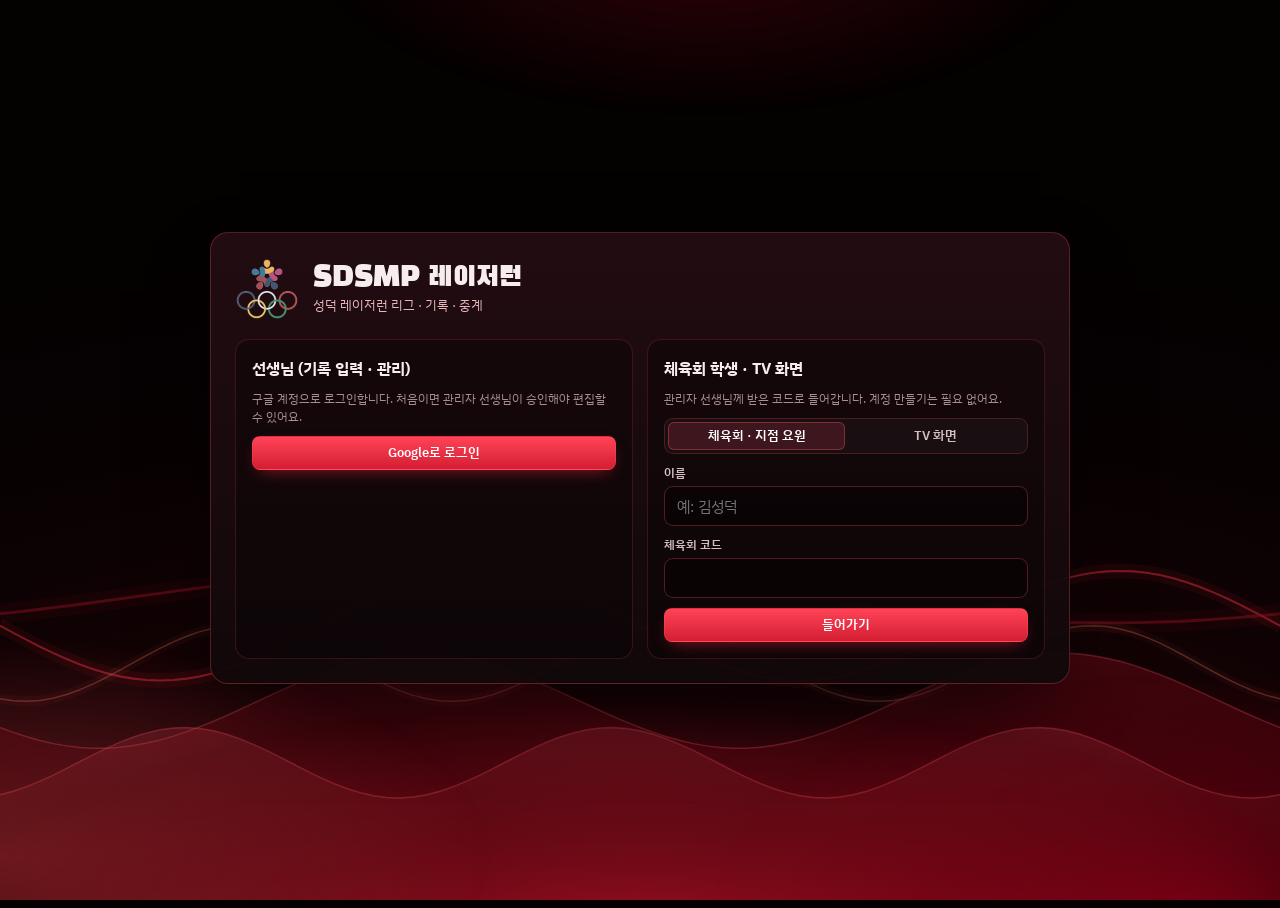
<file: sdsmp-laser-site/index.html>
<!doctype html>
<html lang="ko" class="lr-red">
<head>
<meta charset="utf-8">
<meta name="viewport" content="width=device-width,initial-scale=1,viewport-fit=cover">
<meta name="theme-color" content="#0a0305">
<title>SDSMP 레이저런</title>
<link rel="icon" href="logos/brand.webp">
<link rel="preconnect" href="https://fonts.googleapis.com">
<link rel="preconnect" href="https://fonts.gstatic.com" crossorigin>
<link rel="stylesheet" href="https://fonts.googleapis.com/css2?family=Big+Shoulders+Display:wght@600;800;900&family=Black+Han+Sans&family=IBM+Plex+Sans+KR:wght@400;500;600;700&family=Kanit:ital,wght@0,500;0,600;0,700;0,800;1,800;1,900&display=swap">
<style>
/* Layout: control-room shell. A fixed navy command rail on the left, a light working canvas on the right.
   TV mode is a full-bleed LED scoreboard that always runs dark. Men = gold, women = blue (from the draw sheets). */
:root {
  --bg: #EEF1F7; --surface: #FFFFFF; --surface-2: #F5F7FC; --line: #D8DEEA; --line-2: #E7EBF3;
  --ink: #0E1834; --ink-2: #4A5574; --ink-3: #7B85A1;
  --rail: #0C1634; --rail-2: #13204A; --rail-ink: #DCE3F5; --rail-dim: #8590B3; --rail-line: #1F2B55;
  --men: #C98F00; --men-fill: #F2B705; --men-soft: #FFF4D1; --women: #3F5BE0; --women-fill: #6E8BFF; --women-soft: #E5EAFF;
  --live: #0E9F57; --on-live: #FFFFFF; --fin: #D12F3C; --win: #17975A; --draw: #7B85A1; --loss: #C2414D;
  --card-y: #F5C400; --card-r: #D92B3A; --ban: #8E1D2B;
  --focus: #3F5BE0; --shadow: 0 1px 2px rgba(14,24,52,.06), 0 8px 24px -12px rgba(14,24,52,.18);
  --f-display: 'Big Shoulders Display', 'Arial Narrow', Impact, sans-serif;
  --f-kr: 'Black Han Sans', 'IBM Plex Sans KR', 'Malgun Gothic', sans-serif;
  --f-body: 'IBM Plex Sans KR', 'Apple SD Gothic Neo', 'Malgun Gothic', system-ui, sans-serif;
  --r-sm: 6px; --r-md: 10px; --rail-w: 252px;
}
@media (prefers-color-scheme: dark) { :root:not([data-theme="light"]) {
  --bg: #0A1128; --surface: #111A35; --surface-2: #152043; --line: #26325A; --line-2: #1D2850;
  --ink: #E7ECF8; --ink-2: #A9B3CF; --ink-3: #7884A6;
  --rail: #060C1F; --rail-2: #0F1A3D; --rail-line: #18234A;
  --men: #FFC629; --men-fill: #F2B705; --men-soft: #352B0B; --women: #93A6FF; --women-fill: #6E8BFF; --women-soft: #1B2453;
  --live: #34D17F; --on-live: #04220F; --fin: #E5484D; --win: #3CCB82; --draw: #8E99BA; --loss: #FF6B77; --ban: #FF7A86;
  --focus: #93A6FF; --shadow: 0 1px 2px rgba(0,0,0,.3), 0 10px 30px -14px rgba(0,0,0,.6);
  color-scheme: dark;
} }
:root[data-theme="dark"] {
  --bg: #0A1128; --surface: #111A35; --surface-2: #152043; --line: #26325A; --line-2: #1D2850;
  --ink: #E7ECF8; --ink-2: #A9B3CF; --ink-3: #7884A6;
  --rail: #060C1F; --rail-2: #0F1A3D; --rail-line: #18234A;
  --men: #FFC629; --men-fill: #F2B705; --men-soft: #352B0B; --women: #93A6FF; --women-fill: #6E8BFF; --women-soft: #1B2453;
  --live: #34D17F; --on-live: #04220F; --fin: #E5484D; --win: #3CCB82; --draw: #8E99BA; --loss: #FF6B77; --ban: #FF7A86;
  --focus: #93A6FF; --shadow: 0 1px 2px rgba(0,0,0,.3), 0 10px 30px -14px rgba(0,0,0,.6);
  color-scheme: dark;
}
html, body { height: 100%; }
body { background: var(--bg); color: var(--ink); font-family: var(--f-body); font-size: 14px; line-height: 1.5; -webkit-font-smoothing: antialiased; }
*, *::before, *::after { box-sizing: border-box; }
button, input, select, textarea { font: inherit; color: inherit; }
button { cursor: pointer; }
:focus-visible { outline: 2px solid var(--focus); outline-offset: 2px; }
h1, h2, h3, h4 { margin: 0; text-wrap: balance; }
p { margin: 0; }
.num, .tbl td, .tbl th { font-variant-numeric: tabular-nums; }
.sr { position: absolute; width: 1px; height: 1px; overflow: hidden; clip: rect(0 0 0 0); white-space: nowrap; }

/* ---------- shell ---------- */
.shell { display: grid; grid-template-columns: var(--rail-w) minmax(0, 1fr); min-height: 100%; }
.rail { position: sticky; top: env(safe-area-inset-top, 0px); height: 100vh; height: 100dvh; background: var(--rail); color: var(--rail-ink);
  display: flex; flex-direction: column; border-right: 1px solid var(--rail-line); overflow-y: auto; }
.rail-head { padding: 20px 18px 16px; display: flex; gap: 12px; align-items: center; }
.brand-word { font-family: var(--f-display); font-weight: 900; font-size: 30px; letter-spacing: .06em; line-height: .9; color: #fff; }
.brand-sub { font-size: 9.5px; letter-spacing: .16em; color: var(--rail-dim); text-transform: uppercase; margin-top: 4px; line-height: 1.3; }
.rail-sport { margin: 2px 14px 10px; display: flex; align-items: center; gap: 10px; padding: 10px 12px; border-radius: var(--r-md);
  background: var(--rail-2); border: 1px solid var(--rail-line); }
.rail-sport select { flex: 1; min-width: 0; background: transparent; border: 0; color: #fff; font-weight: 600; font-size: 15px; appearance: none; cursor: pointer; }
.rail-sport select option { color: #0E1834; }
.rail-sport .lbl { font-size: 10px; letter-spacing: .14em; color: var(--rail-dim); text-transform: uppercase; }
.nav { display: flex; flex-direction: column; gap: 2px; padding: 6px 10px; }
.nav-sec { font-size: 10px; letter-spacing: .16em; text-transform: uppercase; color: var(--rail-dim); padding: 14px 10px 6px; }
.nav-sec { padding: 14px 10px 4px; font-size: 11px; font-weight: 700; letter-spacing: .08em; color: var(--rail-dim); text-transform: uppercase; }
.nav-sec.line { padding: 0; margin: 8px 10px; height: 1px; background: rgba(255,255,255,.08); }
html.lr-red .nav-sec { color: rgba(255,170,178,.55); }
.nav a { display: flex; align-items: center; gap: 12px; padding: 9px 10px; border-radius: 8px; color: var(--rail-ink); text-decoration: none; font-weight: 500; font-size: 14px; position: relative; }
.nav a svg { width: 18px; height: 18px; flex: none; opacity: .75; }
.nav a:hover { background: var(--rail-2); }
.nav a[aria-current="page"] { background: var(--rail-2); color: #fff; }
.nav a[aria-current="page"]::before { content: ""; position: absolute; left: -10px; top: 8px; bottom: 8px; width: 3px; border-radius: 0 3px 3px 0; background: var(--men-fill); }
.nav a[aria-current="page"] svg { opacity: 1; color: var(--men-fill); }
.nav .count { margin-left: auto; font-size: 11px; font-weight: 700; padding: 1px 7px; border-radius: 99px; background: var(--live); color: var(--on-live); }
.nav .tvdot { margin-left: auto; font-size: 10px; letter-spacing: .1em; color: #7CF0B0; }
.rail-foot { margin-top: auto; padding: 14px 16px 18px; border-top: 1px solid var(--rail-line); display: grid; gap: 10px; font-size: 12px; color: var(--rail-dim); }
.rail-foot .who { display: flex; align-items: center; gap: 8px; color: var(--rail-ink); }
.rail-foot .who img { width: 22px; height: 22px; border-radius: 50%; }
.peers { display: flex; flex-wrap: wrap; gap: 4px; }
.peer { display: inline-flex; align-items: center; gap: 5px; padding: 2px 8px 2px 3px; border-radius: 99px; background: var(--rail-2); color: var(--rail-ink); font-size: 11px; }
.peer img { width: 16px; height: 16px; border-radius: 50%; }
.conn { display: inline-flex; align-items: center; gap: 6px; }
.conn i { width: 7px; height: 7px; border-radius: 50%; background: #3CCB82; display: inline-block; }
.conn.off i { background: #FF6B77; }
.conn.ro i { background: #F5C400; }
.main { min-width: 0; padding-inline: clamp(16px, 3vw, 36px); padding-block: 24px 64px; }
.topbar { display: none; }
.scrim { display: none; }

@media (max-width: 960px) {
  .shell { grid-template-columns: minmax(0, 1fr); }
  .rail { position: fixed; z-index: 60; left: 0; top: 0; bottom: 0; width: min(290px, 86vw); height: auto; transform: translateX(-105%); transition: transform .22s ease; padding-top: env(safe-area-inset-top, 0px); }
  .rail.open { transform: none; }
  .scrim.open { display: block; position: fixed; inset: 0; z-index: 55; background: rgba(6,12,31,.5); }
  .topbar { display: flex; position: sticky; top: env(safe-area-inset-top, 0px); z-index: 40; align-items: center; gap: 12px; padding: 10px 16px; background: var(--rail); color: #fff; }
  .topbar .brand-word { font-size: 22px; }
  .topbar .icon-btn { color: #fff; border-color: var(--rail-line); background: var(--rail-2); }
  .main { padding-block: 18px 56px; }
}

/* ---------- page furniture ---------- */
.page-head { display: flex; flex-wrap: wrap; align-items: flex-end; justify-content: space-between; gap: 12px 20px; margin-bottom: 20px; }
.eyebrow { font-family: var(--f-display); font-weight: 800; font-size: 13px; letter-spacing: .18em; text-transform: uppercase; color: var(--ink-3); }
.page-title { font-family: var(--f-kr); font-weight: 400; font-size: clamp(24px, 3vw, 32px); line-height: 1.15; letter-spacing: -.01em; margin-top: 4px; }
.page-desc { color: var(--ink-2); margin-top: 6px; max-width: 68ch; }
.grid { display: grid; gap: 16px; }
.cols-2 { grid-template-columns: repeat(2, minmax(0, 1fr)); }
.cols-3 { grid-template-columns: repeat(3, minmax(0, 1fr)); }
.cols-auto { grid-template-columns: repeat(auto-fill, minmax(min(100%, 300px), 1fr)); }
@media (max-width: 1100px) { .cols-3 { grid-template-columns: repeat(2, minmax(0, 1fr)); } }
@media (max-width: 760px) { .cols-2, .cols-3 { grid-template-columns: minmax(0, 1fr); } }
.panel { background: var(--surface); border: 1px solid var(--line); border-radius: var(--r-md); min-width: 0; }
.panel-head { display: flex; align-items: center; gap: 10px; padding: 14px 16px; border-bottom: 1px solid var(--line-2); flex-wrap: wrap; }
.panel-head h2, .panel-head h3 { font-size: 15px; font-weight: 700; }
.panel-head .sub { color: var(--ink-3); font-size: 12px; }
.panel-head .end { margin-left: auto; display: flex; gap: 8px; align-items: center; flex-wrap: wrap; }
.panel-body { padding: 14px 16px; }
.empty { padding: 28px 16px; text-align: center; color: var(--ink-3); display: grid; gap: 6px; justify-items: center; }
.empty strong { color: var(--ink-2); font-weight: 600; }
.stack { display: grid; gap: 10px; }
.row { display: flex; align-items: center; gap: 8px; flex-wrap: wrap; }
.spacer { flex: 1; }
.muted { color: var(--ink-3); }
.small { font-size: 12px; }
.hr { height: 1px; background: var(--line-2); margin: 4px 0; }
.scroll-x { overflow-x: auto; }

/* ---------- controls ---------- */
.btn { display: inline-flex; align-items: center; justify-content: center; gap: 6px; height: 34px; padding: 0 14px; border-radius: 8px; border: 1px solid var(--line); background: var(--surface); color: var(--ink); font-weight: 600; font-size: 13px; white-space: nowrap; }
.btn:hover { background: var(--surface-2); }
.btn svg { width: 16px; height: 16px; }
.btn-primary { background: var(--ink); color: var(--surface); border-color: var(--ink); }
.btn-primary:hover { background: var(--ink); opacity: .9; }
.btn-live { background: var(--live); border-color: var(--live); color: var(--on-live); }
.btn-live:hover { background: var(--live); opacity: .9; }
.btn-danger { color: var(--card-r); border-color: color-mix(in srgb, var(--card-r) 40%, var(--line)); }
.btn-danger.armed { background: var(--card-r); color: #fff; border-color: var(--card-r); }
.btn-sm { height: 28px; padding: 0 10px; font-size: 12px; }
.btn[disabled] { opacity: .45; cursor: not-allowed; }
.icon-btn { width: 34px; height: 34px; display: inline-grid; place-items: center; border-radius: 8px; border: 1px solid var(--line); background: var(--surface); color: var(--ink-2); padding: 0; }
.icon-btn svg { width: 18px; height: 18px; }
.icon-btn:hover { color: var(--ink); background: var(--surface-2); }
.input, .select, .textarea { height: 34px; padding: 0 10px; border-radius: 8px; border: 1px solid var(--line); background: var(--surface); min-width: 0; }
.textarea { height: auto; padding: 8px 10px; line-height: 1.6; width: 100%; resize: vertical; }
.input:focus, .select:focus, .textarea:focus { border-color: var(--focus); outline: none; box-shadow: 0 0 0 3px color-mix(in srgb, var(--focus) 18%, transparent); }
.field { display: grid; gap: 4px; min-width: 0; }
.field > span { font-size: 12px; font-weight: 600; color: var(--ink-2); }
.seg { display: inline-flex; padding: 3px; border-radius: 9px; background: var(--surface-2); border: 1px solid var(--line); gap: 2px; flex-wrap: wrap; }
.seg button { border: 0; background: transparent; height: 28px; padding: 0 12px; border-radius: 6px; font-weight: 600; font-size: 13px; color: var(--ink-2); }
.seg button[aria-pressed="true"] { background: var(--surface); color: var(--ink); box-shadow: 0 1px 2px rgba(14,24,52,.12); }
.seg button.men[aria-pressed="true"] { background: var(--men-fill); color: #1B1400; }
.seg button.women[aria-pressed="true"] { background: var(--women-fill); color: #fff; }
.switch { display: inline-flex; align-items: center; gap: 8px; cursor: pointer; font-weight: 500; }
.switch input { appearance: none; width: 36px; height: 20px; border-radius: 99px; background: var(--line); position: relative; transition: background .15s; margin: 0; cursor: pointer; }
.switch input::after { content: ""; position: absolute; top: 2px; left: 2px; width: 16px; height: 16px; border-radius: 50%; background: #fff; transition: transform .15s; box-shadow: 0 1px 2px rgba(0,0,0,.25); }
.switch input:checked { background: var(--win); }
.switch input:checked::after { transform: translateX(16px); }

/* ---------- chips & badges ---------- */
.chip { display: inline-flex; align-items: center; gap: 4px; height: 22px; padding: 0 8px; border-radius: 99px; font-size: 11.5px; font-weight: 600; background: var(--surface-2); color: var(--ink-2); border: 1px solid var(--line); white-space: nowrap; }
.chip.men { background: var(--men-soft); color: var(--men); border-color: transparent; }
.chip.women { background: var(--women-soft); color: var(--women); border-color: transparent; }
.chip.live { background: var(--live); color: var(--on-live); border-color: transparent; }
.chip.live::before { content: ""; width: 6px; height: 6px; border-radius: 50%; background: currentColor; animation: blink 1.2s infinite; }
.chip.final { background: var(--fin); color: #fff; border-color: transparent; }
.chip.sel { background: var(--ink); color: var(--surface); border-color: transparent; }
.chip.warn { background: color-mix(in srgb, var(--card-r) 12%, transparent); color: var(--card-r); border-color: transparent; }
.chip.ban { background: var(--ban); color: #fff; border-color: transparent; }
.chip.ok { background: color-mix(in srgb, var(--win) 14%, transparent); color: var(--win); border-color: transparent; }
@keyframes blink { 50% { opacity: .25; } }
.cardico { display: inline-block; width: 10px; height: 14px; border-radius: 2px; vertical-align: -2px; box-shadow: inset 0 0 0 1px rgba(0,0,0,.12); }
.cardico.y { background: var(--card-y); }
.cardico.r { background: var(--card-r); }
.grp { font-family: var(--f-display); font-weight: 900; letter-spacing: .04em; }
.team { font-weight: 700; font-variant-numeric: tabular-nums; }
.team-chip { display: inline-flex; align-items: baseline; gap: 2px; font-weight: 700; }
.team-chip small { font-weight: 500; color: var(--ink-3); font-size: .78em; }

/* ---------- tables ---------- */
.tbl { width: 100%; border-collapse: collapse; font-size: 13px; }
.tbl th { font-size: 11px; font-weight: 600; color: var(--ink-3); text-align: center; padding: 8px 6px; border-bottom: 1px solid var(--line); white-space: nowrap; letter-spacing: .02em; }
.tbl td { padding: 9px 6px; text-align: center; border-bottom: 1px solid var(--line-2); }
.tbl tr:last-child td { border-bottom: 0; }
.tbl .l { text-align: left; }
.tbl .r { text-align: right; }
.tbl .pts { font-weight: 800; font-size: 14px; }
.tbl tr.adv td:first-child { box-shadow: inset 3px 0 0 var(--win); }
.rank { font-family: var(--f-display); font-weight: 800; font-size: 17px; width: 30px; }

/* ---------- toast & sheet ---------- */
.toasts { position: fixed; z-index: 90; right: 16px; bottom: calc(16px + env(safe-area-inset-bottom, 0px)); display: grid; gap: 8px; max-width: min(380px, calc(100vw - 32px)); }
.toast { padding: 10px 14px; border-radius: 10px; background: var(--ink); color: var(--surface); font-size: 13px; box-shadow: var(--shadow); }
.toast.err { background: var(--card-r); color: #fff; }
.sheet-wrap { position: fixed; inset: 0; z-index: 70; background: rgba(6,12,31,.45); display: grid; justify-items: end; }
.sheet { width: min(1080px, 100vw); height: 100%; background: var(--bg); overflow-y: auto; box-shadow: var(--shadow); padding-top: env(safe-area-inset-top, 0px); padding-bottom: env(safe-area-inset-bottom, 0px); }
.modal-wrap { position: fixed; inset: 0; z-index: 80; background: rgba(6,12,31,.45); display: grid; place-items: center; padding: 16px; }
.modal { width: min(520px, 100%); max-height: calc(100dvh - 32px); overflow-y: auto; background: var(--surface); border-radius: 14px; border: 1px solid var(--line); box-shadow: var(--shadow); }
.banner { display: flex; gap: 10px; align-items: flex-start; padding: 12px 14px; border-radius: var(--r-md); border: 1px solid var(--line); background: var(--surface); margin-bottom: 16px; }
.banner.warn { border-color: color-mix(in srgb, var(--card-y) 60%, var(--line)); background: color-mix(in srgb, var(--card-y) 10%, var(--surface)); }
.banner.err { border-color: color-mix(in srgb, var(--card-r) 50%, var(--line)); background: color-mix(in srgb, var(--card-r) 8%, var(--surface)); }
/* ---------- v2: warm background, logos, medals, schedule cards, player card, tournament ---------- */
:root { --page-grad: radial-gradient(1100px 620px at 88% -8%, rgba(255,190,110,.38), transparent 62%), radial-gradient(900px 640px at -6% 108%, rgba(120,150,255,.22), transparent 60%), linear-gradient(180deg, #F8F4EE, #EEF1F8);
  --adv-grad: linear-gradient(90deg, rgba(242,183,5,.32), rgba(255,250,235,.6) 55%, transparent); }
@media (prefers-color-scheme: dark) { :root:not([data-theme="light"]) { --page-grad: radial-gradient(1100px 620px at 88% -8%, rgba(255,170,80,.2), transparent 62%), radial-gradient(900px 640px at -6% 108%, rgba(110,139,255,.2), transparent 60%), linear-gradient(180deg, #111A3A, #0A1128);
  --adv-grad: linear-gradient(90deg, rgba(247,201,72,.3), rgba(255,244,200,.08) 55%, transparent); } }
:root[data-theme="dark"] { --page-grad: radial-gradient(1100px 620px at 88% -8%, rgba(255,170,80,.2), transparent 62%), radial-gradient(900px 640px at -6% 108%, rgba(110,139,255,.2), transparent 60%), linear-gradient(180deg, #111A3A, #0A1128);
  --adv-grad: linear-gradient(90deg, rgba(247,201,72,.3), rgba(255,244,200,.08) 55%, transparent); }
body { background-image: var(--page-grad); background-attachment: fixed; }
.rail { background: linear-gradient(180deg, #14225C, #0C1634 45%, #0A1230); }
.chip.men { background: color-mix(in srgb, var(--men-fill) 24%, var(--surface)); color: var(--men); border-color: color-mix(in srgb, var(--men-fill) 60%, transparent); }
.chip.women { background: color-mix(in srgb, var(--women-fill) 24%, var(--surface)); color: var(--women); border-color: color-mix(in srgb, var(--women-fill) 60%, transparent); }
.chip.lr { height: 18px; padding: 0 6px; font-size: 10px; background: var(--rail-2); color: #C9D3F5; border-color: transparent; }
.chip.medal.m1 { background: linear-gradient(135deg, #FFE58A, #E0A800); color: #3A2A00; border: 0; }
.chip.medal.m2 { background: linear-gradient(135deg, #F4F6FA, #AEB6C6); color: #1E2433; border: 0; }
.chip.medal.m3 { background: linear-gradient(135deg, #F6C9A6, #B8683A); color: #2E1505; border: 0; }
.tlogo { display: inline-grid; place-items: center; flex: none; overflow: hidden; }
.tlogo img { width: 100%; height: 100%; object-fit: contain; }
.tlogo.mono svg { width: 100%; height: 100%; overflow: visible; }
.tlogo.mono path { fill: color-mix(in srgb, var(--ink-3) 18%, transparent); stroke: var(--ink-3); stroke-width: 2.5; }
.tlogo.mono.M path { fill: color-mix(in srgb, var(--men-fill) 22%, transparent); stroke: var(--men-fill); }
.tlogo.mono.W path { fill: color-mix(in srgb, var(--women-fill) 22%, transparent); stroke: var(--women-fill); }
.tlogo.mono text { font-family: var(--f-display); font-weight: 900; font-size: 18px; fill: currentColor; }
.tv .tlogo.mono text { fill: #EEF2FF; }
.vs .t b, .team-cell b, .fx-vs b { white-space: nowrap; }
.tvt th, .tvt td { white-space: nowrap; }
.fit { height: 100%; overflow: hidden; }
.team-cell, .tname-inline { display: inline-flex; align-items: center; gap: 6px; }
.vs .t { display: flex; align-items: center; gap: 8px; min-width: 0; } .vs .h { justify-content: flex-end; }
.pk-note { display: block; font-size: 11px; font-family: var(--f-body); color: var(--ink-3); font-weight: 600; }
.gletter { background: color-mix(in srgb, var(--men-fill) 24%, var(--surface)); border: 1px solid color-mix(in srgb, var(--men-fill) 55%, transparent); }
.W .gletter { background: color-mix(in srgb, var(--women-fill) 24%, var(--surface)); border-color: color-mix(in srgb, var(--women-fill) 55%, transparent); }
.gletter.sm { width: 30px; height: 30px; font-size: 24px; }
.tbl tr.adv { background: var(--adv-grad); } .tbl tr.adv .rank { color: var(--men); }
.adv-swatch { width: 26px; height: 12px; border-radius: 3px; display: inline-block; background: var(--adv-grad); border: 1px solid color-mix(in srgb, var(--men-fill) 50%, transparent); }
.kpis.two { grid-template-columns: repeat(2, minmax(0, 1fr)); }
.ranklist { display: grid; gap: 4px; padding: 8px; }
.rk-row { display: grid; grid-template-columns: 34px auto minmax(0, 1fr) auto; align-items: center; gap: 10px; padding: 8px 10px; border: 0; border-radius: 10px; text-align: left; color: var(--ink); background: linear-gradient(90deg, rgba(242,183,5,.08), transparent 70%); }
.rk-row:hover { outline: 1px solid var(--line); }
.rk-row.rk-1 { background: linear-gradient(90deg, rgba(247,201,72,.55), rgba(255,240,190,.18) 60%, transparent); }
.rk-row.rk-2 { background: linear-gradient(90deg, rgba(190,200,218,.42), rgba(240,243,248,.1) 60%, transparent); }
.rk-row.rk-3 { background: linear-gradient(90deg, rgba(214,138,90,.5), rgba(255,220,200,.15) 60%, transparent); }
.rk-row .rk { font-family: var(--f-display); font-weight: 900; font-size: 20px; text-align: center; }
.rk-row .nm { font-weight: 700; min-width: 0; overflow: hidden; text-overflow: ellipsis; white-space: nowrap; } .rk-row .nm small { font-weight: 500; color: var(--ink-3); margin-left: 6px; }
.rk-row .val { font-family: var(--f-display); font-weight: 900; font-size: 24px; text-align: right; line-height: 1; } .rk-row .val small { font-size: 12px; font-family: var(--f-body); color: var(--ink-3); margin-left: 2px; }
.rk-row .val em { display: block; font-style: normal; font-family: var(--f-body); font-size: 11px; font-weight: 500; color: var(--ink-3); }
.day-list { display: grid; gap: 10px; padding: 12px; }
.day-card { border: 1px solid var(--line); border-radius: 12px; padding: 12px 14px; background: var(--surface-2); box-shadow: inset 4px 0 0 var(--men-fill); }
.day-card.W { box-shadow: inset 4px 0 0 var(--women-fill); } .day-card.live { border-color: var(--live); }
.log-row.click { cursor: pointer; } .log-row.click:hover { background: var(--surface-2); }
.linkish { border: 0; background: none; padding: 0; font-weight: 700; text-align: left; color: var(--ink); cursor: pointer; }
.team-layout { grid-template-columns: minmax(0, 1fr) minmax(0, 1.4fr); } @media (max-width: 900px) { .team-layout { grid-template-columns: minmax(0, 1fr); } }
.team-tile { display: flex; align-items: center; gap: 10px; } .team-tile .tt { display: grid; min-width: 0; }
.pl-row { grid-template-columns: minmax(0, 1fr) auto; }
.pc-wrap { background: rgba(6,12,31,.62); backdrop-filter: blur(3px); }
.pcard { position: relative; width: min(560px, 100%); max-height: calc(100dvh - 32px); overflow-y: auto; border-radius: 22px; padding: 22px; color: #EEF2FF; border: 1px solid rgba(242,183,5,.5);
  background: radial-gradient(120% 80% at 100% 0%, rgba(242,183,5,.35), transparent 55%), linear-gradient(160deg, #1B2A66, #0C1634 60%, #080F26); box-shadow: 0 30px 80px -20px rgba(0,0,0,.6); }
.pcard.W { border-color: rgba(142,162,255,.6); background: radial-gradient(120% 80% at 100% 0%, rgba(110,139,255,.45), transparent 55%), linear-gradient(160deg, #1B2A66, #0C1634 60%, #080F26); }
.pc-x { position: absolute; top: 12px; right: 12px; background: rgba(255,255,255,.08); color: #fff; border-color: rgba(255,255,255,.15); }
.pc-top { display: flex; gap: 18px; align-items: center; flex-wrap: wrap; } .pc-div { font-size: 12px; letter-spacing: .08em; color: #C9D3F5; }
.pc-id h2 { font-family: var(--f-kr); font-weight: 400; font-size: 34px; line-height: 1.15; margin: 4px 0 8px; }
.pc-stats { display: grid; grid-template-columns: repeat(3, minmax(0, 1fr)); gap: 8px; margin: 18px 0; }
.pc-stats div { background: rgba(255,255,255,.06); border: 1px solid rgba(255,255,255,.1); border-radius: 12px; padding: 10px; text-align: center; }
.pc-stats b { display: block; font-family: var(--f-display); font-weight: 900; font-size: 30px; line-height: 1.1; } .pc-stats b.neg { color: #FF8A94; } .pc-stats span { font-size: 12px; color: #C9D3F5; }
.pc-log { display: grid; gap: 6px; } .pc-logrow { display: grid; grid-template-columns: 70px minmax(0, 1fr) auto; gap: 8px; font-size: 13px; padding: 6px 0; border-top: 1px solid rgba(255,255,255,.08); }
.pcard .muted { color: #A9B3CF; }
.draw-layout { grid-template-columns: minmax(0, 1fr) minmax(0, 2fr); } @media (max-width: 1000px) { .draw-layout { grid-template-columns: minmax(0, 1fr); } }
.qual-list { display: grid; grid-template-columns: repeat(auto-fill, minmax(140px, 1fr)); gap: 8px; }
.qual { display: flex; align-items: center; gap: 8px; padding: 8px; border: 1px solid var(--line); border-radius: 9px; background: var(--surface-2); } .qual.done { opacity: .4; }
.pairs { display: grid; grid-template-columns: repeat(auto-fill, minmax(min(100%, 260px), 1fr)); gap: 10px; }
.pair-box { border: 1px solid var(--line); border-radius: 10px; padding: 8px; display: grid; gap: 6px; background: var(--surface-2); } .pair-n { font-size: 11px; color: var(--ink-3); font-weight: 700; }
.slot { display: grid; grid-template-columns: 26px minmax(0, 1fr); align-items: center; gap: 8px; min-height: 42px; padding: 4px 8px; border-radius: 8px; background: var(--surface); border: 1px dashed var(--line); }
.slot.filled { border-style: solid; } .slot.bye { opacity: .65; } .slot.rolling { border-color: var(--men-fill); box-shadow: 0 0 0 2px color-mix(in srgb, var(--men-fill) 35%, transparent); }
.slot .sn { font-family: var(--f-display); font-weight: 900; font-size: 18px; color: var(--ink-3); text-align: center; }
.slot-pick { display: flex; gap: 6px; align-items: center; min-width: 0; } .slot-pick .select { flex: 1; min-width: 0; } .roll { font-family: var(--f-display); font-size: 20px; color: var(--men); }
.bracket { display: grid; grid-auto-flow: column; grid-auto-columns: minmax(170px, 1fr); gap: 18px; padding: 16px; min-width: max-content; }
.bcol { display: grid; grid-template-rows: auto 1fr; gap: 10px; } .bhead { text-align: center; font-weight: 800; font-family: var(--f-display); letter-spacing: .06em; color: var(--ink-3); font-size: 15px; }
.bitems { display: flex; flex-direction: column; justify-content: space-around; gap: 10px; }
.bm { display: grid; gap: 2px; padding: 6px 8px; border: 1px solid var(--line); border-radius: 10px; background: var(--surface-2); text-align: left; width: 100%; color: inherit; }
button.bm:hover { border-color: var(--ink-3); } .bm.live { border-color: var(--live); }
.bt { display: grid; grid-template-columns: auto minmax(0, 1fr) auto; align-items: center; gap: 6px; } .bt.win b { color: var(--win); }
.bs { font-family: var(--f-display); font-weight: 900; font-size: 16px; } .bs small { font-size: 11px; color: var(--ink-3); margin-left: 2px; } .bmeta { font-size: 11px; color: var(--ink-3); }
.champ-box { place-items: center; text-align: center; padding: 14px; gap: 6px; background: var(--adv-grad), var(--surface-2); }
.pk-grid { display: grid; grid-template-columns: 44px minmax(0, 1fr) minmax(0, 1fr); gap: 8px 12px; padding: 12px 16px; align-items: center; }
.pk-h { font-weight: 700; display: flex; align-items: center; gap: 6px; } .pk-n { font-family: var(--f-display); font-weight: 900; font-size: 18px; color: var(--ink-3); text-align: center; line-height: 1; } .pk-n small { display: block; font-size: 10px; font-family: var(--f-body); }
.pk-cell { display: flex; gap: 6px; align-items: center; min-width: 0; } .pk-cell .select { flex: 1; min-width: 0; }
.pk-btn { width: 34px; height: 34px; border-radius: 8px; border: 1.5px solid var(--line); background: transparent; font-weight: 900; color: var(--ink-3); }
.pk-btn.ok.on { background: var(--win); border-color: var(--win); color: #fff; } .pk-btn.no.on { background: var(--card-r); border-color: var(--card-r); color: #fff; }
.pk-score b { font-family: var(--f-display); font-size: 22px; }
.pk-rec { padding: 10px 16px; border-bottom: 1px solid var(--line-2); cursor: pointer; display: grid; gap: 6px; }
.pk-line { display: flex; gap: 6px; align-items: center; flex-wrap: wrap; font-size: 12px; }
.pk-dot { display: inline-grid; justify-items: center; min-width: 40px; padding: 2px 6px; border-radius: 8px; font-weight: 900; } .pk-dot small { font-weight: 500; font-size: 10px; color: var(--ink-2); }
.pk-dot.ok { background: color-mix(in srgb, var(--win) 16%, transparent); color: var(--win); } .pk-dot.no { background: color-mix(in srgb, var(--card-r) 14%, transparent); color: var(--card-r); }
@media (max-width: 640px) { .pk-grid { grid-template-columns: 28px minmax(0, 1fr) minmax(0, 1fr); gap: 6px; } .pk-cell { flex-wrap: wrap; } .pk-cell .select { flex-basis: 100%; } }

/* ---------- v3 ---------- */
:root { --score: #0B9A4A; }
@media (prefers-color-scheme: dark) { :root:not([data-theme="light"]) { --score: #5CFFA0; } }
:root[data-theme="dark"] { --score: #5CFFA0; }
.fx .sc:not(.pending) { color: var(--score); }
.pk-score.game { color: var(--score); font-weight: 700; } .pk-score.game b { color: var(--score); }
.rec-cols .prow { display: flex; flex-wrap: wrap; align-items: center; justify-content: space-between; gap: 8px 12px; }
.rec-cols .prow .who { flex: 1 0 auto; } .rec-cols .prow .who .nm { white-space: nowrap; }
.tv .tvm-team b { font-family: var(--f-body); font-weight: 800; font-size: 1.35em; white-space: nowrap; }
.mrow .vs .sc { min-width: 72px; }

/* ---------- dashboard ---------- */
.kpis { display: grid; grid-template-columns: repeat(4, minmax(0, 1fr)); gap: 12px; margin-bottom: 16px; }
@media (max-width: 860px) { .kpis { grid-template-columns: repeat(2, minmax(0, 1fr)); } }
.kpi { background: var(--surface); border: 1px solid var(--line); border-radius: var(--r-md); padding: 12px 14px; min-width: 0; }
.kpi .k { font-size: 12px; color: var(--ink-3); font-weight: 600; }
.kpi .v { font-family: var(--f-display); font-weight: 800; font-size: 34px; line-height: 1.05; margin-top: 2px; }
.kpi .v small { font-size: 18px; color: var(--ink-3); font-weight: 600; }
.bar { height: 6px; border-radius: 99px; background: var(--line-2); overflow: hidden; margin-top: 8px; }
.bar i { display: block; height: 100%; background: var(--win); border-radius: inherit; }
.scorers { display: grid; }
.sc-row { display: grid; grid-template-columns: 34px minmax(0, 1fr) auto; align-items: center; gap: 10px; padding: 8px 16px; border-bottom: 1px solid var(--line-2); }
.sc-row:last-child { border-bottom: 0; }
.sc-row .rk { font-family: var(--f-display); font-weight: 900; font-size: 20px; color: var(--ink-3); text-align: center; }
.sc-row.top .rk { color: var(--ink); }
.sc-row .nm { font-weight: 700; min-width: 0; overflow: hidden; text-overflow: ellipsis; white-space: nowrap; }
.sc-row .nm small { font-weight: 500; color: var(--ink-3); margin-left: 6px; }
.sc-row .gl { font-family: var(--f-display); font-weight: 900; font-size: 24px; line-height: 1; }
.sc-row .gl small { font-size: 12px; font-family: var(--f-body); color: var(--ink-3); margin-left: 3px; font-weight: 500; }
.div-head { display: flex; align-items: center; gap: 8px; }
.div-head::before { content: ""; width: 10px; height: 10px; border-radius: 3px; background: var(--men-fill); }
.div-head.W::before { background: var(--women-fill); }
.log-row { display: grid; grid-template-columns: 48px minmax(0, 1fr); gap: 8px; padding: 7px 16px; font-size: 12.5px; border-bottom: 1px solid var(--line-2); }
.log-row:last-child { border-bottom: 0; }
.log-row time { color: var(--ink-3); font-variant-numeric: tabular-nums; }
.log-row b { font-weight: 600; }

/* ---------- match rows ---------- */
.mrow { display: grid; grid-template-columns: 74px minmax(0, 1fr) auto; gap: 12px; align-items: center; padding: 10px 16px; border-bottom: 1px solid var(--line-2); }
.mrow:last-child { border-bottom: 0; }
.mrow.click { cursor: pointer; }
.mrow.click:hover { background: var(--surface-2); }
.mrow .when { font-variant-numeric: tabular-nums; }
.mrow .when b { display: block; font-family: var(--f-display); font-weight: 800; font-size: 20px; line-height: 1; }
.mrow .when span { font-size: 11px; color: var(--ink-3); }
.vs { display: grid; grid-template-columns: minmax(0, 1fr) auto minmax(0, 1fr); align-items: center; gap: 10px; min-width: 0; }
.vs .h { text-align: right; }
.vs .t { font-weight: 700; font-size: 15px; min-width: 0; }
.vs .sc { font-family: var(--f-display); font-weight: 900; font-size: 22px; min-width: 64px; text-align: center; letter-spacing: .04em; }
.vs .sc.pending { color: var(--ink-3); font-size: 15px; font-family: var(--f-body); font-weight: 600; }
.vs .w { color: var(--ink); }
.vs .lz { color: var(--ink-3); }
.mmeta { display: flex; gap: 6px; flex-wrap: wrap; margin-top: 4px; font-size: 12px; color: var(--ink-3); align-items: center; }
.susp-line { display: flex; flex-wrap: wrap; gap: 4px; margin-top: 6px; }
@media (max-width: 640px) {
  .mrow { grid-template-columns: 56px minmax(0, 1fr); }
  .mrow > .end { grid-column: 1 / -1; justify-self: start; }
  .vs .t { font-size: 14px; }
}

/* ---------- standings ---------- */
.gcard-head { display: flex; align-items: center; gap: 12px; padding: 12px 16px 6px; }
.gletter { font-family: var(--f-display); font-weight: 900; font-size: 34px; line-height: .9; width: 40px; height: 40px; display: grid; place-items: center; border-radius: 8px; background: var(--men-soft); color: var(--men); }
.W .gletter { background: var(--women-soft); color: var(--women); }
.ring { width: 112px; height: 92px; flex: none; margin-left: auto; }
.ring text { font-family: var(--f-body); font-size: 10px; font-weight: 700; fill: var(--ink-2); }
.ring .edge { stroke: var(--line); stroke-width: 2; fill: none; stroke-dasharray: 3 3; }
.ring .edge.sched { stroke: var(--ink-3); stroke-dasharray: 5 3; }
.ring .edge.live { stroke: var(--live); stroke-dasharray: none; stroke-width: 3; }
.ring .edge.final { stroke: var(--ink); stroke-dasharray: none; stroke-width: 2.5; }
.ring .node { fill: var(--surface); stroke: var(--ink); stroke-width: 2; }
.ring .idx { font-size: 8px; fill: var(--ink-3); font-weight: 600; }
.fx { display: grid; grid-template-columns: 20px minmax(0, 1fr) auto; gap: 8px; align-items: center; width: 100%; padding: 6px 8px; border: 0; background: transparent; border-radius: 6px; text-align: left; font-size: 13px; }
.fx:hover { background: var(--surface-2); }
.fx-vs { display: flex; align-items: center; gap: 6px; min-width: 0; }
.fx .sc { font-family: var(--f-display); font-weight: 900; font-size: 16px; min-width: 34px; text-align: center; }
.fx .sc.pending { font-family: var(--f-body); font-size: 12px; font-weight: 500; color: var(--ink-3); }
@keyframes tvprog { from { width: 0; } to { width: 100%; } }
code { font-size: 12px; padding: 1px 5px; border-radius: 4px; background: var(--surface-2); border: 1px solid var(--line-2); }
.legend { display: flex; flex-wrap: wrap; gap: 6px 16px; font-size: 12px; color: var(--ink-3); }
.legend span { display: inline-flex; align-items: center; gap: 6px; }

/* ---------- forms in pages ---------- */
.form-grid { display: grid; grid-template-columns: repeat(auto-fill, minmax(min(100%, 160px), 1fr)); gap: 10px; align-items: end; }
.kv { display: grid; grid-template-columns: auto 1fr; gap: 6px 14px; font-size: 13px; }
.kv dt { color: var(--ink-3); }
.kv dd { margin: 0; font-weight: 600; }
.roster { display: grid; }
.pl-row { display: grid; grid-template-columns: 56px minmax(0, 1fr) auto; gap: 10px; align-items: center; padding: 8px 16px; border-bottom: 1px solid var(--line-2); }
.pl-row:last-child { border-bottom: 0; }
.pl-row .no { width: 56px; text-align: center; }
.pl-row .stats { display: flex; gap: 10px; align-items: center; font-size: 12px; color: var(--ink-2); flex-wrap: wrap; justify-content: flex-end; }
.team-grid { display: grid; grid-template-columns: repeat(auto-fill, minmax(min(100%, 150px), 1fr)); gap: 8px; }
.team-tile { text-align: left; padding: 10px 12px; border-radius: 9px; border: 1px solid var(--line); background: var(--surface); display: grid; gap: 2px; }
.team-tile:hover { border-color: var(--ink-3); }
.team-tile[aria-pressed="true"] { border-color: var(--ink); box-shadow: inset 0 0 0 1px var(--ink); }
.team-tile b { font-size: 16px; }
.team-tile span { font-size: 11.5px; color: var(--ink-3); }

/* ---------- recorder ---------- */
.rec-top { position: sticky; top: 0; z-index: 5; background: var(--rail); color: #fff; padding: 12px clamp(16px, 3vw, 28px); display: flex; align-items: center; gap: 12px; flex-wrap: wrap; }
.rec-top .icon-btn { background: var(--rail-2); color: #fff; border-color: var(--rail-line); }
.rec-top .t { font-weight: 700; }
.rec-top .saved { margin-left: auto; font-size: 12px; color: var(--rail-dim); }
.rec-top .seg { background: var(--rail-2); border-color: var(--rail-line); }
.rec-top .seg button { color: var(--rail-dim); }
.rec-top .seg button[aria-pressed="true"] { background: #fff; color: #0C1634; }
.rec-top .seg button.st-live[aria-pressed="true"] { background: var(--live); color: var(--on-live); }
.rec-top .seg button.st-final[aria-pressed="true"] { background: var(--fin); color: #fff; }
.rec-body { padding: 18px clamp(16px, 3vw, 28px) 48px; display: grid; gap: 16px; }
.board { background: var(--rail); color: #fff; border-radius: 14px; padding: 18px; display: grid; grid-template-columns: minmax(0, 1fr) auto minmax(0, 1fr); gap: 12px; align-items: center;
  background-image: radial-gradient(rgba(255,255,255,.06) 1px, transparent 1.2px); background-size: 8px 8px; }
.board .side { display: grid; gap: 8px; justify-items: center; text-align: center; min-width: 0; }
.board .tname { font-family: var(--f-display); font-weight: 900; font-size: clamp(30px, 6vw, 48px); line-height: 1; letter-spacing: .02em; }
.board .tsub { font-size: 12px; color: var(--rail-dim); }
.board .big { font-family: var(--f-display); font-weight: 900; font-size: clamp(56px, 11vw, 96px); line-height: .9; color: var(--men-fill); min-width: 1.2ch; text-align: center; }
.board.W .big { color: var(--women-fill); }
.board .colon { font-family: var(--f-display); font-weight: 900; font-size: clamp(40px, 7vw, 64px); color: var(--rail-dim); }
.board .icon-btn { background: var(--rail-2); color: #fff; border-color: var(--rail-line); }
.board .scorebox { display: flex; align-items: center; gap: 10px; }
.board .note { grid-column: 1 / -1; text-align: center; font-size: 12px; color: var(--rail-dim); }
.pk { display: flex; gap: 8px; align-items: center; justify-content: center; grid-column: 1 / -1; color: var(--rail-ink); font-size: 13px; }
.pk .input { width: 56px; text-align: center; background: var(--rail-2); border-color: var(--rail-line); color: #fff; }
.rec-cols { display: grid; grid-template-columns: repeat(2, minmax(0, 1fr)); gap: 16px; }
@media (max-width: 900px) { .rec-cols { grid-template-columns: minmax(0, 1fr); } }
.prow { display: grid; grid-template-columns: minmax(0, 1fr) auto; gap: 8px 12px; align-items: center; padding: 10px 14px; border-bottom: 1px solid var(--line-2); }
.prow:last-child { border-bottom: 0; }
.prow.off { background: color-mix(in srgb, var(--card-r) 6%, transparent); }
.prow .who { min-width: 0; display: flex; align-items: center; gap: 8px; flex-wrap: wrap; }
.prow .who .no { font-family: var(--f-display); font-weight: 800; font-size: 18px; color: var(--ink-3); min-width: 24px; text-align: center; }
.prow .who .nm { font-weight: 700; font-size: 15px; }
.prow .ctl { display: flex; align-items: center; gap: 10px; flex-wrap: wrap; justify-content: flex-end; }
.step { display: inline-flex; align-items: center; border: 1px solid var(--line); border-radius: 9px; overflow: hidden; background: var(--surface); }
.step button { width: 34px; height: 34px; border: 0; background: transparent; font-size: 18px; font-weight: 700; color: var(--ink-2); display: grid; place-items: center; }
.step button:hover { background: var(--surface-2); color: var(--ink); }
.step output { min-width: 30px; text-align: center; font-family: var(--f-display); font-weight: 900; font-size: 20px; }
.step .lab { font-size: 10px; color: var(--ink-3); padding: 0 2px 0 8px; font-weight: 600; }
.cardbtn { height: 34px; min-width: 40px; border-radius: 8px; border: 1.5px dashed var(--line); background: transparent; display: inline-grid; place-items: center; padding: 0 8px; }
.cardbtn i { width: 14px; height: 19px; border-radius: 2.5px; display: block; opacity: .35; }
.cardbtn.y i { background: var(--card-y); }
.cardbtn.r i { background: var(--card-r); }
.cardbtn[aria-pressed="true"] { border-style: solid; border-color: currentColor; }
.cardbtn.y[aria-pressed="true"] { color: var(--card-y); background: color-mix(in srgb, var(--card-y) 14%, transparent); }
.cardbtn.r[aria-pressed="true"] { color: var(--card-r); background: color-mix(in srgb, var(--card-r) 12%, transparent); }
.cardbtn[aria-pressed="true"] i { opacity: 1; }
.fpv { font-family: var(--f-display); font-weight: 900; font-size: 18px; min-width: 34px; text-align: right; color: var(--ink-3); }
.fpv.neg { color: var(--card-r); }
.peerwarn { display: flex; align-items: center; gap: 8px; padding: 10px 14px; border-radius: 10px; background: color-mix(in srgb, var(--women-fill) 14%, var(--surface)); border: 1px solid color-mix(in srgb, var(--women-fill) 40%, var(--line)); font-size: 13px; }

/* ---------- TV (always dark: LED scoreboard) ---------- */
.tv { position: fixed; inset: 0; z-index: 100; color: #EEF2FF; overflow: hidden; font-family: var(--f-body);
  background: radial-gradient(70% 60% at 85% -10%, rgba(255,170,80,.16), transparent 60%), radial-gradient(60% 70% at -5% 110%, rgba(110,139,255,.2), transparent 60%), linear-gradient(180deg, #0B1330, #050A1A);
  font-size: min(1.0417vw, 1.852vh); display: grid; grid-template-rows: auto auto minmax(0, 1fr) auto auto; color-scheme: dark; cursor: default; }
.tvt td .tm-in { display: inline-flex; align-items: center; gap: .35em; }
.tvt .lr { font-style: normal; font-size: .5em; font-weight: 800; padding: .1em .4em; border-radius: .3em; background: #2B3A75; color: #C9D3F5; }
.tvt td.neg { color: #FF8A94; font-weight: 700; }
.tvt tr.adv { background: linear-gradient(90deg, rgba(247,201,72,.34), rgba(255,244,200,.1) 55%, rgba(255,255,255,.02)); }
.tvt tr.adv td.rk { color: #FFD34D; }
.tv-sc li.p1 { background: linear-gradient(90deg, rgba(247,201,72,.42), rgba(255,240,190,.08) 70%); }
.tv-sc li.p2 { background: linear-gradient(90deg, rgba(214,222,236,.34), rgba(255,255,255,.06) 70%); }
.tv-sc li.p3 { background: linear-gradient(90deg, rgba(214,138,90,.4), rgba(255,220,200,.06) 70%); }
.tv-sc li:not(.p1):not(.p2):not(.p3) { background: linear-gradient(90deg, rgba(242,183,5,.08), transparent 60%); }
.tv-sc li.p1 .rk, .tv-sc li.p1 .gl { color: #FFD34D; }
.tv-sc li.p2 .rk { color: #E3E8F2; }
.tv-sc li.p3 .rk { color: #F0A878; }
.tv-sc .gl em { display: block; font-style: normal; font-family: var(--f-body); font-size: .3em; font-weight: 600; color: #B7C4F0; text-align: right; }
.bracket.tvb { font-size: 1em; padding: 0; gap: 1.4em; grid-auto-columns: minmax(0, 1fr); min-width: 0; height: 100%; }
.tvb .bhead { color: #B7C4F0; font-size: 1.3em; }
.tvb .bm { background: linear-gradient(135deg, #111C42, #0B1330 70%); border-color: #22305E; border-radius: .7em; padding: .3em .6em; gap: .1em; }
.tvb .bitems { gap: .5em; }
.tvb .bt { gap: .4em; }
.tvb .bt b { font-size: 1.2em; color: #EEF2FF; }
.tvb .bt.win b { color: #FFD34D; }
.tvb .bs { font-size: 1.4em; color: #EEF2FF; }
.tvb .bmeta { font-size: .85em; color: #8C97C0; }
.tvb .champ-box b { font-family: var(--f-display); font-size: 2em; color: #FFD34D; }
.tv.hidecursor { cursor: none; }
.tv::before { content: ""; position: absolute; inset: 0; pointer-events: none; background-image: radial-gradient(rgba(140,160,255,.07) 1px, transparent 1.3px); background-size: .5em .5em; }
.tv-head { position: relative; display: flex; align-items: center; gap: 1.2em; padding: 1.4em 3em 1em; }
.tv-head > svg, .tv-head > .brand-logo { width: 5.2em; height: auto; flex: none; }
.brand-logo { object-fit: contain; flex: none; }
.rail-head { gap: 8px; padding-left: 12px; }
.tv-head .league { display: grid; }
.tv-head .league b { font-family: var(--f-display); font-weight: 900; font-size: 2.3em; letter-spacing: .05em; line-height: 1; }
.tv-head .league span { font-size: .95em; letter-spacing: .3em; color: #8C97C0; text-transform: uppercase; margin-top: .2em; }
.tv-head .ttl { margin-left: auto; text-align: right; }
.tv-head .ttl b { font-family: var(--f-kr); font-weight: 400; font-size: 2.6em; line-height: 1.05; display: block; }
.tv-head .ttl span { font-size: 1em; color: #8C97C0; }
.tv-head .clock { font-family: var(--f-display); font-weight: 800; font-size: 3.2em; line-height: 1; padding-left: .8em; margin-left: .4em; border-left: 2px solid #1E2A55; }
.tv-head .clock small { display: block; font-family: var(--f-body); font-size: .3em; font-weight: 500; color: #8C97C0; letter-spacing: .05em; margin-top: .2em; }
.tv-prog { position: relative; height: .3em; margin: 0 3em; background: #141D3D; border-radius: 99px; overflow: hidden; }
.tv-prog i { position: absolute; inset: 0 auto 0 0; background: #F2B705; border-radius: inherit; }
.tv-prog.W i { background: #6E8BFF; }
.tv-stage { position: relative; padding: 1.6em 3em 1em; min-height: 0; }
.tv-slide { position: absolute; inset: 1.6em 3em 1em; display: grid; animation: tvin .6s ease both; }
@keyframes tvin { from { opacity: 0; transform: translateY(.8em); } to { opacity: 1; transform: none; } }
@media (prefers-reduced-motion: reduce) { .tv-slide { animation: none; } .chip.live::before { animation: none; } }
.tv-foot { position: relative; display: flex; align-items: center; gap: 1.2em; padding: .8em 3em 1.4em; color: #6F7AA3; font-size: 1em; }
.tv-foot .dots { display: flex; gap: .5em; }
.tv-foot .dots i { width: .7em; height: .7em; border-radius: 50%; background: #1E2A55; }
.tv-foot .dots i.on { background: #EEF2FF; }
.tv-foot .live { display: inline-flex; align-items: center; gap: .5em; color: #7CF0B0; }
.tv-foot .live::before { content: ""; width: .6em; height: .6em; border-radius: 50%; background: currentColor; animation: blink 1.6s infinite; }
.tv-foot .ctl { margin-left: auto; display: flex; gap: .6em; opacity: 0; transition: opacity .3s; }
.tv:hover .tv-foot .ctl, .tv-foot .ctl:focus-within { opacity: 1; }
.tv-foot .ctl button { font-size: 1em; height: 2.4em; padding: 0 1.1em; border-radius: .5em; border: 1px solid #26325A; background: #0F1838; color: #EEF2FF; }
.tvg { display: grid; gap: 1.2em; align-content: start; height: 100%; }
.tvg-card { background: #0C1430; border: 1px solid #1C2852; border-radius: .9em; padding: .9em 1em 1em; min-width: 0; display: grid; align-content: start; }
.tvg-card .gh { display: flex; align-items: baseline; gap: .6em; margin-bottom: .5em; }
.tvg-card .gh b { font-family: var(--f-display); font-weight: 900; font-size: 2.2em; line-height: 1; color: #F2B705; }
.tvg-card.W .gh b { color: #8EA2FF; }
.tvg-card .gh span { color: #6F7AA3; font-size: .95em; }
.tvt { width: 100%; border-collapse: collapse; font-variant-numeric: tabular-nums; }
.tvt th { font-size: .82em; font-weight: 600; color: #6F7AA3; padding: .3em .2em; text-align: center; line-height: 1.2; }
.tvt td { font-size: 1.25em; padding: .4em .2em; text-align: center; border-top: 1px solid #18234A; line-height: 1.2; }
.tvt td.tm { text-align: left; font-weight: 700; font-size: 1.4em; white-space: nowrap; padding-block: .3em; }
.tvt td.rk { font-family: var(--f-display); font-weight: 900; font-size: 1.5em; color: #6F7AA3; width: 1.6em; line-height: 1; padding-block: 0; }
.tvt tr.first td.rk { color: #F2B705; }
.tvg-card.W .tvt tr.first td.rk { color: #8EA2FF; }
.tvt td.pt { font-family: var(--f-display); font-weight: 900; font-size: 1.8em; color: #fff; line-height: 1; padding-block: 0; }
.tvt tr.adv td.rk { box-shadow: inset .2em 0 0 #3CCB82; }
.tvt .lv { display: inline-block; width: .5em; height: .5em; border-radius: 50%; background: #3DDC84; margin-left: .4em; vertical-align: .2em; animation: blink 1.2s infinite; }
.tv-sc { display: grid; grid-template-columns: 1fr 1fr; gap: 2.4em; height: 100%; }
.tv-sc .col { display: grid; grid-template-rows: auto 1fr; min-height: 0; }
.tv-sc h3 { font-family: var(--f-kr); font-weight: 400; font-size: 2em; display: flex; align-items: center; gap: .5em; margin-bottom: .4em; }
.tv-sc h3 i { width: .55em; height: 1.1em; border-radius: .12em; background: #F2B705; display: inline-block; }
.tv-sc .W h3 i { background: #6E8BFF; }
.tv-sc ol { list-style: none; margin: 0; padding: 0; display: grid; grid-auto-rows: 3.6em; align-content: start; }
.tv-sc li { display: grid; grid-template-columns: 2.4em auto minmax(0, 1fr) auto; align-items: center; gap: .8em; padding: 0 .8em; border-top: 1px solid #18234A; line-height: 1.2; border-radius: .5em; }
.tv-sc li .gl { text-align: right; white-space: nowrap; }
.tv-sc li .rk { font-family: var(--f-display); font-weight: 900; font-size: 2.1em; color: #6F7AA3; text-align: center; line-height: 1; }
.tv-sc li.p1 .rk { color: #F2B705; }
.tv-sc .W li.p1 .rk { color: #8EA2FF; }
.tv-sc li .nm { font-size: 1.75em; font-weight: 700; white-space: nowrap; overflow: hidden; text-overflow: ellipsis; }
.tv-sc li .nm small { font-size: .62em; color: #8C97C0; font-weight: 500; margin-left: .6em; }
.tv-sc li .gl { font-family: var(--f-display); font-weight: 900; font-size: 2.6em; line-height: 1; }
.tv-sc li .gl small { font-family: var(--f-body); font-size: .36em; color: #8C97C0; margin-left: .25em; font-weight: 500; }
.tv-empty { display: grid; place-items: center; height: 100%; text-align: center; color: #8C97C0; font-size: 1.6em; }
.tv-empty b { display: block; font-family: var(--f-kr); font-weight: 400; color: #EEF2FF; font-size: 1.6em; margin-bottom: .3em; }
.tv-matches { display: grid; gap: 1em 1.6em; align-content: start; }
.tv-matches.c1 { grid-template-columns: minmax(0, 1fr); max-width: 66em; margin: 0 auto; width: 100%; }
.tv-matches.c2 { grid-template-columns: repeat(2, minmax(0, 1fr)); }
.tvm { display: grid; grid-template-columns: 7.4em 9em minmax(0, 1fr); gap: 1.2em; align-items: center; background: linear-gradient(135deg, #111C42, #0B1330 70%); border: 1px solid #22305E; border-radius: 1em; padding: .9em 1.4em; }
.tvm.live { border-color: #3DDC84; box-shadow: 0 0 0 1px #3DDC84 inset, 0 0 1.6em rgba(61,220,132,.18); }
.tvm-when { display: grid; justify-items: center; text-align: center; gap: .25em; }
.tvm-when b { font-family: var(--f-display); font-weight: 900; font-size: 2.7em; line-height: 1; }
.tvm-when span { font-size: 1em; color: #B7C4F0; font-weight: 600; }
.tvm-tag { display: grid; gap: .45em; justify-items: center; align-content: center; }
.tvm .tag { padding: .2em .75em; border-radius: 99px; font-weight: 800; font-size: 1.05em; background: #1A2550; color: #DCE3F5; white-space: nowrap; }
.tvm .tag.M { background: #F2B705; color: #1B1400; }
.tvm .tag.W { background: #6E8BFF; color: #fff; }
.tvm-teams { display: grid; grid-template-columns: minmax(0, 1fr) 7.5em minmax(0, 1fr); align-items: center; }
.tvm-team { display: grid; justify-items: center; gap: .35em; min-width: 0; }
.tvm-team b { font-family: var(--f-display); font-weight: 900; font-size: 1.7em; line-height: 1; letter-spacing: .02em; }
.tvm-team.lose { opacity: .45; }
.tvm-mid { display: grid; justify-items: center; gap: .2em; }
.tvm-mid .sc { font-family: var(--f-display); font-weight: 900; font-size: 3.1em; color: #F2B705; line-height: 1; white-space: nowrap; }
.tvm.W .tvm-mid .sc { color: #8EA2FF; }
.tvm-mid .sc i { font-style: normal; margin: 0 .08em; opacity: .7; }
.tvm-mid .tv-vs { font-family: var(--f-display); font-weight: 900; font-size: 2.1em; color: #6F7AA3; line-height: 1; }
.tvm-mid small { font-size: .9em; color: #B7C4F0; font-weight: 700; }
.tv-nbar { position: relative; display: flex; align-items: center; gap: 1em; margin: .2em 3em .2em; padding: .65em 1.1em; border-radius: .8em;
  background: linear-gradient(90deg, rgba(242,183,5,.2), rgba(110,139,255,.14)); border: 1px solid rgba(242,183,5,.5); }
.nb-tag { flex: none; font-family: var(--f-kr); font-size: 1.5em; padding: .15em .7em; border-radius: .35em; background: #F2B705; color: #1B1400; }
.nb-box { overflow: hidden; flex: 1; min-width: 0; white-space: nowrap; }
.nb-text { display: inline-block; font-family: var(--f-kr); font-size: 2.1em; line-height: 1.25; color: #fff; }
.nb-text.run { animation: nbscroll linear infinite; }
.nb-gap { display: inline-block; width: 4em; }
@keyframes nbscroll { from { transform: translateX(0); } to { transform: translateX(-50%); } }
@media (prefers-reduced-motion: reduce) { .nb-text.run { animation: none; } }
.tv-notice { display: grid; place-items: center; height: 100%; text-align: center; }
.tv-notice p { font-family: var(--f-kr); font-weight: 400; font-size: 4em; line-height: 1.3; max-width: 22em; white-space: pre-wrap; }
.tv-susp { display: grid; grid-template-columns: repeat(2, minmax(0, 1fr)); gap: .6em 2em; align-content: start; }
.tv-susp div { display: flex; align-items: center; gap: .8em; font-size: 1.5em; padding: .5em 0; border-top: 1px solid #18234A; }
.tv-susp div b { font-weight: 700; }
.tv-susp div span { color: #8C97C0; margin-left: auto; font-size: .85em; }
.tv-start { position: absolute; inset: 0; display: grid; place-items: center; background: rgba(5,10,26,.82); z-index: 3; }
.tv-start button { font-size: 1.8em; padding: .7em 1.6em; border-radius: .6em; border: 0; background: #F2B705; color: #1B1400; font-weight: 700; }
.tv-start p { color: #8C97C0; font-size: 1.1em; margin-top: 1em; text-align: center; }

/* ---------- v4: status colours, date calendar, stage tabs, match clock, assist picker, goal timeline, TV fly-in ---------- */
:root { --clock: #F2B705; --clock-over: #FF9F43; }
.rec-filter { display: flex; flex-wrap: wrap; align-items: center; gap: 10px 14px; margin-bottom: 14px; }
.datebox { position: relative; display: inline-flex; align-items: center; gap: 6px; flex-wrap: wrap; }
.date-btn { display: inline-flex; align-items: center; gap: 8px; height: 34px; padding: 0 12px; border-radius: 8px; border: 1px solid var(--line); background: var(--surface); font-weight: 600; font-size: 13px; color: var(--ink-2); min-width: 0; }
.date-btn:hover { border-color: var(--ink-3); color: var(--ink); }
.date-btn.on { background: var(--ink); border-color: var(--ink); color: var(--surface); }
.minical { position: absolute; z-index: 30; top: calc(100% + 6px); left: 0; width: min(300px, calc(100vw - 32px)); background: var(--surface); border: 1px solid var(--line); border-radius: 12px; box-shadow: var(--shadow); padding: 10px; display: grid; gap: 8px; }
.mc-head { display: flex; align-items: center; justify-content: space-between; gap: 8px; }
.mc-head b { font-size: 14px; }
.mc-head .icon-btn { width: 30px; height: 30px; }
.mc-grid { display: grid; grid-template-columns: repeat(7, minmax(0, 1fr)); gap: 2px; }
.mc-wd { font-size: 11px; color: var(--ink-3); text-align: center; padding: 2px 0 4px; font-weight: 600; }
.mc-wd.sun { color: var(--fin); } .mc-wd.sat { color: var(--women); }
.mc-day { position: relative; aspect-ratio: 1; max-width: 100%; border: 0; border-radius: 8px; background: transparent; display: grid; place-items: center; font-size: 13px; font-variant-numeric: tabular-nums; color: var(--ink-2); padding: 0; }
.mc-day:hover { background: var(--surface-2); }
.mc-day.has { color: var(--ink); font-weight: 700; background: color-mix(in srgb, var(--men-fill) 16%, transparent); }
.mc-day i { position: absolute; right: 2px; top: 1px; font-style: normal; font-size: 9px; font-weight: 800; color: var(--men); }
.mc-day.live::after { content: ""; position: absolute; bottom: 4px; width: 5px; height: 5px; border-radius: 50%; background: var(--live); }
.mc-day.today { box-shadow: inset 0 0 0 1.5px var(--ink-3); }
.mc-day.sel { background: var(--ink); color: var(--surface); }
.mc-day.sel i { color: var(--surface); }
.mc-foot { display: flex; align-items: center; gap: 6px; flex-wrap: wrap; border-top: 1px solid var(--line-2); padding-top: 8px; }
.stage-tabs { display: flex; gap: 4px; margin-bottom: 16px; border-bottom: 1px solid var(--line); overflow-x: auto; }
.stage-tabs button { border: 0; background: transparent; padding: 10px 14px; font-weight: 700; font-size: 14px; color: var(--ink-3); border-bottom: 3px solid transparent; margin-bottom: -1px; white-space: nowrap; display: inline-flex; align-items: center; gap: 6px; }
.stage-tabs button b { font-family: var(--f-display); font-size: 16px; min-width: 22px; padding: 0 6px; border-radius: 99px; background: var(--surface-2); color: var(--ink-2); }
.stage-tabs button[aria-selected="true"] { color: var(--ink); border-bottom-color: var(--men-fill); }
.stage-tabs button[aria-selected="true"] b { background: var(--men-fill); color: #1B1400; }

/* match clock inside the dark score board */
.clockbar { grid-column: 1 / -1; display: grid; justify-items: center; gap: 8px; padding-top: 6px; }
.kick { display: inline-flex; align-items: center; gap: 8px; height: 46px; padding: 0 26px; border: 0; border-radius: 99px; background: #3DDC84; color: #04220F; font-weight: 800; font-size: 16px; box-shadow: 0 6px 20px -8px rgba(61,220,132,.7); }
.kick:hover { filter: brightness(1.06); }
.clk-sub { font-size: 12px; color: var(--rail-dim); }
.clk { display: flex; align-items: baseline; gap: 10px; flex-wrap: wrap; justify-content: center; font-variant-numeric: tabular-nums; }
.clk .ph { font-weight: 800; font-size: 14px; letter-spacing: .08em; color: #3DDC84; }
.clk .t { font-family: var(--f-display); font-weight: 900; font-size: clamp(40px, 7vw, 56px); line-height: 1; color: #fff; letter-spacing: .03em; }
.clk .of { font-size: 13px; color: var(--rail-dim); }
.clk .add { font-size: 12px; font-weight: 800; padding: 2px 8px; border-radius: 99px; background: rgba(255,159,67,.18); color: var(--clock-over); }
.clockbar.over .clk .t { color: var(--clock-over); }
.clockbar.paused .clk .t { animation: blink 1.2s infinite; }
.clockbar.ht .clk .ph, .clockbar.ft .clk .ph { color: var(--rail-ink); }
.clk-bar { width: min(320px, 80%); height: 5px; border-radius: 99px; background: var(--rail-2); overflow: hidden; }
.clk-bar i { display: block; height: 100%; background: #3DDC84; border-radius: inherit; transition: width .5s linear; }
.clockbar.over .clk-bar i { background: var(--clock-over); }
.clk-ctl { display: flex; gap: 8px; flex-wrap: wrap; justify-content: center; }
.board .btn.ghost { background: var(--rail-2); border-color: var(--rail-line); color: #fff; }
.board .btn.half { background: #fff; border-color: #fff; color: #0C1634; }
.board .btn.fin { background: var(--fin); border-color: var(--fin); color: #fff; }
.board .btn.pulse { animation: pulse 1.4s infinite; }
@keyframes pulse { 0%, 100% { box-shadow: 0 0 0 0 rgba(255,255,255,.45); } 50% { box-shadow: 0 0 0 7px rgba(255,255,255,0); } }

/* assists are picked from the goal flow; the count shows read-only */
.apill { display: inline-flex; align-items: center; gap: 6px; height: 34px; padding: 0 10px; border-radius: 9px; border: 1px dashed var(--line); color: var(--ink-3); }
.apill small { font-size: 10px; font-weight: 600; }
.apill b { font-family: var(--f-display); font-weight: 900; font-size: 20px; min-width: 14px; text-align: center; }
.apill.on { border-style: solid; color: var(--ink); }

/* assist picker */
.pick { width: min(440px, 100%); padding: 18px; display: grid; gap: 12px; }
.pick-head { display: flex; align-items: center; gap: 12px; }
.pick-head > div { display: grid; }
.pick-title { font-family: var(--f-kr); font-weight: 400; font-size: 26px; line-height: 1.1; }
.pick-sub { font-size: 12px; color: var(--ink-3); font-variant-numeric: tabular-nums; }
.pick-q { font-weight: 700; color: var(--ink-2); }
.pick-grid { display: grid; grid-template-columns: repeat(auto-fill, minmax(min(100%, 112px), 1fr)); gap: 6px; }
.pick-btn { height: 46px; border-radius: 10px; border: 1px solid var(--line); background: var(--surface-2); font-weight: 700; font-size: 15px; color: var(--ink); padding: 0 8px; overflow: hidden; text-overflow: ellipsis; white-space: nowrap; }
.pick-btn:hover { border-color: var(--men-fill); background: color-mix(in srgb, var(--men-fill) 14%, var(--surface)); }
.pick.W .pick-btn:hover { border-color: var(--women-fill); background: color-mix(in srgb, var(--women-fill) 14%, var(--surface)); }
.pick-btn.on, .pick-none.on { border-color: var(--ink); box-shadow: inset 0 0 0 1px var(--ink); }
.pick-none { height: 42px; border-radius: 10px; border: 1px dashed var(--line); background: transparent; font-weight: 600; color: var(--ink-2); }
.pick-none:hover { border-style: solid; color: var(--ink); }
.pick-foot { display: flex; justify-content: flex-end; }

/* goal timeline */
.tl { list-style: none; margin: 0; padding: 4px 0; }
.tl-row { display: grid; grid-template-columns: 92px minmax(0, 1fr) auto auto; align-items: center; gap: 10px; padding: 8px 16px; border-bottom: 1px solid var(--line-2); box-shadow: inset 3px 0 0 var(--ink-3); }
.tl-row.H { box-shadow: inset 3px 0 0 var(--men-fill); }
.W .tl-row.H { box-shadow: inset 3px 0 0 var(--women-fill); }
.tl-row:last-child { border-bottom: 0; }
.tl-t { font-family: var(--f-display); font-weight: 800; font-size: 17px; color: var(--ink-2); font-variant-numeric: tabular-nums; white-space: nowrap; }
.tl-who { display: flex; align-items: center; gap: 8px; flex-wrap: wrap; min-width: 0; }
.tl-who b { font-size: 15px; }
.tl-cls { font-size: 12px; color: var(--ink-3); }
.tl-ast { display: inline-flex; align-items: center; gap: 4px; height: 24px; padding: 0 9px; border-radius: 99px; border: 1px solid color-mix(in srgb, var(--women-fill) 45%, var(--line)); background: color-mix(in srgb, var(--women-fill) 12%, var(--surface)); color: var(--women); font-size: 12px; font-weight: 700; }
button.tl-ast:hover { border-color: var(--women); }
.tl-ast.none { border-style: dashed; background: transparent; color: var(--ink-3); border-color: var(--line); }
.tl-sc { font-family: var(--f-display); font-weight: 900; font-size: 18px; color: var(--score); font-variant-numeric: tabular-nums; }
@media (max-width: 560px) { .tl-row { grid-template-columns: minmax(0, 1fr) auto auto; } .tl-t { grid-column: 1 / -1; font-size: 14px; } }

/* chemistry */
.rk-row.chem .nm { white-space: normal; display: flex; flex-wrap: wrap; align-items: baseline; gap: 2px 6px; }
.rk-row.chem .nm .linkish { font-size: 14px; }
.rk-row.chem .duo { color: var(--ink-3); font-weight: 800; }
.rk-row.chem .nm small { margin-left: 2px; }
.rk-row.chem .nm em { flex-basis: 100%; font-style: normal; font-size: 11.5px; font-weight: 500; color: var(--ink-3); }
.pc-chem { display: grid; gap: 6px; margin-bottom: 14px; }
.pc-mate { display: inline-grid; padding: 6px 10px; border-radius: 10px; background: rgba(255,255,255,.07); border: 1px solid rgba(255,255,255,.12); font-size: 13px; }
.pc-mate small { font-size: 11px; color: #A9B3CF; }

/* laser run placeholder */
.soon-panel { display: flex; gap: 18px; align-items: center; padding: 28px 24px; flex-wrap: wrap; }
.soon-mark { width: 72px; height: 72px; border-radius: 18px; display: grid; place-items: center; background: var(--rail); color: var(--men-fill); flex: none; }
.soon-title { font-family: var(--f-kr); font-weight: 400; font-size: 22px; }

/* TV: FINAL / LIVE over the score, ranking rows fly in from the right, 1st place first */
.tvm-mid .tv-final { font-family: var(--f-display); font-weight: 900; font-size: .95em; letter-spacing: .28em; padding: .12em .5em .12em .78em; border-radius: .25em; background: #E5484D; color: #fff; line-height: 1.15; }
.tvm-mid .tv-live { display: inline-flex; align-items: center; gap: .4em; font-family: var(--f-display); font-weight: 900; font-size: .95em; letter-spacing: .12em; color: #3DDC84; white-space: nowrap; line-height: 1.15; font-variant-numeric: tabular-nums; }
.tvm-mid .tv-live i { width: .5em; height: .5em; border-radius: 50%; background: currentColor; animation: blink 1.2s infinite; }
.tvm.fin .tvm-mid .sc { color: #fff; }
.tv-sc li.fly { position: relative; overflow: hidden; animation: tvfly .85s cubic-bezier(.16,.84,.24,1) both; animation-delay: calc(.25s + var(--i, 0) * .16s); }
.tv-sc .col.W li.fly { animation-delay: calc(.33s + var(--i, 0) * .16s); }
.tv-sc li.fly::after { content: ""; position: absolute; inset: 0; pointer-events: none; background: linear-gradient(100deg, transparent 35%, rgba(255,255,255,.22) 50%, transparent 65%); transform: translateX(-110%); animation: tvglint .9s ease-out both; animation-delay: calc(1s + var(--i, 0) * .16s); }
.tv-sc .col.W li.fly::after { animation-delay: calc(1.08s + var(--i, 0) * .16s); }
@keyframes tvfly { 0% { transform: translateX(115%) skewX(-16deg); opacity: 0; } 55% { opacity: 1; } 78% { transform: translateX(-1.6%) skewX(3deg); } 100% { transform: none; opacity: 1; } }
@keyframes tvglint { to { transform: translateX(110%); } }
@media (prefers-reduced-motion: reduce) { .clockbar.paused .clk .t, .board .btn.pulse { animation: none; } }

/* ---------- v5: night-stadium mood (drifting stars), bigger schedule cards, chemistry on TV ---------- */
:root { --star: 58,92,230; --star-a: .5;
  --page-grad: radial-gradient(1100px 640px at 86% -10%, rgba(84,124,255,.30), transparent 62%), radial-gradient(900px 640px at -6% 108%, rgba(140,110,255,.16), transparent 60%), linear-gradient(180deg, #F3F6FE, #E8EDFA); }
@media (prefers-color-scheme: dark) { :root:not([data-theme="light"]) { --star: 170,192,255; --star-a: .75;
  --page-grad: radial-gradient(1100px 640px at 86% -10%, rgba(52,98,255,.30), transparent 62%), radial-gradient(900px 640px at -6% 108%, rgba(120,90,255,.20), transparent 60%), linear-gradient(180deg, #0B1648, #050B28); } }
:root[data-theme="dark"] { --star: 170,192,255; --star-a: .75;
  --page-grad: radial-gradient(1100px 640px at 86% -10%, rgba(52,98,255,.30), transparent 62%), radial-gradient(900px 640px at -6% 108%, rgba(120,90,255,.20), transparent 60%), linear-gradient(180deg, #0B1648, #050B28); }
.starfield { position: fixed; inset: 0; width: 100%; height: 100%; pointer-events: none; z-index: 0; display: block; }
.shell { position: relative; z-index: 1; }

/* schedule: scheduled day cards (left) get the larger type, unscheduled rows (right) a step up */
.dc-vs { display: grid; grid-template-columns: minmax(0, 1fr) auto minmax(0, 1fr); align-items: center; gap: 12px; margin-top: 12px; }
.dc-team { display: grid; justify-items: center; gap: 6px; min-width: 0; text-align: center; }
.dc-team b { font-size: 21px; font-weight: 800; line-height: 1.15; white-space: nowrap; }
.dc-vs .sc { font-family: var(--f-display); font-weight: 900; font-size: 36px; min-width: 80px; text-align: center; letter-spacing: .04em; line-height: 1; }
.dc-vs .sc.pending { font-size: 26px; font-weight: 800; color: var(--ink-3); }
.day-card .mmeta { font-size: 13px; margin-top: 8px; }
.un-panel { container-type: inline-size; }
.mrow.sch-un .vs .t { font-size: 18px; }
.mrow.sch-un .vs .sc.pending { font-family: var(--f-display); font-size: 19px; font-weight: 800; }
@container (max-width: 640px) {
  .mrow.sch-un .vs .t { flex-direction: column; gap: 4px; text-align: center; }
  .mrow.sch-un .vs .h { flex-direction: column-reverse; justify-content: center; }
}

/* TV: deep-blue night stadium, slow light beams, glass cards instead of the LED dot grid */
.tv { background: radial-gradient(90% 60% at 50% 122%, rgba(48,104,255,.42), transparent 62%), radial-gradient(55% 45% at 86% -10%, rgba(130,100,255,.30), transparent 60%),
  radial-gradient(45% 40% at 4% -6%, rgba(40,170,255,.20), transparent 60%), linear-gradient(180deg, #030B36 0%, #061451 48%, #020620 100%); --star: 200,215,255; --star-a: 1; }
.tv::before { background-image: none; inset: -10% -25% 0; transform-origin: 50% 100%;
  background: conic-gradient(from -32deg at 50% 112%, transparent 0deg 4deg, rgba(150,185,255,.09) 8deg, transparent 12deg 20deg, rgba(150,185,255,.06) 25deg, transparent 30deg 34deg,
    rgba(150,185,255,.09) 39deg, transparent 44deg 50deg, rgba(150,185,255,.06) 55deg, transparent 60deg 360deg);
  animation: tvbeam 20s ease-in-out infinite alternate; }
@keyframes tvbeam { from { transform: rotate(-6deg); } to { transform: rotate(6deg); } }
.tv-stars { position: absolute; inset: 0; width: 100%; height: 100%; pointer-events: none; display: block; }
.tv-head .league b { background: linear-gradient(180deg, #FFFFFF 35%, #AFC0F2); -webkit-background-clip: text; background-clip: text; color: transparent; }
.tv-head .clock { border-left-color: rgba(150,180,255,.22); }
.tv-prog { background: rgba(150,180,255,.14); }
.tv-foot .dots i { background: rgba(150,180,255,.24); }
.tvm { background: linear-gradient(160deg, rgba(40,78,210,.6), rgba(6,14,58,.88) 62%); border-color: rgba(150,180,255,.22); box-shadow: inset 0 1px 0 rgba(255,255,255,.08), 0 1.2em 2.4em -1.6em rgba(0,0,0,.6); }
.tvm.live { border-color: #3DDC84; box-shadow: 0 0 0 1px #3DDC84 inset, 0 0 1.8em rgba(61,220,132,.2); }
.tvg-card { background: linear-gradient(170deg, rgba(38,74,200,.55), rgba(5,12,50,.88) 60%); border-color: rgba(150,180,255,.2); box-shadow: inset 0 1px 0 rgba(255,255,255,.07); }
.tvt td { border-top-color: rgba(150,180,255,.12); }
.tv-sc li { border-top-color: rgba(150,180,255,.1); }
.tv-sc li:not(.p1):not(.p2):not(.p3) { background: linear-gradient(90deg, rgba(60,96,225,.5), rgba(8,16,60,.78) 70%); }
.tvb .bm { background: linear-gradient(160deg, rgba(40,78,210,.6), rgba(6,14,58,.88) 62%); border-color: rgba(150,180,255,.22); }
.tv-susp div { border-top-color: rgba(150,180,255,.12); }
.tv-head .league { flex: 1 1 auto; min-width: 0; }
.tv-head .league b, .tv-head .league span { white-space: nowrap; overflow: hidden; text-overflow: ellipsis; }
.tv-head .ttl, .tv-head .clock { flex: none; }
.tv-head .ttl b, .tv-head .ttl span { white-space: nowrap; }
.st-stack { display: inline-grid; justify-items: center; gap: 2px; }
.mclock { font-size: 11px; font-weight: 700; color: var(--live); font-variant-numeric: tabular-nums; white-space: nowrap; }
.tv-sc li.p1 { background: linear-gradient(90deg, rgba(247,201,72,.42), rgba(255,240,190,.08) 70%), rgba(8,16,60,.8); }
.tv-sc li.p2 { background: linear-gradient(90deg, rgba(214,222,236,.34), rgba(255,255,255,.06) 70%), rgba(8,16,60,.8); }
.tv-sc li.p3 { background: linear-gradient(90deg, rgba(214,138,90,.4), rgba(255,220,200,.06) 70%), rgba(8,16,60,.8); }
.tv-nbar { background: linear-gradient(90deg, rgba(242,183,5,.2), rgba(110,139,255,.14)), rgba(6,14,58,.8); }
.tv-sc li.chem .nm .duo { color: #9DB2FF; margin: 0 .35em; font-size: .78em; }
@media (prefers-reduced-motion: reduce) { .tv::before { animation: none; } }

/* ---------- v6: match notes box, logo gallery, reset dialog ---------- */
.mrow > .mnotes { grid-column: 1 / -1; }
.mnotes { display: flex; align-items: flex-start; gap: 8px; margin-top: 2px; padding: 6px 10px; border-radius: 8px; background: color-mix(in srgb, var(--card-y) 9%, var(--surface-2)); border: 1px solid color-mix(in srgb, var(--card-y) 35%, var(--line-2)); font-size: 12px; color: var(--ink-2); min-width: 0; }
.mn-h { flex: none; font-weight: 800; font-size: 11px; letter-spacing: .04em; color: var(--ink); padding-top: 1px; }
.mn-list { display: flex; flex-wrap: wrap; gap: 2px 12px; min-width: 0; }
.mn-item { display: inline-flex; align-items: center; gap: 5px; min-width: 0; }
.mn-item b { font-weight: 700; color: var(--ink); }
.mn-item.ban b { color: var(--ban); }
.mn-item.memo { max-width: 100%; overflow: hidden; text-overflow: ellipsis; white-space: nowrap; display: block; }
.day-card .mnotes { margin-top: 10px; }
.logo-grid { display: grid; grid-template-columns: repeat(auto-fill, minmax(min(100%, 150px), 1fr)); gap: 10px; padding: 14px 16px 16px; }
.logo-tile { display: grid; justify-items: center; gap: 6px; padding: 14px 8px 12px; border-radius: 12px; border: 1px solid var(--line); background: var(--surface-2); text-align: center; color: var(--ink); }
.logo-tile:hover { border-color: var(--ink-3); transform: translateY(-1px); }
.logo-tile b { font-size: 16px; font-weight: 800; white-space: nowrap; }
.lt-tags { display: flex; flex-wrap: wrap; gap: 4px; justify-content: center; }
.reset-q { font-size: 16px; font-weight: 700; }

/* ---------- v7: dark theme one step lighter (navy, not near-black) ---------- */
@media (prefers-color-scheme: dark) { :root:not([data-theme="light"]) { --bg: #121C40; --surface: #19264D; --surface-2: #1F2D5A; --line: #314174; --line-2: #283767;
  --ink-2: #B6BFDA; --ink-3: #8591B3; --rail-2: #16244F; --rail-line: #22305E;
  --page-grad: radial-gradient(1100px 640px at 86% -10%, rgba(76,120,255,.34), transparent 62%), radial-gradient(900px 640px at -6% 108%, rgba(135,105,255,.22), transparent 60%), linear-gradient(180deg, #17255F, #0C1739); } }
:root[data-theme="dark"] { --bg: #121C40; --surface: #19264D; --surface-2: #1F2D5A; --line: #314174; --line-2: #283767;
  --ink-2: #B6BFDA; --ink-3: #8591B3; --rail-2: #16244F; --rail-line: #22305E;
  --page-grad: radial-gradient(1100px 640px at 86% -10%, rgba(76,120,255,.34), transparent 62%), radial-gradient(900px 640px at -6% 108%, rgba(135,105,255,.22), transparent 60%), linear-gradient(180deg, #17255F, #0C1739); }

/* home match lists: time, pitch and status stacked in the left column; teams on the right */
.mlist { container-type: inline-size; }
.mlist .mrow { grid-template-columns: 76px minmax(0, 1fr); grid-template-rows: auto 1fr; column-gap: 10px; row-gap: 6px; }
.mlist .mrow > .when { grid-column: 1; grid-row: 1; }
.mlist .mrow > div:nth-child(2) { grid-column: 2; grid-row: 1 / span 2; }
.mlist .mrow > .end { grid-column: 1; grid-row: 2; justify-self: start; align-self: start; }
.mlist .mrow > .end .st-stack { justify-items: start; }
.mlist .mrow > .mnotes { grid-row: 3; }
@container (max-width: 470px) {
  .mlist .mrow { grid-template-columns: 64px minmax(0, 1fr); padding-inline: 12px; }
  .mlist .mrow .when b { font-size: 17px; }
  .mlist .mrow .vs { gap: 6px; }
  .mlist .mrow .vs .t { gap: 5px; font-size: 14px; }
  .mlist .mrow .tlogo { width: 32px !important; height: 32px !important; }
  .mlist .mrow .vs .sc { min-width: 44px; font-size: 19px; }
}

/* ---------- v8: background music ---------- */
.music-cols { display: grid; grid-template-columns: minmax(0, 1.25fr) minmax(0, 1fr); gap: 20px; padding: 14px 16px 16px; }
@media (max-width: 860px) { .music-cols { grid-template-columns: minmax(0, 1fr); } }
.mu-h { font-weight: 700; font-size: 13px; margin-bottom: 8px; display: flex; gap: 8px; align-items: baseline; }
.mu-h .muted { font-weight: 500; font-size: 12px; font-variant-numeric: tabular-nums; }
.mu-list { list-style: none; margin: 0; padding: 0; display: grid; gap: 6px; }
.mu-row { display: grid; grid-template-columns: 28px minmax(0, 1fr) auto; align-items: center; gap: 10px; padding: 8px 10px; border: 1px solid var(--line); border-radius: 10px; background: var(--surface-2); }
.mu-row.on { border-color: var(--live); box-shadow: inset 3px 0 0 var(--live); }
.mu-n { font-family: var(--f-display); font-weight: 900; font-size: 18px; color: var(--ink-3); text-align: center; display: grid; place-items: center; }
.mu-t { display: grid; min-width: 0; }
.mu-t b { font-size: 14px; white-space: nowrap; overflow: hidden; text-overflow: ellipsis; }
.mu-t span { font-size: 12px; color: var(--ink-3); font-variant-numeric: tabular-nums; white-space: nowrap; overflow: hidden; text-overflow: ellipsis; }
.mu-ctl { display: flex; gap: 4px; align-items: center; }
.mu-ctl .icon-btn { width: 30px; height: 30px; }
.mu-ctl .icon-btn[disabled] { opacity: .35; cursor: not-allowed; }
.tv-foot .bgm { display: inline-flex; align-items: center; gap: .55em; color: #B7C4F0; min-width: 0; max-width: 34em; overflow: hidden; white-space: nowrap; }
.tv-foot .bgm b { color: #EEF2FF; font-weight: 700; overflow: hidden; text-overflow: ellipsis; }
.tv-foot .bgm > span:last-child { color: #8C97C0; }
.tv-foot .bgm .eq { display: inline-flex; align-items: flex-end; gap: .12em; height: .9em; }
.tv-foot .bgm .eq i { width: .18em; height: 30%; background: #3DDC84; border-radius: .1em; }
.tv-foot .bgm.on .eq i { animation: eq .9s ease-in-out infinite alternate; }
.tv-foot .bgm.on .eq i:nth-child(2) { animation-delay: .25s; } .tv-foot .bgm.on .eq i:nth-child(3) { animation-delay: .5s; }
@keyframes eq { from { height: 20%; } to { height: 100%; } }
.bgm-go { display: inline-flex; align-items: center; gap: .4em; font-size: 1em; height: 2.2em; padding: 0 1em; border-radius: .5em; border: 1px solid #3DDC84; background: rgba(61,220,132,.15); color: #CFF7E0; }
.bgm-ctl { display: inline-flex; align-items: center; gap: .4em; padding-right: .6em; margin-right: .2em; border-right: 1px solid #26325A; }
.tv-foot .ctl .bgm-ctl button { width: 2.4em; padding: 0; display: inline-grid; place-items: center; }
.bgm-vol { display: inline-flex; align-items: center; gap: .4em; color: #B7C4F0; }
.bgm-vol input { width: 7em; accent-color: #3DDC84; }
.tv-start-bgm { display: inline-flex; align-items: center; gap: .4em; color: #9FE8BF !important; }
@media (prefers-reduced-motion: reduce) { .tv-foot .bgm.on .eq i { animation: none; height: 70%; } }

/* ---------- v9: activity-log vault ---------- */
.vault-form { display: grid; grid-template-columns: repeat(auto-fit, minmax(min(100%, 180px), 1fr)) auto; gap: 10px; align-items: end; max-width: 760px; }
.vault-list { max-height: 560px; overflow-y: auto; }
.vault-row { grid-template-columns: 92px minmax(0, 1fr); }

/* ---------- v10: per-slide time, TV footer that never wraps ---------- */
.slide-head { display: flex; justify-content: space-between; font-weight: 600; }
.slide-row { display: flex; align-items: center; justify-content: space-between; gap: 10px; }
.slide-row .switch { min-width: 0; }
.slide-row .sec { display: inline-flex; align-items: center; gap: 6px; flex: none; font-size: 12px; color: var(--ink-3); }
.slide-row .sec .input { width: 68px; height: 30px; text-align: right; }
/* v55 · slide order: drag handle + ▲▼ */
.slide-list { display: grid; gap: 4px; }
.slide-list .slide-head { gap: 12px; margin-bottom: 4px; }
.slide-list .slide-row { justify-content: flex-start; position: relative; padding: 4px 6px; margin: 0 -6px; border-radius: 8px; transition: background .15s, opacity .15s; }
.slide-list .slide-row .switch { flex: 1; }
.slide-list .slide-row:hover { background: var(--surface-2); }
.slide-list .slide-row.dragging { opacity: .4; }
.slide-list .slide-row.drop-before::before, .slide-list .slide-row.drop-after::after { content: ""; position: absolute; left: 0; right: 0; height: 3px; border-radius: 3px; background: var(--focus); }
.slide-list .slide-row.drop-before::before { top: -3px; } .slide-list .slide-row.drop-after::after { bottom: -3px; }
.slide-list .slide-row.fixed { border-top: 1px dashed var(--line); border-radius: 0 0 8px 8px; padding-top: 8px; margin-top: 2px; }
.sl-grip { flex: none; width: 22px; height: 30px; display: grid; place-items: center; color: var(--ink-3); cursor: grab; border-radius: 6px; }
.sl-grip:hover { color: var(--ink); background: var(--line-2); } .sl-grip:active { cursor: grabbing; }
.sl-grip.off { cursor: default; background: none; }
.sl-mv { flex: none; display: inline-flex; gap: 2px; min-width: 62px; }
.sl-mv .icon-btn { width: 30px; height: 30px; }
.sl-mv .icon-btn[disabled] { opacity: .3; cursor: default; }
@media (max-width: 520px) { .slide-list .slide-row { flex-wrap: wrap; } .slide-list .slide-row .switch { flex-basis: calc(100% - 32px); } .sl-mv { margin-left: 28px; } .slide-list .slide-row .sec { margin-left: auto; } }
.tv { grid-template-columns: minmax(0, 1fr); }
.tv-foot { min-width: 0; }
.tv-foot > * { flex: none; white-space: nowrap; }
.tv-foot .bgm { flex: 0 1 auto; min-width: 0; max-width: none; }
.tv-foot .bgm b, .tv-foot .bgm > span:last-child { min-width: 0; overflow: hidden; text-overflow: ellipsis; }
.tv-foot .bgm b { flex: 0 1 auto; } .tv-foot .bgm > span:last-child { flex: 0 2 auto; }
.tv-foot .ctl, .tv-foot .ctl button { white-space: nowrap; flex: none; }

/* ---------- v11: TV table labels a touch brighter ---------- */
.tvt th { color: #AAB6DE; font-weight: 700; }
.tvg-card .gh span { color: #A3AFD8; }
.tvt td.rk { color: #8E9AC6; }

/* v12: SNS story builder */
.sns-bar { display: flex; flex-wrap: wrap; gap: 14px 22px; align-items: flex-end; margin-bottom: 18px; padding: 16px 18px; border-radius: var(--r-md); background: var(--surface); border: 1px solid var(--line); }
.sns-bar .row { flex-wrap: nowrap; }
.sns-bar input[type=date] { width: 160px; }
.sns-bar .sns-foot { flex: 1 1 280px; }
.story-grid { display: grid; grid-template-columns: repeat(auto-fill, minmax(230px, 1fr)); gap: 22px 18px; }
.story { margin: 0; display: grid; gap: 10px; }
.story-frame { position: relative; aspect-ratio: 9 / 16; border-radius: 14px; overflow: hidden; background: #030820; box-shadow: 0 10px 30px rgba(3, 8, 32, .28); }
.story-frame img { display: block; width: 100%; height: 100%; object-fit: cover; }
.story-wait { position: absolute; inset: 0; display: grid; place-items: center; color: #9DAEDC; font-size: 13px; }
.story-frame .safe { position: absolute; left: 0; right: 0; height: 13.02%; pointer-events: none; background: repeating-linear-gradient(135deg, rgba(229,72,77,.16) 0 8px, rgba(229,72,77,.05) 8px 16px); }
.story-frame .safe.t { top: 0; border-bottom: 1.5px dashed rgba(255,120,120,.85); }
.story-frame .safe.b { bottom: 0; border-top: 1.5px dashed rgba(255,120,120,.85); }
.story figcaption { display: grid; grid-template-columns: minmax(0, 1fr) auto; grid-template-rows: auto auto; gap: 2px 10px; align-items: center; }
.story figcaption b { font-size: 14px; white-space: nowrap; overflow: hidden; text-overflow: ellipsis; }
.story figcaption span { grid-row: 2; font-size: 12px; color: var(--ink-3); white-space: nowrap; overflow: hidden; text-overflow: ellipsis; }
.story figcaption .btn { grid-row: 1 / span 2; grid-column: 2; }
@media (max-width: 560px) { .story-grid { grid-template-columns: repeat(2, minmax(0, 1fr)); gap: 16px 10px; } .story figcaption { grid-template-columns: 1fr; } .story figcaption .btn { grid-row: auto; grid-column: auto; } .sns-bar .row { flex-wrap: wrap; } }

/* v13: SNS lightbox + colour swatches */
button.story-frame { display: block; width: 100%; padding: 0; border: 0; cursor: zoom-in; font: inherit; color: inherit; }
button.story-frame:disabled { cursor: default; }
button.story-frame:focus-visible { outline: 3px solid var(--focus); outline-offset: 3px; }
.story-zoom { position: absolute; right: 10px; bottom: 10px; width: 34px; height: 34px; border-radius: 50%; display: grid; place-items: center; color: #fff; background: rgba(0,0,0,.45); border: 1px solid rgba(255,255,255,.25); opacity: 0; transition: opacity .15s; }
button.story-frame:hover .story-zoom, button.story-frame:focus-visible .story-zoom { opacity: 1; }
@media (hover: none) { .story-zoom { opacity: .9; } }
.swatches { display: flex; gap: 6px; flex-wrap: wrap; }
.swatch { display: inline-flex; align-items: center; gap: 7px; height: 36px; padding: 0 12px 0 8px; border-radius: 999px; border: 1px solid var(--line); background: var(--surface); color: var(--ink-2); font: 600 13px var(--f-body); cursor: pointer; }
.swatch i { width: 18px; height: 18px; border-radius: 50%; box-shadow: inset 0 0 0 1px rgba(255,255,255,.25); }
.swatch.ember i { background: radial-gradient(circle at 35% 35%, #F3A566, #BE5A1C 60%, #2A0E04); }
.swatch.violet i { background: radial-gradient(circle at 35% 35%, #BBA6FF, #6639DD 60%, #120634); }
.swatch.navy i { background: radial-gradient(circle at 35% 35%, #9CC0FF, #2E62EE 60%, #04102E); }
.swatch[aria-pressed="true"] { border-color: var(--ink); color: var(--ink); box-shadow: 0 0 0 1px var(--ink); }
.lb { position: fixed; inset: 0; z-index: 90; background: rgba(2,4,12,.94); display: grid; place-items: center; padding: 16px 72px; }
.lb-fig { margin: 0; display: grid; gap: 12px; justify-items: center; max-width: 100%; }
.lb-img { position: relative; height: min(calc(100dvh - 120px), calc((100vw - 160px) * 16 / 9)); aspect-ratio: 9 / 16; border-radius: 14px; overflow: hidden; background: #000; box-shadow: 0 20px 60px rgba(0,0,0,.6); }
.lb-img img { display: block; width: 100%; height: 100%; object-fit: contain; }
.lb-img .safe { position: absolute; left: 0; right: 0; height: 13.02%; pointer-events: none; background: repeating-linear-gradient(135deg, rgba(229,72,77,.16) 0 8px, rgba(229,72,77,.05) 8px 16px); }
.lb-img .safe.t { top: 0; border-bottom: 1.5px dashed rgba(255,120,120,.85); }
.lb-img .safe.b { bottom: 0; border-top: 1.5px dashed rgba(255,120,120,.85); }
.lb-fig figcaption { display: flex; align-items: center; gap: 14px; color: #fff; width: 100%; justify-content: space-between; }
.lb-fig figcaption b { display: block; font-size: 15px; }
.lb-fig figcaption span { font-size: 12px; color: rgba(255,255,255,.65); }
.lb-x { position: absolute; top: 14px; right: 14px; width: 44px; height: 44px; border-radius: 50%; border: 1px solid rgba(255,255,255,.25); background: rgba(255,255,255,.08); color: #fff; display: grid; place-items: center; cursor: pointer; }
.lb-nav { position: absolute; top: 50%; transform: translateY(-50%); width: 48px; height: 48px; border-radius: 50%; border: 1px solid rgba(255,255,255,.25); background: rgba(255,255,255,.08); color: #fff; display: grid; place-items: center; cursor: pointer; }
.lb-nav.prev { left: 14px; } .lb-nav.next { right: 14px; }
.lb-x:hover, .lb-nav:hover { background: rgba(255,255,255,.18); }
@media (max-width: 640px) {
  .lb { padding: 64px 12px 16px; }
  .lb-img { height: min(calc(100dvh - 160px), calc((100vw - 24px) * 16 / 9)); }
  .lb-nav { top: auto; bottom: 18px; transform: none; width: 42px; height: 42px; }
  .lb-fig figcaption { padding: 0 52px; }
}

/* v14: captains' e-signature */
.kick.sign { background: #F2B705; color: #241A00; box-shadow: 0 6px 20px -8px rgba(242,183,5,.7); }
.kick.sign.done { background: #3DDC84; color: #04220F; box-shadow: 0 6px 20px -8px rgba(61,220,132,.7); }
.kick .cnt { margin-left: 2px; padding: 1px 8px; border-radius: 99px; background: rgba(0,0,0,.14); font-size: 13px; }
.board .btn.fin:disabled { opacity: .45; cursor: not-allowed; }
.sign-res { display: flex; align-items: center; justify-content: center; gap: 16px; font-weight: 700; font-size: 16px; }
.sign-res b { font: 800 34px/1 var(--f-display); letter-spacing: .02em; }
.sign-cols { display: grid; grid-template-columns: 1fr 1fr; gap: 14px; }
.sign-side { display: grid; gap: 10px; padding: 12px; border: 1px solid var(--line); border-radius: var(--r-md); background: var(--surface-2); min-width: 0; }
.sign-side.done { border-color: color-mix(in srgb, var(--win) 55%, var(--line)); }
.sign-who { display: flex; align-items: center; gap: 8px; flex-wrap: wrap; font-weight: 600; min-width: 0; }
.sign-who b { font-size: 16px; }
.sign-who .select, .sign-who .input { flex: 1; min-width: 120px; height: 38px; font-weight: 600; }
.sign-pad { position: relative; height: 180px; border-radius: 8px; background: #fff; border: 1.5px dashed #9AA6C6; overflow: hidden; }
.sign-pad canvas { position: absolute; inset: 0; width: 100%; height: 100%; display: block; touch-action: none; cursor: crosshair; }
.sign-pad .ph { position: absolute; left: 14px; right: 14px; bottom: 12px; padding-top: 4px; border-top: 1px solid #D3D9EA; font-size: 12px; color: #9AA6C6; pointer-events: none; }
.sign-img { height: 180px; border-radius: 8px; background: #fff; border: 1px solid var(--line); display: grid; place-items: center; overflow: hidden; }
.sign-img img, .sv img { max-width: 100%; max-height: 100%; object-fit: contain; }
.sign-actions { display: flex; align-items: center; gap: 8px; }
.sign-view { display: grid; grid-template-columns: 1fr 1fr; gap: 14px; }
.sv { display: grid; gap: 8px; min-width: 0; }
.sv img { height: 120px; width: 100%; background: #fff; border-radius: 8px; border: 1px solid var(--line); }
.sv-empty { height: 120px; display: grid; place-items: center; border-radius: 8px; border: 1px dashed var(--line); color: var(--ink-3); font-size: 13px; }
.chip.cap { background: color-mix(in srgb, var(--men-fill) 22%, transparent); color: var(--ink); border-color: transparent; font-weight: 800; }
.btn.cap-btn[aria-pressed="true"] { background: var(--men-fill); border-color: var(--men-fill); color: #241A00; }
/* roster rows have two cells (name, stats): give the name the room */
.roster .pl-row { grid-template-columns: minmax(120px, 1fr) auto; }
.roster .pl-row > .input { max-width: 240px; }
@media (max-width: 640px) { .sign-cols, .sign-view { grid-template-columns: 1fr; } .sign-pad, .sign-img { height: 160px; } }

/* v15: data reset, TV fly-in always on, Ballon d'Or score size */
.banner.ok { background: color-mix(in srgb, var(--win) 8%, var(--surface)); border-color: color-mix(in srgb, var(--win) 35%, var(--line)); }
.banner.ok > svg { color: var(--win); flex: none; margin-top: 1px; }
/* 둘러보기 복사본(소개용 페이지) 맨 위 안내 — 원본에서는 쓰지 않는다 */
.banner.viewer { align-items: center; border-color: color-mix(in srgb, #4C8DFF 45%, var(--line)); background: color-mix(in srgb, #4C8DFF 10%, var(--surface)); }
.banner.viewer > svg { color: #6FA3FF; flex: none; }
.banner.viewer > div { flex: 1; line-height: 1.55; }
.banner.viewer > .icon-btn { width: 28px; height: 28px; flex: none; }
.reset-list { display: grid; grid-template-columns: repeat(auto-fill, minmax(300px, 1fr)); gap: 10px; }
.reset-item { display: grid; grid-template-columns: auto minmax(0, 1fr); gap: 10px; align-items: start; padding: 12px 14px; border: 1px solid var(--line); border-radius: var(--r-md); background: var(--surface-2); cursor: pointer; }
.reset-item input { margin-top: 3px; width: 17px; height: 17px; accent-color: var(--fin); }
.reset-item.on { border-color: color-mix(in srgb, var(--fin) 55%, var(--line)); background: color-mix(in srgb, var(--fin) 6%, var(--surface-2)); }
.reset-item p { margin: 4px 0 0; }
.reset-sum { margin: 0; padding-left: 18px; display: grid; gap: 4px; }
.reset-prog { height: 8px; border-radius: 99px; background: var(--line-2); overflow: hidden; }
.reset-prog i { display: block; height: 100%; background: var(--fin); transition: width .3s; }
.tv-sc li .gl.mvp { font-size: 2.36em; }
.tv-sc li .gl.mvp em { font-size: .33em; margin-top: .14em; }

/* v16: TV group standings — every group card arrives together: card rises, the letter pops, rows slide in top to bottom, one light sweep */
.tvg-card { position: relative; overflow: hidden; animation: tvgin .7s cubic-bezier(.2,.8,.2,1) .08s both; }
.tvg-card .gh b { display: inline-block; animation: tvgpop .55s cubic-bezier(.3,1.6,.5,1) .3s both; }
.tvg-card .gh span { animation: tvgfade .5s ease .38s both; }
.tvg-card thead tr { animation: tvgfade .45s ease .34s both; }
.tvt tr.rise { animation: tvgrow .55s cubic-bezier(.2,.8,.2,1) both; }
.tvg-card::after { content: ""; position: absolute; inset: 0; pointer-events: none; border-radius: inherit;
  background: linear-gradient(105deg, transparent 38%, rgba(255,255,255,.13) 50%, transparent 62%); transform: translateX(-120%); animation: tvgsweep 1.1s ease-in-out 1.05s both; }
@keyframes tvgin { from { opacity: 0; transform: translateY(1.4em) scale(.965); } to { opacity: 1; transform: none; } }
@keyframes tvgpop { from { opacity: 0; transform: scale(.4); } to { opacity: 1; transform: none; } }
@keyframes tvgfade { from { opacity: 0; } to { opacity: 1; } }
@keyframes tvgrow { from { opacity: 0; transform: translateX(1.6em); } to { opacity: 1; transform: none; } }
@keyframes tvgsweep { to { transform: translateX(120%); } }
/* TV is signage: keep the slide fade even when the TV computer asks for reduced motion */
@media (prefers-reduced-motion: reduce) { .tv-slide { animation: tvin .6s ease both; } }

/* v18: best-class award — match-sheet checks (recorder) and the TOP 10 › 베스트 학급 summary */
.bcp-cols { display: grid; grid-template-columns: 1fr 1fr; gap: 12px; }
.bcp-side { display: grid; gap: 10px; padding: 12px; border: 1px solid var(--line); border-radius: var(--r-md); background: var(--surface-2); min-width: 0; }
.bcp-who { display: flex; align-items: center; gap: 8px; } .bcp-who b { font-size: 15px; }
.bcp-sum { font-size: 12.5px; color: var(--ink-3); } .bcp-sum b { font: 800 18px/1 var(--f-display); color: var(--win); }
.bcp-item { display: flex; align-items: center; gap: 10px; flex-wrap: wrap; }
.bcp-l { width: 96px; flex: none; font-size: 13px; font-weight: 700; color: var(--ink-2); }
.bcp-seg button { min-width: 54px; }
.bcp-memo { width: 100%; height: 36px; }
.bc-chk { display: inline-flex; align-items: center; gap: 6px; height: 32px; padding: 0 10px 0 7px; border-radius: 8px; border: 1px solid var(--line); background: var(--surface); color: var(--ink-3); cursor: pointer; font: 700 12.5px var(--f-body); white-space: nowrap; }
.bc-chk i { width: 18px; height: 18px; border-radius: 5px; border: 1.5px solid currentColor; display: grid; place-items: center; flex: none; }
.bc-chk.on { background: color-mix(in srgb, var(--win) 14%, var(--surface)); border-color: color-mix(in srgb, var(--win) 50%, var(--line)); color: var(--win); }
.bc-chk.on i { background: var(--win); border-color: var(--win); color: #fff; }
.bc-chk:disabled { cursor: default; }
.bc-cards { display: grid; grid-template-columns: repeat(auto-fit, minmax(230px, 1fr)); gap: 12px; }
.bc-card { display: grid; gap: 8px; align-content: start; padding: 12px 16px; border-radius: var(--r-md); border: 1px solid var(--line); background: var(--surface); }
.bc-card.has { border-color: color-mix(in srgb, var(--men-fill) 60%, var(--line)); background: linear-gradient(160deg, color-mix(in srgb, var(--men-fill) 14%, var(--surface)), var(--surface) 70%); }
.bc-card.skip { opacity: .7; }
.bc-card-h { display: flex; align-items: center; gap: 8px; } .bc-card-h b { font: 800 20px/1 var(--f-display); letter-spacing: .02em; } .bc-card-h > span { font-size: 12px; color: var(--ink-3); }
.bc-skip { margin-left: auto; font-size: 12px; }
.bc-card-b { display: grid; gap: 6px; }
.bc-lead { display: flex; align-items: center; gap: 10px; } .bc-lead b { font-size: 16px; } .bc-lead span { margin-left: auto; font: 800 22px/1 var(--f-display); color: var(--men); }
.bc-next, .bc-none { font-size: 12.5px; color: var(--ink-3); }
.bc-tools { display: flex; align-items: center; gap: 10px; flex-wrap: wrap; }
.bc-set { position: relative; }
.bc-set summary { display: inline-flex; align-items: center; gap: 6px; height: 34px; padding: 0 12px; border-radius: 8px; border: 1px solid var(--line); background: var(--surface); font-size: 13px; font-weight: 600; cursor: pointer; list-style: none; }
.bc-set summary::-webkit-details-marker { display: none; }
.bc-set-body { position: absolute; right: 0; top: 40px; z-index: 20; width: min(560px, calc(100vw - 32px)); display: grid; gap: 8px; padding: 14px 16px; border-radius: var(--r-md); border: 1px solid var(--line); background: var(--surface); box-shadow: var(--shadow); }
.bc-pts { display: grid; grid-template-columns: repeat(auto-fill, minmax(150px, 1fr)); gap: 8px 12px; }
.bc-pt { display: flex; align-items: center; gap: 6px; } .bc-pt .input { width: 80px; text-align: right; } .bc-pt span { font-size: 13px; color: var(--ink-3); }
.bc-grade { overflow: hidden; }
.bc-row { display: grid; grid-template-columns: minmax(150px, 1.6fr) repeat(3, minmax(90px, 1fr)) repeat(2, 105px) 84px 40px; gap: 8px; align-items: center; padding: 9px 14px; }
.bc-row > span:not(.c-cls) { display: flex; flex-direction: column; align-items: center; text-align: center; min-width: 0; }
.bc-h { padding-block: 10px; background: var(--surface-2); border-bottom: 1px solid var(--line); font-size: 12px; font-weight: 700; color: var(--ink-3); }
.bc-h > span:first-child { align-items: flex-start !important; font: 800 17px/1 var(--f-display); color: var(--ink); letter-spacing: .02em; }
.bc-item { border-top: 1px solid var(--line-2); } .bc-h + .bc-item { border-top: 0; }
.bc-item.lead > .bc-row { background: color-mix(in srgb, var(--men-fill) 12%, transparent); }
.bc-item.open > .bc-row { background: var(--surface-2); }
.c-cls { display: flex; align-items: center; gap: 8px; min-width: 0; } .c-cls b { font-size: 15px; white-space: nowrap; }
.bc-lg { display: inline-flex; gap: 3px; } .bc-lg i { font-style: normal; font-size: 11px; font-weight: 800; padding: 1px 6px; border-radius: 99px; }
.bc-lg i.m { background: var(--men-soft); color: var(--men); } .bc-lg i.w { background: var(--women-soft); color: var(--women); }
.c-v b { font: 800 19px/1.1 var(--f-display); } .c-v small, .c-tot small { font-size: 11.5px; color: var(--ink-3); white-space: nowrap; }
.c-v.auto .bc-chk.on { border-style: dashed; }
.c-v b.z, .c-tot b.z { color: var(--line); font-weight: 700; }
@media (max-width: 640px) { .bc-cards { gap: 8px; } .bc-card { padding: 10px 14px; gap: 4px; } }
.c-tot b { font: 800 26px/1 var(--f-display); } .bc-item.lead .c-tot b { color: var(--men); }
.c-more { width: 34px; height: 34px; border-radius: 50%; border: 1px solid var(--line); background: var(--surface); color: var(--ink-2); display: grid; place-items: center; cursor: pointer; justify-self: end; }
.c-more svg { transition: transform .2s; } .c-more[aria-expanded="true"] svg { transform: rotate(180deg); }
.bc-detail { display: grid; gap: 6px; padding: 4px 14px 14px 52px; background: var(--surface-2); }
.bc-game { display: grid; grid-template-columns: 6.5em minmax(12em, 1fr) minmax(0, 2fr) auto; gap: 10px; align-items: center; padding: 8px 10px; border-radius: 8px; background: var(--surface); border: 1px solid var(--line-2); font-size: 13px; }
.g-when { color: var(--ink-3); white-space: nowrap; } .g-what { font-weight: 600; }
.g-recs { display: flex; flex-wrap: wrap; gap: 6px; align-items: center; min-width: 0; }
.g-tag { font-size: 12px; font-weight: 700; padding: 2px 8px; border-radius: 99px; background: var(--line-2); color: var(--ink-3); white-space: nowrap; }
.g-tag.on { background: color-mix(in srgb, var(--win) 14%, transparent); color: var(--win); }
.g-memo { font-size: 12.5px; color: var(--ink-2); }
@media (max-width: 1100px) {
  .bc-h > span:not(:first-child) { display: none; }
  .bc-row { grid-template-columns: repeat(3, minmax(0, 1fr)); gap: 10px 8px; }
  .bc-row .c-cls { grid-column: 1 / 3; } .bc-row .c-tot { grid-column: 3; grid-row: 1; }
  .bc-row .c-more { grid-column: 3; justify-self: center; }
  .bc-row > span[data-l]::before { content: attr(data-l); font-size: 11px; font-weight: 700; color: var(--ink-3); margin-bottom: 3px; white-space: nowrap; }
  .bc-detail { padding-left: 14px; }
  .bc-game { grid-template-columns: 1fr auto; } .bc-game .g-what { grid-column: 1 / -1; grid-row: 1; } .bc-game .g-recs { grid-column: 1; }
}
@media (max-width: 640px) { .bcp-cols { grid-template-columns: 1fr; } .bcp-l { width: auto; flex-basis: 100%; } }

/* v19: TV 베스트 학급 TOP 10 — two columns of five, taller rows */
.tv-best .col { grid-template-rows: 1fr; }
.tv-best ol { grid-auto-rows: 5.3em; align-content: center; gap: .35em 0; }
.tv-best li { grid-template-columns: 2.4em auto minmax(0, 1fr) auto; }
.tv-best li .nm { font-size: 1.95em; line-height: 1.15; }
.tv-best li .nm small { display: -webkit-box; -webkit-box-orient: vertical; -webkit-line-clamp: 2; margin: .25em 0 0; font-size: .5em; line-height: 1.3; color: #A9B6E2; white-space: normal; word-break: keep-all; overflow: hidden; }
.tv-best li .nm .gb { font-style: normal; font-size: .46em; font-weight: 800; vertical-align: .35em; margin-left: .6em; padding: .15em .6em; border-radius: 99px; background: #F2B705; color: #241A00; }
.tv-best li .gl { font-size: 2.9em; }

/* v20: 응원가 / 응원깃발 extras under 학급 응원 */
.bcp-sub { margin-top: -4px; flex-wrap: nowrap; align-items: flex-start; }
.bcp-exs { flex: 1; min-width: 0; display: flex; flex-wrap: wrap; align-items: center; gap: 6px 12px; }
.bcp-ex { display: inline-flex; align-items: center; gap: 6px; }
.bcp-ex small { font-size: 11.5px; color: var(--ink-3); }
.bcp-note { font-size: 11.5px; color: var(--ink-3); }
.bc-chk.sm { height: 26px; padding: 0 8px 0 5px; font-size: 11.5px; gap: 5px; }
.bc-chk.sm i { width: 15px; height: 15px; border-radius: 4px; }
@media (max-width: 640px) { .bcp-sub .bcp-l { display: none; } .bcp-sub { flex-wrap: wrap; } }

/* v21: keep-awake video (must stay on screen and audible-but-silent for the browser to hold the display awake) */
.keepawake { position: fixed; left: 0; bottom: 0; width: 2px; height: 2px; opacity: .02; pointer-events: none; z-index: 1; }
.tv-foot .awake { font-size: .85em; color: #8C97C0; white-space: nowrap; }
.tv-foot .awake::before { content: ""; display: inline-block; width: .5em; height: .5em; border-radius: 50%; margin-right: .4em; vertical-align: .1em; background: #FF8A94; }
.tv-foot .awake.on::before { background: #3DDC84; }
.tv-foot .awake:not(.on) { color: #FFB3B9; }

/* v22: half-time reminder */
.ht-msg { display: grid; justify-items: center; gap: 10px; padding: 6px 0 2px; text-align: center; }
.ht-msg b { font-size: 21px; line-height: 1.35; font-weight: 800; }
.ht-ico { width: 52px; height: 52px; border-radius: 50%; display: grid; place-items: center; background: color-mix(in srgb, #3DDC84 22%, var(--surface)); color: #0E9F57; }
.kick.go2 { animation: kickglow 1.5s ease-in-out infinite; }
@keyframes kickglow { 0%, 100% { box-shadow: 0 6px 20px -8px rgba(61,220,132,.7), 0 0 0 0 rgba(61,220,132,.55); } 50% { box-shadow: 0 6px 20px -8px rgba(61,220,132,.7), 0 0 0 9px rgba(61,220,132,0); } }

/* v23: the half-time reminder is a bright mint card in both themes, so it stands out from the navy recorder */
.modal.ht-alert { --surface: #FFFFFF; --surface-2: #F1FBF5; --ink: #0E1834; --ink-2: #44506E; --ink-3: #66718E; --line: #CBE8D6; --line-2: #DDF2E5;
  color: var(--ink); background: linear-gradient(180deg, #E3FAEE 0%, #FFFFFF 52%); border: 2px solid #3DDC84;
  box-shadow: 0 24px 60px -12px rgba(0,0,0,.6), 0 0 0 6px rgba(61,220,132,.2); animation: htpop .32s cubic-bezier(.2,1.35,.4,1) both; }
.modal.ht-alert .panel-head h3 { color: #0B8A4B; }
.modal.ht-alert .ht-ico { background: #C9F5DC; color: #0B8A4B; }
.modal.ht-alert .ht-msg b { color: #0E1834; }
@keyframes htpop { from { opacity: 0; transform: scale(.92); } to { opacity: 1; transform: none; } }

/* v24 · rank movement ▲▼ (TV + settings demo) */
.mv { display: block; font-style: normal; font-family: var(--f-body); font-weight: 800; font-size: .42em; line-height: 1; margin-top: .22em; letter-spacing: 0; white-space: nowrap; }
.mv.up { color: #45E08F; }
.mv.dn { color: #FF7A86; }
.mv.same { color: #7D88B5; }
.mv.new { color: #FFD34D; font-size: .34em; letter-spacing: .04em; }
.tvt td.rk .mv { font-size: .5em; margin-top: .14em; }
.tvt td.rk .mv.new { font-size: .4em; }
.mv-set { display: grid; gap: 10px; }
.mv-set .mv-base { align-items: center; gap: 10px; }
.mv-demo { display: inline-flex; gap: 6px; margin-left: 8px; padding: 3px 8px; border-radius: 8px; background: #0B1330; vertical-align: middle; }
.mv-demo .mv { display: inline; font-size: 11px; margin: 0; }

/* v25 · SNS › 주간 리캡 (weekly recap): preview player, scene list, stills */
.rc-wrap { display: grid; gap: 26px; }
.rc { display: grid; grid-template-columns: minmax(280px, 380px) minmax(0, 1fr); gap: 22px; align-items: start; }
.rc-player { position: sticky; top: 18px; display: grid; gap: 10px; }
.rc-screen { position: relative; aspect-ratio: 9 / 16; border-radius: 16px; overflow: hidden; background: #000; box-shadow: 0 14px 40px rgba(3,8,32,.35); cursor: pointer; }
.rc-screen canvas { display: block; width: 100%; height: 100%; }
.rc-band { position: absolute; left: 0; right: 0; height: 6.25%; pointer-events: none; background: repeating-linear-gradient(135deg, rgba(229,72,77,.18) 0 8px, rgba(229,72,77,.06) 8px 16px); }
.rc-band.t { top: 0; border-bottom: 1.5px dashed rgba(255,120,120,.85); }
.rc-band.b { bottom: 0; border-top: 1.5px dashed rgba(255,120,120,.85); }
.story-frame .safe.band, .lb-img .safe.band { height: 6.25%; }
.lb-img .safe.b { bottom: 0; border-top: 1.5px dashed rgba(255,120,120,.85); }
.rc-big { position: absolute; right: 14px; bottom: calc(6.25% + 14px); width: 54px; height: 54px; border-radius: 50%; display: grid; place-items: center; color: #fff; background: rgba(0,0,0,.5); border: 1.5px solid rgba(255,255,255,.55); pointer-events: none; }
.rc-big svg { margin-left: 4px; }
.rc-scrub { position: relative; padding-top: 6px; }
.rc-scrub input { width: 100%; margin: 0; }
.rc-marks { position: absolute; left: 8px; right: 8px; top: 0; height: 8px; pointer-events: none; }
.rc-marks i { position: absolute; top: 0; width: 2px; height: 8px; margin-left: -1px; border-radius: 1px; background: var(--ink-3); }
.rc-ctl { display: flex; align-items: center; gap: 8px; }
.rc-ctl .rc-play { min-width: 112px; justify-content: center; }
.rc-time { margin-left: auto; font-weight: 700; font-variant-numeric: tabular-nums; color: var(--ink-2); }
.rc-now { font-size: 13px; color: var(--ink-3); white-space: nowrap; overflow: hidden; text-overflow: ellipsis; }
.rc-now b { color: var(--ink); margin-right: 4px; }
.rc-side { display: grid; gap: 10px; min-width: 0; }
.rc-top { display: flex; flex-wrap: wrap; align-items: flex-end; gap: 12px 18px; padding: 14px 16px; border-radius: var(--r-md); background: var(--surface); border: 1px solid var(--line); }
.rc-top .select { max-width: 100%; }
.rc-total { font-size: 14px; color: var(--ink-2); white-space: nowrap; }
.rc-total b { font-size: 18px; color: var(--ink); font-variant-numeric: tabular-nums; }
.rc-head { display: grid; grid-template-columns: minmax(0, 1fr) minmax(150px, auto) 96px 34px; gap: 10px; padding: 0 12px 0 54px; }
.rc-head span:nth-child(3) { grid-column: 3 / span 2; }
.rc-list { display: grid; gap: 8px; }
.rc-row { display: grid; grid-template-columns: 30px minmax(0, 1fr) minmax(150px, auto) 96px 34px; gap: 10px; align-items: center; padding: 8px 12px 8px 8px; border-radius: 12px; background: var(--surface); border: 1px solid var(--line); }
.rc-row.off { opacity: .55; }
.rc-ord { display: grid; gap: 2px; }
.icon-btn.sm { width: 28px; height: 22px; border-radius: 6px; }
.icon-btn.sm svg { width: 14px; height: 14px; }
.rc-name { min-width: 0; }
.rc-name > span { display: grid; min-width: 0; }
.rc-name b { font-size: 14.5px; white-space: nowrap; overflow: hidden; text-overflow: ellipsis; }
.rc-name small { font-size: 12px; color: var(--ink-3); font-weight: 500; }
.rc-opt { display: flex; justify-content: flex-end; min-width: 0; }
.rc-opt .select, .rc-opt .input { width: 100%; max-width: 260px; }
.rc-pair { display: grid; gap: 4px; width: 100%; max-width: 260px; }
.rc-sec { display: flex; align-items: center; gap: 6px; font-size: 13px; color: var(--ink-3); white-space: nowrap; }
.rc-sec .input { width: 56px; text-align: center; padding: 0 4px; }
.rc-foot { gap: 10px; }
.rc-stills .story figcaption span { grid-row: 2; }
@media (max-width: 980px) {
  .rc { grid-template-columns: 1fr; }
  .rc-player { position: static; width: 100%; max-width: 400px; margin: 0 auto; }
}
@media (max-width: 640px) {
  .rc-head { display: none; }
  .rc-row { grid-template-columns: 30px minmax(0, 1fr) auto 34px; grid-template-areas: "ord name sec go" "ord opt opt opt"; row-gap: 8px; }
  .rc-ord { grid-area: ord; } .rc-name { grid-area: name; } .rc-opt { grid-area: opt; justify-content: stretch; } .rc-sec { grid-area: sec; } .rc-row > .icon-btn { grid-area: go; }
  .rc-opt .select, .rc-opt .input, .rc-pair { max-width: none; }
  .rc-top { padding: 12px; }
}

/* v26 · recorder: '어시스트' pill is wider than the old '도움' — keep a player's controls on one line on phones */
@media (max-width: 480px) { .prow .ctl { gap: 6px; } .apill { padding: 0 7px; gap: 4px; } .apill small { letter-spacing: -.02em; } .fpv { min-width: 22px; } }

/* v27 · TV group standings in soft league colours: men's cards champagne glass, women's lavender-blue; qualifying rows green on both */
.tvg-card.M { background: linear-gradient(170deg, rgba(255,226,150,.25), rgba(255,226,150,.07) 45%, rgba(18,18,28,.9) 78%); border-color: rgba(255,224,138,.32); }
.tvg-card.W { background: linear-gradient(170deg, rgba(170,186,255,.28), rgba(120,140,255,.09) 45%, rgba(8,12,46,.9) 78%); border-color: rgba(195,205,255,.32); }
.tvg-card.M .gh b { color: #FFE08A; } .tvg-card.W .gh b { color: #C3CDFF; }
.tvg-card.M .gh span, .tvg-card.M .tvt th { color: #E6D6A8; } .tvg-card.W .gh span, .tvg-card.W .tvt th { color: #C3CDFF; }
.tvg-card.M .tvt td { border-top-color: rgba(255,230,170,.12); } .tvg-card.M .tvt td.rk { color: #BDB08C; }
.tvg-card .tvt tr.adv { background: linear-gradient(90deg, rgba(61,220,132,.26), rgba(61,220,132,.07) 55%, rgba(255,255,255,.02)); }
.tvg-card .tvt tr.adv td.rk { color: #fff; }

/* v28 · weekly recap → MP4 for Instagram stories */
.rc-video { display: grid; gap: 10px; padding: 14px 16px; border-radius: var(--r-md); background: var(--surface); border: 1px solid var(--line); }
.rc-vhead { display: flex; flex-wrap: wrap; align-items: baseline; gap: 4px 10px; }
.rc-vhead b { font-size: 15px; }
.rc-vopts { display: flex; flex-wrap: wrap; align-items: center; gap: 10px; }
.rc-vopts .btn { min-width: 128px; justify-content: center; }
.rc-vnote { margin: 0; }
.rc-vwarn { margin: 0; padding: 10px 12px; border-radius: 10px; background: color-mix(in srgb, var(--card-r, #E5484D) 12%, var(--surface)); color: var(--ink); }
.rc-prog { display: grid; grid-template-columns: minmax(0, 1fr) auto auto; align-items: center; gap: 10px; font-size: 13px; font-variant-numeric: tabular-nums; }
.rc-bar { height: 8px; border-radius: 99px; background: var(--line); overflow: hidden; }
.rc-bar i { display: block; height: 100%; border-radius: inherit; background: var(--men-fill); transition: width .2s linear; }
.rc-outs { display: grid; grid-template-columns: 132px minmax(0, 1fr); gap: 14px; align-items: start; }
.rc-vid { width: 132px; aspect-ratio: 9 / 16; border-radius: 10px; background: #000; display: block; }
.rc-outlist { display: grid; gap: 8px; align-content: start; }
.rc-out { display: flex; align-items: center; gap: 8px; padding: 6px 6px 6px 10px; border-radius: 10px; border: 1px solid var(--line); }
.rc-out.on { border-color: var(--ink-3); background: var(--surface-2); }
.rc-out-name { flex: 1; min-width: 0; display: grid; text-align: left; background: none; border: 0; padding: 0; color: inherit; font: inherit; cursor: pointer; }
.rc-out-name b { font-size: 14px; } .rc-out-name span { font-size: 12px; color: var(--ink-3); font-variant-numeric: tabular-nums; }

/* v29 · lunch timing on the schedule: pick 선급식 / 후급식 / 해당없음 when scheduling, headcounts for the nutritionist */
:root { --meal-pre: #D9621E; --meal-post: #12907E; }
@media (prefers-color-scheme: dark) { :root:not([data-theme="light"]) { --meal-pre: #FF9A57; --meal-post: #3FD1BB; } }
:root[data-theme="dark"] { --meal-pre: #FF9A57; --meal-post: #3FD1BB; }
.dc-meals { display: grid; gap: 6px; margin-top: 10px; padding: 8px 10px; border-radius: 10px; background: var(--surface); border: 1px solid var(--line-2); }
.dc-meals-h { font-size: 12px; font-weight: 700; color: var(--ink-3); }
.dc-meal { display: grid; grid-template-columns: minmax(84px, auto) auto 1fr; align-items: center; gap: 8px; }
.dc-meal-l { font-size: 13px; font-weight: 700; white-space: nowrap; }
.meal-row { display: flex; align-items: center; justify-content: space-between; flex-wrap: wrap; gap: 8px 12px; padding: 10px 12px; border: 1px solid var(--line); border-radius: 12px; }
.meal-team { display: inline-flex; align-items: center; gap: 8px; } .meal-team b { font-size: 16px; }
.meal-opts { display: flex; gap: 6px; flex-wrap: wrap; }
.meal-opt { height: 40px; padding: 0 14px; border-radius: 10px; border: 1.5px solid var(--line); background: var(--surface); color: var(--ink-2); font: inherit; font-weight: 700; font-size: 14px; cursor: pointer; }
.meal-opt:hover { background: var(--surface-2); } .meal-opt:focus-visible { outline: 3px solid var(--focus); outline-offset: 2px; }
.meal-opt.pre[aria-pressed="true"] { background: var(--meal-pre); border-color: var(--meal-pre); color: #fff; }
.meal-opt.post[aria-pressed="true"] { background: var(--meal-post); border-color: var(--meal-post); color: #fff; }
.meal-opt.none[aria-pressed="true"] { background: var(--ink-2); border-color: var(--ink-2); color: var(--surface); }
@media (max-width: 560px) { .dc-meal { grid-template-columns: 1fr auto; } .dc-meal .seg { grid-column: 1 / -1; grid-row: 2; } .meal-opts { width: 100%; } .meal-opt { flex: 1; padding: 0 8px; } }
.dc-meal.unset .seg { box-shadow: 0 0 0 2px color-mix(in srgb, var(--card-r) 40%, transparent); }
.dc-meal .seg { justify-self: start; }
.dc-meal-todo { color: var(--card-r); font-weight: 700; }
.seg button.meal-pre[aria-pressed="true"] { background: var(--meal-pre); color: #fff; }
.seg button.meal-post[aria-pressed="true"] { background: var(--meal-post); color: #fff; }
.chip.meal-pre { background: color-mix(in srgb, var(--meal-pre) 14%, transparent); color: var(--meal-pre); border-color: transparent; }
.chip.meal-post { background: color-mix(in srgb, var(--meal-post) 14%, transparent); color: var(--meal-post); border-color: transparent; }
.chip.meal-unset { background: color-mix(in srgb, var(--card-r) 12%, transparent); color: var(--card-r); border-color: transparent; }
.meal-q { display: flex; align-items: center; flex-wrap: wrap; gap: 8px; }
.meal-q b { font-size: 16px; }
.meal-choices { display: grid; grid-template-columns: repeat(3, minmax(0, 1fr)); gap: 10px; }
.meal-btn { display: grid; justify-items: center; gap: 4px; padding: 18px 10px; border-radius: 14px; border: 2px solid var(--line); background: var(--surface); color: var(--ink); cursor: pointer; font: inherit; text-align: center; }
.meal-btn b { font-size: 18px; } .meal-btn small { font-size: 12px; color: var(--ink-3); }
.meal-btn.pre { border-color: color-mix(in srgb, var(--meal-pre) 55%, var(--line)); } .meal-btn.pre b { color: var(--meal-pre); }
.meal-btn.post { border-color: color-mix(in srgb, var(--meal-post) 55%, var(--line)); } .meal-btn.post b { color: var(--meal-post); }
.meal-btn:hover { background: var(--surface-2); } .meal-btn:focus-visible { outline: 3px solid var(--focus); outline-offset: 2px; }
.meal-panel { margin-top: 16px; }
.meal-grid { display: grid; grid-template-columns: repeat(2, minmax(0, 1fr)); gap: 14px; }
.meal-col { display: grid; gap: 10px; align-content: start; padding: 14px; border: 1px solid var(--line); border-radius: 12px; box-shadow: inset 0 4px 0 var(--meal-pre); }
.meal-col.post { box-shadow: inset 0 4px 0 var(--meal-post); }
.meal-h { display: flex; align-items: baseline; justify-content: space-between; gap: 8px; }
.meal-h > b { font-size: 17px; } .meal-col.pre .meal-h > b { color: var(--meal-pre); } .meal-col.post .meal-h > b { color: var(--meal-post); }
.meal-h span { font-size: 13px; color: var(--ink-3); }
.meal-h span .num { font-family: var(--f-display); font-weight: 900; font-size: 24px; color: var(--ink); }
.meal-tbl { width: 100%; border-collapse: collapse; font-size: 14px; font-variant-numeric: tabular-nums; }
.meal-tbl th, .meal-tbl td { padding: 7px 6px; text-align: center; border-top: 1px solid var(--line-2); }
.meal-tbl thead th { border-top: 0; font-size: 12px; font-weight: 600; color: var(--ink-3); }
.meal-tbl tbody th { text-align: left; font-weight: 700; white-space: nowrap; }
.meal-tbl tr.M th { color: var(--men); } .meal-tbl tr.W th { color: var(--women); }
.meal-tbl td { font-weight: 700; } .meal-tbl td.z { font-weight: 500; color: var(--ink-3); }
.meal-tbl td.t { font-weight: 800; }
.meal-tbl tr.sum th, .meal-tbl tr.sum td { background: var(--surface-2); font-weight: 800; }
.meal-cls { display: flex; flex-wrap: wrap; gap: 6px; }
.meal-chip { display: inline-flex; align-items: center; gap: 6px; padding: 3px 10px 3px 4px; border: 1px solid var(--line); border-radius: 99px; background: var(--surface); font-size: 13px; font-weight: 600; }
.meal-chip small { font-weight: 500; color: var(--ink-3); }
.meal-chip.empty { border-color: color-mix(in srgb, var(--card-r) 45%, transparent); } .meal-chip.empty small { color: var(--card-r); }
.meal-warn { border-top: 1px solid var(--line-2); color: var(--card-r); }
.meal-txt { height: auto; min-height: 240px; padding: 10px; font-size: 13px; line-height: 1.55; white-space: pre; }
@media (max-width: 760px) { .meal-grid { grid-template-columns: 1fr; } .meal-choices { grid-template-columns: 1fr; } .meal-btn { padding: 14px 10px; } }

/* v30 · TV colour theme (TV 송출 › 배경 꾸미기): the picked colour's hue and saturation (--tv-h / --tv-s) tint the background
   and the card chrome at the TV's own dark lightness, so text stays readable. Every saturation scales with --tv-s, so grey and
   black pick a neutral theme. League colours (M champagne / W lavender), podium, live and qualifying colours stay as they are. */
.tv.tint, .tvp {
  --tvc-hi: hsl(var(--tv-h) calc(var(--tv-s) * .8) 49% / .6); --tvc-lo: hsl(var(--tv-h) calc(var(--tv-s) * .9) 13% / .88);
  --tvc-row: hsl(var(--tv-h) calc(var(--tv-s) * .85) 56% / .5); --tvc-rowlo: hsl(var(--tv-h) calc(var(--tv-s) * .9) 14% / .78);
  --tvc-line: hsl(var(--tv-h) calc(var(--tv-s) * 1.1) 80% / .2);
  --tvc-dim: hsl(var(--tv-h) calc(var(--tv-s) * .4) 67%); --tvc-soft: hsl(var(--tv-h) calc(var(--tv-s) * .75) 84%); --tvc-mute: hsl(var(--tv-h) calc(var(--tv-s) * .27) 57%);
  background: radial-gradient(90% 60% at 50% 122%, hsl(var(--tv-h) var(--tv-s) 59% / .42), transparent 62%),
    radial-gradient(55% 45% at 86% -10%, hsl(calc(var(--tv-h) + 27) var(--tv-s) 70% / .3), transparent 60%),
    radial-gradient(45% 40% at 4% -6%, hsl(calc(var(--tv-h) - 20) var(--tv-s) 58% / .2), transparent 60%),
    linear-gradient(180deg, hsl(var(--tv-h) var(--tv-s) 11%) 0%, hsl(var(--tv-h) var(--tv-s) 17%) 48%, hsl(var(--tv-h) var(--tv-s) 7%) 100%);
}
.tv.tint::before { background: conic-gradient(from -32deg at 50% 112%, transparent 0deg 4deg, hsl(var(--tv-h) calc(var(--tv-s) * 1.1) 79% / .09) 8deg, transparent 12deg 20deg, hsl(var(--tv-h) calc(var(--tv-s) * 1.1) 79% / .06) 25deg, transparent 30deg 34deg,
  hsl(var(--tv-h) calc(var(--tv-s) * 1.1) 79% / .09) 39deg, transparent 44deg 50deg, hsl(var(--tv-h) calc(var(--tv-s) * 1.1) 79% / .06) 55deg, transparent 60deg 360deg); }
.tv.tint .tv-head .league b { background: linear-gradient(180deg, #FFFFFF 35%, var(--tvc-soft)); -webkit-background-clip: text; background-clip: text; color: transparent; }
.tv.tint .tv-head .clock { border-left-color: var(--tvc-line); }
.tv.tint .tv-prog { background: hsl(var(--tv-h) calc(var(--tv-s) * 1.1) 80% / .14); }
.tv.tint .tv-foot .dots i:not(.on) { background: hsl(var(--tv-h) calc(var(--tv-s) * 1.1) 80% / .24); }
.tv.tint .tvm, .tv.tint .tvb .bm { background: linear-gradient(160deg, var(--tvc-hi), var(--tvc-lo) 62%); border-color: var(--tvc-line); }
.tv.tint .tvm.live { border-color: #3DDC84; } .tv.tint .tvb .bm.live { border-color: var(--live); }
.tv.tint .tvg-card.M { background: linear-gradient(170deg, rgba(255,226,150,.25), rgba(255,226,150,.07) 45%, hsl(var(--tv-h) calc(var(--tv-s) * .45) 9% / .9) 78%); }
.tv.tint .tvg-card.W { background: linear-gradient(170deg, rgba(170,186,255,.28), rgba(120,140,255,.09) 45%, hsl(var(--tv-h) calc(var(--tv-s) * .7) 11% / .9) 78%); }
.tv.tint .tvt .lr { background: hsl(var(--tv-h) calc(var(--tv-s) * .55) 30%); color: hsl(var(--tv-h) calc(var(--tv-s) * .8) 87%); }
.tv.tint .tv-sc li, .tv.tint .tv-susp div { border-top-color: hsl(var(--tv-h) calc(var(--tv-s) * 1.1) 80% / .11); }
.tv.tint .tv-sc li:not(.p1):not(.p2):not(.p3) { background: linear-gradient(90deg, var(--tvc-row), var(--tvc-rowlo) 70%); }
.tv.tint .tv-sc li.p1 { background: linear-gradient(90deg, rgba(247,201,72,.42), rgba(255,240,190,.08) 70%), var(--tvc-rowlo); }
.tv.tint .tv-sc li.p2 { background: linear-gradient(90deg, rgba(214,222,236,.34), rgba(255,255,255,.06) 70%), var(--tvc-rowlo); }
.tv.tint .tv-sc li.p3 { background: linear-gradient(90deg, rgba(214,138,90,.4), rgba(255,220,200,.06) 70%), var(--tvc-rowlo); }
.tv.tint .tv-sc li.chem .nm .duo { color: hsl(var(--tv-h) calc(var(--tv-s) * 1.1) 81%); }
.tv.tint .tv-nbar { background: linear-gradient(90deg, rgba(242,183,5,.2), hsl(var(--tv-h) calc(var(--tv-s) * 1.1) 72% / .14)), hsl(var(--tv-h) calc(var(--tv-s) * .9) 13% / .8); }
.tv.tint .tv-head .league span, .tv.tint .tv-head .ttl span, .tv.tint .tv-head .clock small, .tv.tint .tv-sc li .nm small, .tv.tint .tv-sc li .gl small,
.tv.tint .tv-empty, .tv.tint .tvb .bmeta, .tv.tint .tv-susp div span, .tv.tint .tv-start p, .tv.tint .tv-foot .bgm > span:last-child, .tv.tint .tv-foot .awake.on { color: var(--tvc-dim); }
.tv.tint .tv-foot { color: var(--tvc-mute); }
.tv.tint .tvm-when span, .tv.tint .tvm-mid small, .tv.tint .tv-sc .gl em, .tv.tint .tvb .bhead, .tv.tint .tv-foot .bgm, .tv.tint .bgm-vol, .tv.tint .tv-best li .nm small { color: var(--tvc-soft); }
.tv.tint .tv-sc li:not(.p1):not(.p2):not(.p3) .rk, .tv.tint .tvm-mid .tv-vs { color: var(--tvc-mute); }
.tv.tint .tv-foot .ctl button { background: hsl(var(--tv-h) calc(var(--tv-s) * .68) 14%); border-color: hsl(var(--tv-h) calc(var(--tv-s) * .48) 25%); }
.tv.tint .bgm-ctl { border-right-color: hsl(var(--tv-h) calc(var(--tv-s) * .48) 25%); }
.tv.tint .tv-start { background: hsl(var(--tv-h) calc(var(--tv-s) * .8) 6% / .82); }
/* settings: palette, effects and a live mini TV */
.bg-body { display: grid; grid-template-columns: minmax(260px, 480px) minmax(0, 1fr); gap: 22px; align-items: start; }
.tvp { --tv-h: 229; --tv-s: 86%; --star: 200,215,255; --star-a: 1; position: relative; aspect-ratio: 16 / 9; border-radius: 14px; overflow: hidden; isolation: isolate; color: #EEF2FF; box-shadow: 0 12px 30px -14px rgba(3,8,32,.55); }
.tvp .tv-stars { z-index: 0; }
.tvp-in { position: absolute; inset: 0; z-index: 1; display: grid; grid-template-rows: auto 1fr; gap: 7%; padding: 5% 5% 6%; }
.tvp-head { display: flex; justify-content: space-between; align-items: baseline; gap: 8px; font-family: var(--f-display); font-weight: 800; font-size: clamp(11px, 2.4vw, 17px); letter-spacing: .03em; }
.tvp-head b { background: linear-gradient(180deg, #FFFFFF 35%, var(--tvc-soft)); -webkit-background-clip: text; background-clip: text; color: transparent; white-space: nowrap; overflow: hidden; text-overflow: ellipsis; }
.tvp-head span { font-size: 1.5em; }
.tvp-cards { display: grid; grid-template-columns: repeat(3, minmax(0, 1fr)); gap: 4%; align-items: start; }
.tvp-card { display: grid; gap: 9px; align-content: start; padding: 10% 9% 12%; border-radius: 9px; border: 1px solid var(--tvc-line); background: linear-gradient(160deg, var(--tvc-hi), var(--tvc-lo) 62%); }
.tvp-card b { font-family: var(--f-display); font-weight: 900; font-size: clamp(13px, 2.8vw, 22px); line-height: 1; color: var(--tvc-soft); }
.tvp-card i { display: block; height: 6px; border-radius: 3px; background: hsl(var(--tv-h) calc(var(--tv-s) * 1.1) 88% / .26); }
.tvp-card.M i:first-of-type, .tvp-card.W i:first-of-type { background: linear-gradient(90deg, rgba(61,220,132,.7), rgba(61,220,132,.15)); }
.tvp-card.M { background: linear-gradient(170deg, rgba(255,226,150,.25), rgba(255,226,150,.07) 45%, hsl(var(--tv-h) calc(var(--tv-s) * .45) 9% / .9) 78%); border-color: rgba(255,224,138,.32); }
.tvp-card.W { background: linear-gradient(170deg, rgba(170,186,255,.28), rgba(120,140,255,.09) 45%, hsl(var(--tv-h) calc(var(--tv-s) * .7) 11% / .9) 78%); border-color: rgba(195,205,255,.32); }
.tvp-card.M b { color: #FFE08A; } .tvp-card.W b { color: #C3CDFF; }
.bg-ctl .field > span:first-child { font-weight: 700; }
.bg-sw { display: flex; flex-wrap: wrap; gap: 9px; margin: 2px 0 4px; }
.bg-dot { position: relative; width: 36px; height: 36px; padding: 0; border-radius: 50%; border: 3px solid var(--surface); background: var(--c, #ccc); box-shadow: 0 0 0 1px var(--line); cursor: pointer; overflow: hidden; }
.bg-dot[aria-pressed="true"], .bg-dot.on { box-shadow: 0 0 0 2.5px var(--ink); }
.bg-dot:focus-visible, .bg-dot:focus-within { outline: 3px solid var(--focus); outline-offset: 2px; }
.bg-dot.custom { background: conic-gradient(#ff4d4d, #ffd84d, #57e389, #4dd8ff, #5b6cff, #e64dff, #ff4d4d); }
.bg-dot.custom.on { background: var(--c); }
.bg-dot.custom input { position: absolute; inset: -6px; width: calc(100% + 12px); height: calc(100% + 12px); opacity: 0; cursor: pointer; border: 0; padding: 0; }
.bg-met { display: grid; gap: 8px; padding: 2px 0 0 44px; }
.bg-met .row { flex-wrap: wrap; }
.bg-l { min-width: 30px; }
@media (max-width: 860px) { .bg-body { grid-template-columns: 1fr; } .bg-met { padding-left: 0; } }

/* v31 · notice lettering (TV 송출 › 공지 글씨): font / weight / size / colour as variables on the TV root, read by the
   notice strip and the last notice scene. The scene shrinks long text to fit (--fit, set by NoticeScene). */
.nb-text { font-family: var(--nb-font, var(--f-kr)); font-weight: var(--nb-w, 400); font-size: calc(2.1em * var(--nb-k, 1)); color: var(--nb-color, #fff); }
.tv-notice { overflow: hidden; min-height: 0; min-width: 0; grid-template-columns: minmax(0, 1fr); }
.tv-notice p { word-break: keep-all; overflow-wrap: anywhere; }
.tv-notice p { font-family: var(--nb-font, var(--f-kr)); font-weight: var(--nb-w, 400); font-size: calc(4em * var(--nb-k, 1) * var(--fit, 1)); color: var(--nb-color, #EEF2FF); }
/* settings */
.nl-body { display: grid; grid-template-columns: minmax(280px, 560px) minmax(0, 1fr); gap: 18px 24px; align-items: start; }
.nl-left { display: grid; gap: 8px; min-width: 0; }
.ntp .ntp-in { position: absolute; inset: 0; z-index: 1; display: grid; grid-template-rows: minmax(0, 1fr) auto; grid-template-columns: minmax(0, 1fr); padding: 1.6em 0 1.4em; }
.ntp .ntp-scene { position: relative; min-height: 0; min-width: 0; padding: 0 3em; display: grid; grid-template-columns: minmax(0, 1fr); }
.ntp .tv-nbar { background: linear-gradient(90deg, rgba(242,183,5,.2), hsl(var(--tv-h) calc(var(--tv-s) * 1.1) 72% / .14)), hsl(var(--tv-h) calc(var(--tv-s) * .9) 13% / .8); }
.ntp .tv-notice p { line-height: 1.3; }
.nl-ctl .field > span:first-child, .nl-fh b { font-weight: 700; }
.nl-size { gap: 10px; flex-wrap: nowrap; }
.nl-size input { flex: 1; min-width: 0; }
.nl-warn { color: var(--card-r); font-weight: 600; }
.nl-fonts { grid-column: 1 / -1; display: grid; gap: 12px; }
.nl-fh { display: flex; gap: 10px; align-items: baseline; flex-wrap: wrap; }
.nl-group { display: grid; gap: 6px; }
.nl-gl { font-weight: 700; }
.nl-grid { display: grid; grid-template-columns: repeat(auto-fill, minmax(min(100%, 168px), 1fr)); gap: 8px; }
@media (max-width: 560px) { .nl-grid { grid-template-columns: repeat(2, minmax(0, 1fr)); } .nl-font { padding: 9px 10px 8px; } .nl-sample { font-size: 19px !important; } }
.nl-font { display: grid; gap: 4px; justify-items: start; min-width: 0; padding: 10px 12px 9px; border-radius: 12px; border: 1px solid var(--line); background: var(--surface-2); color: var(--ink); text-align: left; cursor: pointer; }
.nl-font:hover:not([disabled]) { border-color: var(--ink-3); }
.nl-font[aria-pressed="true"] { border-color: var(--ink); box-shadow: inset 0 0 0 1.5px var(--ink); background: var(--surface); }
.nl-font[disabled] { cursor: default; }
.nl-sample { display: block; max-width: 100%; overflow: hidden; text-overflow: ellipsis; white-space: nowrap; line-height: 1.3; }
.nl-name { font-size: 12px; font-weight: 600; color: var(--ink-3); }
.nl-font[aria-pressed="true"] .nl-name { color: var(--ink); }
@media (max-width: 860px) { .nl-body { grid-template-columns: minmax(0, 1fr); } }

/* v32 · warnings and errors pop up in the middle of the screen with a little bounce (ordinary notices stay in the corner) */
.alert-pop { position: fixed; inset: 0; z-index: 130; display: grid; place-items: center; padding: 20px; pointer-events: none; }
.alert-card { pointer-events: auto; display: grid; grid-template-columns: auto minmax(0, 1fr); align-items: center; gap: 10px 14px; width: min(440px, 100%);
  padding: 18px 20px 14px; border-radius: 18px; border: 2px solid var(--alert-c); background: var(--surface); color: var(--ink); font: inherit; text-align: left; cursor: pointer;
  box-shadow: 0 0 0 7px color-mix(in srgb, var(--alert-c) 16%, transparent), 0 30px 70px -24px rgba(0,0,0,.6);
  animation: alert-in .55s cubic-bezier(.2,.9,.3,1) both, alert-out .28s ease-in calc(var(--life, 4200ms) - 280ms) forwards; }
.alert-card.warn { --alert-c: #F2B705; --alert-ink: #2A1E00; }
.alert-card.err { --alert-c: var(--card-r); --alert-ink: #fff; }
.alert-ic { width: 42px; height: 42px; border-radius: 50%; display: grid; place-items: center; background: var(--alert-c); color: var(--alert-ink); font-family: var(--f-display); font-weight: 900; font-size: 26px; line-height: 1;
  animation: alert-ring .9s ease-out .15s both; }
.alert-msg { font-size: 16.5px; font-weight: 700; line-height: 1.45; word-break: keep-all; overflow-wrap: anywhere; }
.alert-ok { grid-column: 2; justify-self: end; font-size: 12px; font-weight: 600; color: var(--ink-3); }
@keyframes alert-in { 0% { opacity: 0; transform: scale(.5) translateY(14px); } 45% { opacity: 1; transform: scale(1.08) translateY(-3px); } 65% { transform: scale(.96); } 82% { transform: scale(1.02); } 100% { transform: scale(1); } }
@keyframes alert-out { to { opacity: 0; transform: scale(.94); } }
@keyframes alert-ring { 0% { box-shadow: 0 0 0 0 color-mix(in srgb, var(--alert-c) 60%, transparent); } 100% { box-shadow: 0 0 0 16px transparent; } }
@media (prefers-reduced-motion: reduce) { .alert-card { animation: alert-out .28s ease-in calc(var(--life, 4200ms) - 280ms) forwards; } .alert-ic { animation: none; } }
@media (max-width: 560px) { .alert-pop { place-items: center; } .alert-msg { font-size: 15.5px; } }

/* v32 · 레이저런 블랙·레드 테마. 레이저런 화면을 열면 app.js가 <html>에 lr-red를 붙인다(풋살 화면은 그대로).
   배경은 .lr-waves(붉은 빛 덩어리가 일렁이고, 빛의 물결선이 흐름)가 그리고, 카드·메뉴·글씨는 어두운 붉은 톤으로 맞춘다.
   기록 화면의 기능 색(달리기 파랑, 사격 노랑, 정지 빨강, 진행 초록)은 그대로 둔다. */
html.lr-red:root {
  --bg: #080405; --surface: #150C0F; --surface-2: #1E1215; --line: #3B2227; --line-2: #2A171B;
  --ink: #F7EDEE; --ink-2: #D6BFC2; --ink-3: #A88E92;
  --rail: #090405; --rail-2: #241014; --rail-ink: #F2E4E6; --rail-dim: #A98A8F; --rail-line: #2C1418;
  --men: #FFC629; --men-fill: #F2B705; --men-soft: #352B0B; --women: #5B76F5; --women-fill: #6E8BFF; --women-soft: #1B2453;
  --live: #34D17F; --on-live: #04220F; --fin: #FF4D5C; --win: #3CCB82; --draw: #9C9093; --loss: #FF6B77; --ban: #FF7A86; --card-r: #FF4A58;
  --focus: #FF5A6B; --score: #5CFFA0; --shadow: 0 1px 2px rgba(0,0,0,.45), 0 12px 32px -16px rgba(0,0,0,.8);
  --page-grad: none; --adv-grad: linear-gradient(90deg, rgba(247,201,72,.3), rgba(255,244,200,.08) 55%, transparent);
  --star: 255,182,188; --star-a: .85; color-scheme: dark;
}
html.lr-red body { background: #050102; }
html.lr-red .rail { background: linear-gradient(180deg, rgba(48,8,14,.94) 0%, rgba(14,4,6,.96) 40%, rgba(6,2,3,.97) 100%); box-shadow: inset -1px 0 0 rgba(255,70,88,.16); }
html.lr-red .rail-sport { background: rgba(255,60,80,.07); border-color: rgba(255,80,95,.22); }
html.lr-red .nav a:hover { background: rgba(255,60,80,.1); }
html.lr-red .nav a[aria-current="page"] { background: linear-gradient(90deg, rgba(255,50,72,.26), rgba(255,50,72,.06)); color: #fff; }
html.lr-red .nav a[aria-current="page"]::before { background: #FF3B50; box-shadow: 0 0 12px rgba(255,59,80,.8); }
html.lr-red .nav a[aria-current="page"] svg { color: #FF6878; }
html.lr-red .topbar { background: rgba(10,3,5,.92); border-bottom: 1px solid rgba(255,70,88,.18); }
html.lr-red .panel, html.lr-red .modal { background: linear-gradient(180deg, rgba(36,13,18,.9), rgba(17,8,10,.92)); border-color: rgba(255,80,96,.22);
  box-shadow: inset 0 1px 0 rgba(255,255,255,.04), 0 16px 36px -22px rgba(0,0,0,.95); }
html.lr-red .panel-head { border-bottom-color: rgba(255,80,96,.16); }
html.lr-red .btn-primary { background: linear-gradient(180deg, #FF4357, #D41E33); border-color: #E2283D; color: #fff; box-shadow: 0 6px 18px -8px rgba(255,40,60,.7); }
html.lr-red .btn-primary:hover { background: linear-gradient(180deg, #FF5568, #DE2439); opacity: 1; }
html.lr-red .btn { border-color: rgba(255,90,105,.26); }
html.lr-red .seg { background: rgba(255,255,255,.03); border-color: rgba(255,80,96,.22); }
html.lr-red .seg button[aria-pressed="true"] { background: #3E161D; color: #fff; box-shadow: inset 0 0 0 1px rgba(255,90,105,.35); }
html.lr-red .chip { border-color: rgba(255,90,105,.2); }
html.lr-red .modal-wrap { background: rgba(0,0,0,.62); }
html.lr-red .toast { background: #2A1116; color: #F7EDEE; border: 1px solid rgba(255,90,105,.35); }
html.lr-red .lr .linklike, html.lr-red .lr .lr-banner-act, html.lr-red .lr .kpi-link { color: #FF8C96; }
html.lr-red .lr { --tint: rgba(255,60,80,.07); --tint-2: rgba(255,60,80,.14); }
html.lr-red .lr .chip-real, html.lr-red .lr .chip-change { color: #FF9AA3; }
html.lr-red .lr .field input[type=range] { accent-color: #FF4A5C; }
html.lr-red .page-title, html.lr-red .lr h1 { text-shadow: 0 2px 22px rgba(255,40,60,.28); }

/* 일렁이는 붉은 파도 배경 (관리 화면: .page / TV: 그대로 들어감). 움직임은 transform만 써서 가볍다. */
.lr-waves { position: absolute; inset: 0; z-index: 0; overflow: hidden; pointer-events: none;
  background: radial-gradient(140% 95% at 50% 118%, #3A060D 0%, #160305 46%, #070102 78%, #040101 100%); }
.lr-waves.page { position: fixed; }
.lr-waves i { position: absolute; display: block; border-radius: 50%; will-change: transform; }
.lr-waves .w1 { left: -30%; width: 160%; height: 78%; bottom: -44%; background: radial-gradient(50% 50% at 50% 50%, rgba(232,22,48,.62), rgba(232,22,48,.22) 45%, rgba(232,22,48,0) 70%);
  animation: lrw1 13s ease-in-out infinite alternate; }
.lr-waves .w2 { left: -55%; width: 110%; height: 70%; bottom: -30%; background: radial-gradient(50% 50% at 50% 50%, rgba(255,70,78,.36), rgba(255,70,78,0) 70%);
  animation: lrw2 17s ease-in-out infinite alternate; }
.lr-waves .w3 { left: 40%; width: 105%; height: 72%; bottom: -36%; background: radial-gradient(50% 50% at 50% 50%, rgba(170,0,28,.55), rgba(170,0,28,0) 70%);
  animation: lrw3 21s ease-in-out infinite alternate; }
.lr-waves .w4 { left: 10%; width: 90%; height: 60%; top: -38%; background: radial-gradient(50% 50% at 50% 50%, rgba(140,8,26,.34), rgba(140,8,26,0) 70%);
  animation: lrw4 25s ease-in-out infinite alternate; }
.lr-waves b { position: absolute; left: 0; width: calc(2 * max(100%, 1100px)); background-repeat: repeat-x; background-size: 50% 100%; will-change: transform; } /* a tile is never narrower than 1100px, so waves stay gentle on phones */
.lr-waves .l1 { bottom: 10%; height: 42%; background-image: url("data:image/svg+xml,%3Csvg%20xmlns=%22http://www.w3.org/2000/svg%22%20viewBox=%220%200%201600%20400%22%20preserveAspectRatio=%22none%22%3E%3Cpath%20d=%22M0.0%20205.0L16.7%20212.6L33.3%20220.0L50.0%20227.2L66.7%20234.0L83.3%20240.3L100.0%20246.0L116.7%20251.0L133.3%20255.2L150.0%20258.6L166.7%20261.0L183.3%20262.5L200.0%20263.0L216.7%20262.5L233.3%20261.0L250.0%20258.6L266.7%20255.2L283.3%20251.0L300.0%20246.0L316.7%20240.3L333.3%20234.0L350.0%20227.2L366.7%20220.0L383.3%20212.6L400.0%20205.0L416.7%20197.4L433.3%20190.0L450.0%20182.8L466.7%20176.0L483.3%20169.7L500.0%20164.0L516.7%20159.0L533.3%20154.8L550.0%20151.4L566.7%20149.0L583.3%20147.5L600.0%20147.0L616.7%20147.5L633.3%20149.0L650.0%20151.4L666.7%20154.8L683.3%20159.0L700.0%20164.0L716.7%20169.7L733.3%20176.0L750.0%20182.8L766.7%20190.0L783.3%20197.4L800.0%20205.0L816.7%20212.6L833.3%20220.0L850.0%20227.2L866.7%20234.0L883.3%20240.3L900.0%20246.0L916.7%20251.0L933.3%20255.2L950.0%20258.6L966.7%20261.0L983.3%20262.5L1000.0%20263.0L1016.7%20262.5L1033.3%20261.0L1050.0%20258.6L1066.7%20255.2L1083.3%20251.0L1100.0%20246.0L1116.7%20240.3L1133.3%20234.0L1150.0%20227.2L1166.7%20220.0L1183.3%20212.6L1200.0%20205.0L1216.7%20197.4L1233.3%20190.0L1250.0%20182.8L1266.7%20176.0L1283.3%20169.7L1300.0%20164.0L1316.7%20159.0L1333.3%20154.8L1350.0%20151.4L1366.7%20149.0L1383.3%20147.5L1400.0%20147.0L1416.7%20147.5L1433.3%20149.0L1450.0%20151.4L1466.7%20154.8L1483.3%20159.0L1500.0%20164.0L1516.7%20169.7L1533.3%20176.0L1550.0%20182.8L1566.7%20190.0L1583.3%20197.4L1600.0%20205.0%22%20fill=%22none%22%20stroke=%22%23FF3048%22%20stroke-opacity=%220.099%22%20stroke-width=%2215.4%22%20stroke-linejoin=%22round%22/%3E%3Cpath%20d=%22M0.0%20205.0L16.7%20212.6L33.3%20220.0L50.0%20227.2L66.7%20234.0L83.3%20240.3L100.0%20246.0L116.7%20251.0L133.3%20255.2L150.0%20258.6L166.7%20261.0L183.3%20262.5L200.0%20263.0L216.7%20262.5L233.3%20261.0L250.0%20258.6L266.7%20255.2L283.3%20251.0L300.0%20246.0L316.7%20240.3L333.3%20234.0L350.0%20227.2L366.7%20220.0L383.3%20212.6L400.0%20205.0L416.7%20197.4L433.3%20190.0L450.0%20182.8L466.7%20176.0L483.3%20169.7L500.0%20164.0L516.7%20159.0L533.3%20154.8L550.0%20151.4L566.7%20149.0L583.3%20147.5L600.0%20147.0L616.7%20147.5L633.3%20149.0L650.0%20151.4L666.7%20154.8L683.3%20159.0L700.0%20164.0L716.7%20169.7L733.3%20176.0L750.0%20182.8L766.7%20190.0L783.3%20197.4L800.0%20205.0L816.7%20212.6L833.3%20220.0L850.0%20227.2L866.7%20234.0L883.3%20240.3L900.0%20246.0L916.7%20251.0L933.3%20255.2L950.0%20258.6L966.7%20261.0L983.3%20262.5L1000.0%20263.0L1016.7%20262.5L1033.3%20261.0L1050.0%20258.6L1066.7%20255.2L1083.3%20251.0L1100.0%20246.0L1116.7%20240.3L1133.3%20234.0L1150.0%20227.2L1166.7%20220.0L1183.3%20212.6L1200.0%20205.0L1216.7%20197.4L1233.3%20190.0L1250.0%20182.8L1266.7%20176.0L1283.3%20169.7L1300.0%20164.0L1316.7%20159.0L1333.3%20154.8L1350.0%20151.4L1366.7%20149.0L1383.3%20147.5L1400.0%20147.0L1416.7%20147.5L1433.3%20149.0L1450.0%20151.4L1466.7%20154.8L1483.3%20159.0L1500.0%20164.0L1516.7%20169.7L1533.3%20176.0L1550.0%20182.8L1566.7%20190.0L1583.3%20197.4L1600.0%20205.0%22%20fill=%22none%22%20stroke=%22%23FF3048%22%20stroke-opacity=%220.62%22%20stroke-width=%222.2%22%20stroke-linejoin=%22round%22/%3E%3Cpath%20d=%22M0.0%20282.3L16.7%20284.4L33.3%20285.0L50.0%20284.1L66.7%20281.6L83.3%20277.8L100.0%20272.7L116.7%20266.5L133.3%20259.5L150.0%20251.9L166.7%20244.1L183.3%20236.3L200.0%20228.9L216.7%20222.1L233.3%20216.1L250.0%20211.3L266.7%20207.7L283.3%20205.6L300.0%20205.0L316.7%20205.9L333.3%20208.4L350.0%20212.2L366.7%20217.3L383.3%20223.5L400.0%20230.5L416.7%20238.1L433.3%20245.9L450.0%20253.7L466.7%20261.1L483.3%20267.9L500.0%20273.9L516.7%20278.7L533.3%20282.3L550.0%20284.4L566.7%20285.0L583.3%20284.1L600.0%20281.6L616.7%20277.8L633.3%20272.7L650.0%20266.5L666.7%20259.5L683.3%20251.9L700.0%20244.1L716.7%20236.3L733.3%20228.9L750.0%20222.1L766.7%20216.1L783.3%20211.3L800.0%20207.7L816.7%20205.6L833.3%20205.0L850.0%20205.9L866.7%20208.4L883.3%20212.2L900.0%20217.3L916.7%20223.5L933.3%20230.5L950.0%20238.1L966.7%20245.9L983.3%20253.7L1000.0%20261.1L1016.7%20267.9L1033.3%20273.9L1050.0%20278.7L1066.7%20282.3L1083.3%20284.4L1100.0%20285.0L1116.7%20284.1L1133.3%20281.6L1150.0%20277.8L1166.7%20272.7L1183.3%20266.5L1200.0%20259.5L1216.7%20251.9L1233.3%20244.1L1250.0%20236.3L1266.7%20228.9L1283.3%20222.1L1300.0%20216.1L1316.7%20211.3L1333.3%20207.7L1350.0%20205.6L1366.7%20205.0L1383.3%20205.9L1400.0%20208.4L1416.7%20212.2L1433.3%20217.3L1450.0%20223.5L1466.7%20230.5L1483.3%20238.1L1500.0%20245.9L1516.7%20253.7L1533.3%20261.1L1550.0%20267.9L1566.7%20273.9L1583.3%20278.7L1600.0%20282.3%22%20fill=%22none%22%20stroke=%22%23FF7A66%22%20stroke-opacity=%220.067%22%20stroke-width=%2210.5%22%20stroke-linejoin=%22round%22/%3E%3Cpath%20d=%22M0.0%20282.3L16.7%20284.4L33.3%20285.0L50.0%20284.1L66.7%20281.6L83.3%20277.8L100.0%20272.7L116.7%20266.5L133.3%20259.5L150.0%20251.9L166.7%20244.1L183.3%20236.3L200.0%20228.9L216.7%20222.1L233.3%20216.1L250.0%20211.3L266.7%20207.7L283.3%20205.6L300.0%20205.0L316.7%20205.9L333.3%20208.4L350.0%20212.2L366.7%20217.3L383.3%20223.5L400.0%20230.5L416.7%20238.1L433.3%20245.9L450.0%20253.7L466.7%20261.1L483.3%20267.9L500.0%20273.9L516.7%20278.7L533.3%20282.3L550.0%20284.4L566.7%20285.0L583.3%20284.1L600.0%20281.6L616.7%20277.8L633.3%20272.7L650.0%20266.5L666.7%20259.5L683.3%20251.9L700.0%20244.1L716.7%20236.3L733.3%20228.9L750.0%20222.1L766.7%20216.1L783.3%20211.3L800.0%20207.7L816.7%20205.6L833.3%20205.0L850.0%20205.9L866.7%20208.4L883.3%20212.2L900.0%20217.3L916.7%20223.5L933.3%20230.5L950.0%20238.1L966.7%20245.9L983.3%20253.7L1000.0%20261.1L1016.7%20267.9L1033.3%20273.9L1050.0%20278.7L1066.7%20282.3L1083.3%20284.4L1100.0%20285.0L1116.7%20284.1L1133.3%20281.6L1150.0%20277.8L1166.7%20272.7L1183.3%20266.5L1200.0%20259.5L1216.7%20251.9L1233.3%20244.1L1250.0%20236.3L1266.7%20228.9L1283.3%20222.1L1300.0%20216.1L1316.7%20211.3L1333.3%20207.7L1350.0%20205.6L1366.7%20205.0L1383.3%20205.9L1400.0%20208.4L1416.7%20212.2L1433.3%20217.3L1450.0%20223.5L1466.7%20230.5L1483.3%20238.1L1500.0%20245.9L1516.7%20253.7L1533.3%20261.1L1550.0%20267.9L1566.7%20273.9L1583.3%20278.7L1600.0%20282.3%22%20fill=%22none%22%20stroke=%22%23FF7A66%22%20stroke-opacity=%220.42%22%20stroke-width=%221.5%22%20stroke-linejoin=%22round%22/%3E%3Cpath%20d=%22M0.0%20192.3L16.7%20190.8L33.3%20189.2L50.0%20187.6L66.7%20185.8L83.3%20184.1L100.0%20182.3L116.7%20180.4L133.3%20178.5L150.0%20176.6L166.7%20174.6L183.3%20172.6L200.0%20170.7L216.7%20168.7L233.3%20166.8L250.0%20164.9L266.7%20163.0L283.3%20161.1L300.0%20159.3L316.7%20157.6L333.3%20155.9L350.0%20154.3L366.7%20152.7L383.3%20151.3L400.0%20149.9L416.7%20148.6L433.3%20147.4L450.0%20146.3L466.7%20145.4L483.3%20144.5L500.0%20143.8L516.7%20143.2L533.3%20142.7L550.0%20142.3L566.7%20142.1L583.3%20142.0L600.0%20142.0L616.7%20142.2L633.3%20142.5L650.0%20142.9L666.7%20143.4L683.3%20144.0L700.0%20144.8L716.7%20145.7L733.3%20146.7L750.0%20147.8L766.7%20149.0L783.3%20150.3L800.0%20151.7L816.7%20153.2L833.3%20154.8L850.0%20156.4L866.7%20158.2L883.3%20159.9L900.0%20161.7L916.7%20163.6L933.3%20165.5L950.0%20167.4L966.7%20169.4L983.3%20171.4L1000.0%20173.3L1016.7%20175.3L1033.3%20177.2L1050.0%20179.1L1066.7%20181.0L1083.3%20182.9L1100.0%20184.7L1116.7%20186.4L1133.3%20188.1L1150.0%20189.7L1166.7%20191.3L1183.3%20192.7L1200.0%20194.1L1216.7%20195.4L1233.3%20196.6L1250.0%20197.7L1266.7%20198.6L1283.3%20199.5L1300.0%20200.2L1316.7%20200.8L1333.3%20201.3L1350.0%20201.7L1366.7%20201.9L1383.3%20202.0L1400.0%20202.0L1416.7%20201.8L1433.3%20201.5L1450.0%20201.1L1466.7%20200.6L1483.3%20200.0L1500.0%20199.2L1516.7%20198.3L1533.3%20197.3L1550.0%20196.2L1566.7%20195.0L1583.3%20193.7L1600.0%20192.3%22%20fill=%22none%22%20stroke=%22%23C0142A%22%20stroke-opacity=%220.080%22%20stroke-width=%2221.0%22%20stroke-linejoin=%22round%22/%3E%3Cpath%20d=%22M0.0%20192.3L16.7%20190.8L33.3%20189.2L50.0%20187.6L66.7%20185.8L83.3%20184.1L100.0%20182.3L116.7%20180.4L133.3%20178.5L150.0%20176.6L166.7%20174.6L183.3%20172.6L200.0%20170.7L216.7%20168.7L233.3%20166.8L250.0%20164.9L266.7%20163.0L283.3%20161.1L300.0%20159.3L316.7%20157.6L333.3%20155.9L350.0%20154.3L366.7%20152.7L383.3%20151.3L400.0%20149.9L416.7%20148.6L433.3%20147.4L450.0%20146.3L466.7%20145.4L483.3%20144.5L500.0%20143.8L516.7%20143.2L533.3%20142.7L550.0%20142.3L566.7%20142.1L583.3%20142.0L600.0%20142.0L616.7%20142.2L633.3%20142.5L650.0%20142.9L666.7%20143.4L683.3%20144.0L700.0%20144.8L716.7%20145.7L733.3%20146.7L750.0%20147.8L766.7%20149.0L783.3%20150.3L800.0%20151.7L816.7%20153.2L833.3%20154.8L850.0%20156.4L866.7%20158.2L883.3%20159.9L900.0%20161.7L916.7%20163.6L933.3%20165.5L950.0%20167.4L966.7%20169.4L983.3%20171.4L1000.0%20173.3L1016.7%20175.3L1033.3%20177.2L1050.0%20179.1L1066.7%20181.0L1083.3%20182.9L1100.0%20184.7L1116.7%20186.4L1133.3%20188.1L1150.0%20189.7L1166.7%20191.3L1183.3%20192.7L1200.0%20194.1L1216.7%20195.4L1233.3%20196.6L1250.0%20197.7L1266.7%20198.6L1283.3%20199.5L1300.0%20200.2L1316.7%20200.8L1333.3%20201.3L1350.0%20201.7L1366.7%20201.9L1383.3%20202.0L1400.0%20202.0L1416.7%20201.8L1433.3%20201.5L1450.0%20201.1L1466.7%20200.6L1483.3%20200.0L1500.0%20199.2L1516.7%20198.3L1533.3%20197.3L1550.0%20196.2L1566.7%20195.0L1583.3%20193.7L1600.0%20192.3%22%20fill=%22none%22%20stroke=%22%23C0142A%22%20stroke-opacity=%220.50%22%20stroke-width=%223%22%20stroke-linejoin=%22round%22/%3E%3C/svg%3E"); animation: lrflow 34s linear infinite; opacity: .95; }
.lr-waves .l2 { bottom: -2%; height: 46%; background-image: url("data:image/svg+xml,%3Csvg%20xmlns=%22http://www.w3.org/2000/svg%22%20viewBox=%220%200%201600%20400%22%20preserveAspectRatio=%22none%22%3E%3Cdefs%3E%3ClinearGradient%20id=%22g%22%20x1=%220%22%20y1=%220%22%20x2=%220%22%20y2=%221%22%3E%3Cstop%20offset=%220%22%20stop-color=%22%23E0152F%22%20stop-opacity=%22.30%22/%3E%3Cstop%20offset=%22.55%22%20stop-color=%22%237A0414%22%20stop-opacity=%22.16%22/%3E%3Cstop%20offset=%221%22%20stop-color=%22%232A0308%22%20stop-opacity=%220%22/%3E%3C/linearGradient%3E%3ClinearGradient%20id=%22h%22%20x1=%220%22%20y1=%220%22%20x2=%220%22%20y2=%221%22%3E%3Cstop%20offset=%220%22%20stop-color=%22%23FF4A5C%22%20stop-opacity=%22.22%22/%3E%3Cstop%20offset=%221%22%20stop-color=%22%233A0409%22%20stop-opacity=%220%22/%3E%3C/linearGradient%3E%3C/defs%3E%3Cpath%20d=%22M0.0%20216.0L16.7%20220.7L33.3%20224.9L50.0%20228.5L66.7%20231.5L83.3%20233.7L100.0%20235.2L116.7%20235.9L133.3%20235.9L150.0%20235.0L166.7%20233.4L183.3%20231.0L200.0%20228.0L216.7%20224.3L233.3%20219.9L250.0%20215.1L266.7%20209.9L283.3%20204.3L300.0%20198.5L316.7%20192.5L333.3%20186.5L350.0%20180.5L366.7%20174.7L383.3%20169.2L400.0%20164.0L416.7%20159.3L433.3%20155.1L450.0%20151.5L466.7%20148.5L483.3%20146.3L500.0%20144.8L516.7%20144.1L533.3%20144.1L550.0%20145.0L566.7%20146.6L583.3%20149.0L600.0%20152.0L616.7%20155.7L633.3%20160.1L650.0%20164.9L666.7%20170.1L683.3%20175.7L700.0%20181.5L716.7%20187.5L733.3%20193.5L750.0%20199.5L766.7%20205.3L783.3%20210.8L800.0%20216.0L816.7%20220.7L833.3%20224.9L850.0%20228.5L866.7%20231.5L883.3%20233.7L900.0%20235.2L916.7%20235.9L933.3%20235.9L950.0%20235.0L966.7%20233.4L983.3%20231.0L1000.0%20228.0L1016.7%20224.3L1033.3%20219.9L1050.0%20215.1L1066.7%20209.9L1083.3%20204.3L1100.0%20198.5L1116.7%20192.5L1133.3%20186.5L1150.0%20180.5L1166.7%20174.7L1183.3%20169.2L1200.0%20164.0L1216.7%20159.3L1233.3%20155.1L1250.0%20151.5L1266.7%20148.5L1283.3%20146.3L1300.0%20144.8L1316.7%20144.1L1333.3%20144.1L1350.0%20145.0L1366.7%20146.6L1383.3%20149.0L1400.0%20152.0L1416.7%20155.7L1433.3%20160.1L1450.0%20164.9L1466.7%20170.1L1483.3%20175.7L1500.0%20181.5L1516.7%20187.5L1533.3%20193.5L1550.0%20199.5L1566.7%20205.3L1583.3%20210.8L1600.0%20216.0L1600%20400L0%20400Z%22%20fill=%22url%28%23g%29%22/%3E%3Cpath%20d=%22M0.0%20216.0L16.7%20220.7L33.3%20224.9L50.0%20228.5L66.7%20231.5L83.3%20233.7L100.0%20235.2L116.7%20235.9L133.3%20235.9L150.0%20235.0L166.7%20233.4L183.3%20231.0L200.0%20228.0L216.7%20224.3L233.3%20219.9L250.0%20215.1L266.7%20209.9L283.3%20204.3L300.0%20198.5L316.7%20192.5L333.3%20186.5L350.0%20180.5L366.7%20174.7L383.3%20169.2L400.0%20164.0L416.7%20159.3L433.3%20155.1L450.0%20151.5L466.7%20148.5L483.3%20146.3L500.0%20144.8L516.7%20144.1L533.3%20144.1L550.0%20145.0L566.7%20146.6L583.3%20149.0L600.0%20152.0L616.7%20155.7L633.3%20160.1L650.0%20164.9L666.7%20170.1L683.3%20175.7L700.0%20181.5L716.7%20187.5L733.3%20193.5L750.0%20199.5L766.7%20205.3L783.3%20210.8L800.0%20216.0L816.7%20220.7L833.3%20224.9L850.0%20228.5L866.7%20231.5L883.3%20233.7L900.0%20235.2L916.7%20235.9L933.3%20235.9L950.0%20235.0L966.7%20233.4L983.3%20231.0L1000.0%20228.0L1016.7%20224.3L1033.3%20219.9L1050.0%20215.1L1066.7%20209.9L1083.3%20204.3L1100.0%20198.5L1116.7%20192.5L1133.3%20186.5L1150.0%20180.5L1166.7%20174.7L1183.3%20169.2L1200.0%20164.0L1216.7%20159.3L1233.3%20155.1L1250.0%20151.5L1266.7%20148.5L1283.3%20146.3L1300.0%20144.8L1316.7%20144.1L1333.3%20144.1L1350.0%20145.0L1366.7%20146.6L1383.3%20149.0L1400.0%20152.0L1416.7%20155.7L1433.3%20160.1L1450.0%20164.9L1466.7%20170.1L1483.3%20175.7L1500.0%20181.5L1516.7%20187.5L1533.3%20193.5L1550.0%20199.5L1566.7%20205.3L1583.3%20210.8L1600.0%20216.0%22%20fill=%22none%22%20stroke=%22%23FF5468%22%20stroke-opacity=%22.35%22%20stroke-width=%221.4%22/%3E%3Cpath%20d=%22M0.0%20280.9L16.7%20277.6L33.3%20273.1L50.0%20267.8L66.7%20261.9L83.3%20255.4L100.0%20248.8L116.7%20242.2L133.3%20235.9L150.0%20230.1L166.7%20225.1L183.3%20221.1L200.0%20218.1L216.7%20216.4L233.3%20216.0L250.0%20216.9L266.7%20219.1L283.3%20222.4L300.0%20226.9L316.7%20232.2L333.3%20238.1L350.0%20244.6L366.7%20251.2L383.3%20257.8L400.0%20264.1L416.7%20269.9L433.3%20274.9L450.0%20278.9L466.7%20281.9L483.3%20283.6L500.0%20284.0L516.7%20283.1L533.3%20280.9L550.0%20277.6L566.7%20273.1L583.3%20267.8L600.0%20261.9L616.7%20255.4L633.3%20248.8L650.0%20242.2L666.7%20235.9L683.3%20230.1L700.0%20225.1L716.7%20221.1L733.3%20218.1L750.0%20216.4L766.7%20216.0L783.3%20216.9L800.0%20219.1L816.7%20222.4L833.3%20226.9L850.0%20232.2L866.7%20238.1L883.3%20244.6L900.0%20251.2L916.7%20257.8L933.3%20264.1L950.0%20269.9L966.7%20274.9L983.3%20278.9L1000.0%20281.9L1016.7%20283.6L1033.3%20284.0L1050.0%20283.1L1066.7%20280.9L1083.3%20277.6L1100.0%20273.1L1116.7%20267.8L1133.3%20261.9L1150.0%20255.4L1166.7%20248.8L1183.3%20242.2L1200.0%20235.9L1216.7%20230.1L1233.3%20225.1L1250.0%20221.1L1266.7%20218.1L1283.3%20216.4L1300.0%20216.0L1316.7%20216.9L1333.3%20219.1L1350.0%20222.4L1366.7%20226.9L1383.3%20232.2L1400.0%20238.1L1416.7%20244.6L1433.3%20251.2L1450.0%20257.8L1466.7%20264.1L1483.3%20269.9L1500.0%20274.9L1516.7%20278.9L1533.3%20281.9L1550.0%20283.6L1566.7%20284.0L1583.3%20283.1L1600.0%20280.9L1600%20400L0%20400Z%22%20fill=%22url%28%23h%29%22/%3E%3Cpath%20d=%22M0.0%20280.9L16.7%20277.6L33.3%20273.1L50.0%20267.8L66.7%20261.9L83.3%20255.4L100.0%20248.8L116.7%20242.2L133.3%20235.9L150.0%20230.1L166.7%20225.1L183.3%20221.1L200.0%20218.1L216.7%20216.4L233.3%20216.0L250.0%20216.9L266.7%20219.1L283.3%20222.4L300.0%20226.9L316.7%20232.2L333.3%20238.1L350.0%20244.6L366.7%20251.2L383.3%20257.8L400.0%20264.1L416.7%20269.9L433.3%20274.9L450.0%20278.9L466.7%20281.9L483.3%20283.6L500.0%20284.0L516.7%20283.1L533.3%20280.9L550.0%20277.6L566.7%20273.1L583.3%20267.8L600.0%20261.9L616.7%20255.4L633.3%20248.8L650.0%20242.2L666.7%20235.9L683.3%20230.1L700.0%20225.1L716.7%20221.1L733.3%20218.1L750.0%20216.4L766.7%20216.0L783.3%20216.9L800.0%20219.1L816.7%20222.4L833.3%20226.9L850.0%20232.2L866.7%20238.1L883.3%20244.6L900.0%20251.2L916.7%20257.8L933.3%20264.1L950.0%20269.9L966.7%20274.9L983.3%20278.9L1000.0%20281.9L1016.7%20283.6L1033.3%20284.0L1050.0%20283.1L1066.7%20280.9L1083.3%20277.6L1100.0%20273.1L1116.7%20267.8L1133.3%20261.9L1150.0%20255.4L1166.7%20248.8L1183.3%20242.2L1200.0%20235.9L1216.7%20230.1L1233.3%20225.1L1250.0%20221.1L1266.7%20218.1L1283.3%20216.4L1300.0%20216.0L1316.7%20216.9L1333.3%20219.1L1350.0%20222.4L1366.7%20226.9L1383.3%20232.2L1400.0%20238.1L1416.7%20244.6L1433.3%20251.2L1450.0%20257.8L1466.7%20264.1L1483.3%20269.9L1500.0%20274.9L1516.7%20278.9L1533.3%20281.9L1550.0%20283.6L1566.7%20284.0L1583.3%20283.1L1600.0%20280.9%22%20fill=%22none%22%20stroke=%22%23FF5468%22%20stroke-opacity=%22.35%22%20stroke-width=%221.4%22/%3E%3C/svg%3E"); animation: lrflow 23s linear infinite reverse; }
@keyframes lrw1 { 0% { transform: translate3d(-7%, 4%, 0) rotate(-3deg) scale(1, .86); } 50% { transform: translate3d(2%, -3%, 0) rotate(1deg) scale(1.06, 1.08); } 100% { transform: translate3d(7%, 2%, 0) rotate(3deg) scale(.96, 1.14); } }
@keyframes lrw2 { 0% { transform: translate3d(0, 6%, 0) scale(.9); } 100% { transform: translate3d(38%, -8%, 0) scale(1.15, 1.05); } }
@keyframes lrw3 { 0% { transform: translate3d(0, -4%, 0) scale(1.1, .9); } 100% { transform: translate3d(-34%, 6%, 0) scale(.92, 1.12); } }
@keyframes lrw4 { 0% { transform: translate3d(-18%, 0, 0) scale(1); opacity: .7; } 100% { transform: translate3d(22%, 10%, 0) scale(1.2, .9); opacity: 1; } }
@keyframes lrflow { from { transform: translate3d(0, 0, 0); } to { transform: translate3d(-50%, 0, 0); } }
.lr-waves.page .l1 { opacity: .7; } .lr-waves.page .l2 { opacity: .8; }
@media (max-width: 760px) { .lr-waves.page .l1 { height: 26%; bottom: 6%; opacity: .55; } .lr-waves.page .l2 { height: 30%; } }
@media (prefers-reduced-motion: reduce) { .lr-waves.page i, .lr-waves.page b { animation: none; } }

/* v33 · activity log per sport (풋살 / 레이저런 / 전체) */
.log-sp { display: inline-block; font-style: normal; font-size: 10.5px; font-weight: 700; padding: 1px 6px; margin-right: 6px; border-radius: 99px; background: var(--surface-2); color: var(--ink-3); border: 1px solid var(--line); vertical-align: 1px; }
.log-sp.lr { background: color-mix(in srgb, var(--card-r) 16%, var(--surface)); color: var(--card-r); border-color: color-mix(in srgb, var(--card-r) 40%, var(--line)); }
/* v55 · 대진표 (추첨 방송과 같은 모양) · 1800×780 판을 통째로 줄여서 쓴다 */
.ka-fit { position: relative; width: 100%; height: 100%; min-height: 0; overflow: hidden; }
.ka-page { position: relative; min-width: 960px; overflow: hidden; border-radius: 12px; margin: 12px; color-scheme: dark;
  background: radial-gradient(ellipse 55% 60% at 50% 50%, rgba(var(--kacc, 242,183,5), .12), transparent 70%), radial-gradient(ellipse at 50% 120%, #10245e 0%, #081132 55%, #040817 100%); }
.panel.W .ka-page { --kacc: 142,164,255; }
.ka { position: absolute; width: 1800px; height: 780px; color: #fff; font-family: "IBM Plex Sans KR", system-ui, sans-serif; }
.ka-fit .ka { left: 50%; top: 50%; transform: translate(-50%, -50%) scale(var(--s, 1)); }
.ka-page .ka { left: 0; top: 18px; transform-origin: 0 0; transform: scale(var(--s, 1)); }
.ka-glow { position: absolute; left: 50%; top: 50%; width: 900px; height: 640px; transform: translate(-50%, -50%); pointer-events: none;
  background: radial-gradient(ellipse at center, rgba(var(--acc), .16), transparent 68%); }
.ka-svg { position: absolute; left: 0; top: 0; pointer-events: none; overflow: visible; }
.ka-svg path { fill: none; stroke-linejoin: round; stroke-linecap: round; }
.ka-svg path.idle { stroke: rgba(255,255,255,.17); stroke-width: 3; }
.ka-svg path.lost { stroke: rgba(255,255,255,.1); stroke-width: 3; }
.ka-svg path.in { stroke: rgba(var(--acc), .62); stroke-width: 3.5; }
.ka-svg path.won { stroke: rgb(var(--acc)); stroke-width: 5; }
.ka-svg path.past { stroke: rgba(var(--acc), .4); stroke-width: 3.5; }
.ka-svg path.glow { stroke: rgba(var(--acc), .3); stroke-width: 14; }
.ka-svg circle { fill: #0a1330; stroke: rgba(255,255,255,.4); stroke-width: 2; }
.ka-svg circle.live { fill: #0E9F57; stroke: #7CF0B0; stroke-width: 3; animation: ka-live 1.2s ease-in-out infinite; transform-box: fill-box; transform-origin: center; }
@keyframes ka-live { 50% { transform: scale(1.35); opacity: .7; } }
.ka-rlabel { position: absolute; top: 4px; transform: translateX(-50%); font: 600 30px/1 "IBM Plex Sans KR", sans-serif; letter-spacing: .04em; color: rgba(255,255,255,.62); white-space: nowrap; }
.ka-slot { position: absolute; display: flex; align-items: center; gap: 12px; padding: 0 16px 0 10px; border-radius: 16px; font: inherit; color: #fff; text-align: left;
  border: 2px solid rgba(var(--acc), .75); background: linear-gradient(90deg, rgba(var(--acc), .26), rgba(9,16,42,.9) 62%); transition: opacity .3s, transform .16s, box-shadow .2s; }
.ka-slot.r { flex-direction: row-reverse; padding: 0 10px 0 16px; text-align: right; background: linear-gradient(270deg, rgba(var(--acc), .26), rgba(9,16,42,.9) 62%); }
.ka-slot b { font: 700 26px/1.1 "IBM Plex Sans KR", sans-serif; white-space: nowrap; }
.ka-slot em { font-style: normal; font: 600 16px "IBM Plex Sans KR", sans-serif; color: rgba(255,255,255,.62); white-space: nowrap; }
.ka-slot:not(.r) em { margin-left: auto; } .ka-slot.r em { margin-right: auto; }
.ka-slot .tlogo, .ka-chip .tlogo { flex: none; }
.ka-slot.out { border-color: rgba(255,255,255,.14); background: rgba(9,16,42,.72); }
.ka-slot.out > * { opacity: .42; } .ka-slot.out .tlogo { filter: grayscale(1); }
.ka-slot.champ { box-shadow: 0 0 0 3px rgba(var(--acc), .35), 0 0 34px rgba(var(--acc), .5); }
button.ka-slot, button.ka-chip, button.ka-pill, button.ka-center { cursor: pointer; }
button.ka-center:hover .ka-fb, button.ka-center:hover .ka-cwin b { color: rgb(var(--acc)); }
button.ka-slot:hover { transform: scale(1.03); box-shadow: 0 0 0 4px rgba(var(--acc), .22), 0 0 30px rgba(var(--acc), .4); }
.ka-sc { position: absolute; transform: translate(-100%, -100%); font: 900 32px/1 "Big Shoulders Display", sans-serif; color: rgba(255,255,255,.4); white-space: nowrap; }
.ka-sc.r { transform: translate(0, -100%); }
.ka-sc.w { color: rgb(var(--acc)); text-shadow: 0 0 16px rgba(var(--acc), .55); }
.ka-sc.lv { color: #7CF0B0; }
.ka-sc small { font-size: 19px; margin-left: 2px; }
.ka-chip { position: absolute; transform: translate(-50%, -50%); height: 46px; display: flex; align-items: center; gap: 6px; padding: 0 12px 0 6px; border-radius: 8px; border: 0; font: inherit;
  background: linear-gradient(180deg, rgb(var(--acc)), rgba(var(--acc), .82)); color: #141006; box-shadow: 0 0 0 3px rgba(4,8,23,.85), 0 0 26px rgba(var(--acc), .6); white-space: nowrap; }
.ka[data-div=W] .ka-chip { color: #0b1240; }
.ka-chip b { font: 900 25px/1 "Big Shoulders Display", sans-serif; letter-spacing: .02em; }
.ka .ka-chip.out { background: #0d1636; color: rgba(255,255,255,.55); box-shadow: 0 0 0 3px rgba(4,8,23,.85), inset 0 0 0 2px rgba(var(--acc), .3); }
.ka-chip.out .tlogo { filter: grayscale(1); opacity: .6; }
.ka-pill { display: inline-block; padding: 4px 12px; border-radius: 99px; border: 1px solid rgba(255,255,255,.22); background: rgba(6,10,28,.9); color: rgba(255,255,255,.8);
  font: 600 16px/1.2 "IBM Plex Sans KR", sans-serif; white-space: nowrap; }
.ka-pill.at { position: absolute; transform: translateX(-50%); }
.ka-pill.live { background: #0E9F57; border-color: #7CF0B0; color: #fff; font-weight: 700; letter-spacing: .08em; }
.ka-pill.none { color: rgba(255,255,255,.42); border-style: dashed; }
button.ka-pill:hover, button.ka-chip:hover { box-shadow: 0 0 0 3px rgba(var(--acc), .45), 0 0 24px rgba(var(--acc), .5); }
.ka-center { position: absolute; transform: translateX(-50%); display: flex; flex-direction: column; align-items: center; gap: 4px; padding: 0; border: 0; background: none; font: inherit; color: #fff; text-align: center; }
.ka-trophy { display: block; width: 176px; height: 300px; object-fit: contain; filter: drop-shadow(0 0 26px rgba(var(--acc), .32)) drop-shadow(0 18px 30px rgba(0,0,0,.45)); user-select: none; }
.ka-center.done .ka-trophy { animation: ka-tglow 2s ease-in-out infinite; }
@keyframes ka-tglow { 0%, 100% { filter: drop-shadow(0 0 26px rgba(var(--acc), .45)) drop-shadow(0 18px 30px rgba(0,0,0,.45)); } 50% { filter: drop-shadow(0 0 60px rgba(var(--acc), .95)) drop-shadow(0 18px 30px rgba(0,0,0,.45)); } }
.ka-fb { margin-top: 14px; font: 500 40px/1.1 "IBM Plex Sans KR", sans-serif; letter-spacing: .1em; padding-left: .1em; }
.ka-fl { font: 800 32px/1 "Big Shoulders Display", sans-serif; letter-spacing: .26em; padding-left: .26em; color: rgba(255,255,255,.66); }
.ka-center .ka-pill { margin-top: 10px; }
.ka-cwin { margin-top: 14px; display: flex; align-items: center; gap: 10px; }
.ka-cwin .tlogo { flex: none; filter: drop-shadow(0 0 16px rgba(var(--acc), .6)); }
.ka-cwin b { font: 700 34px/1.1 "IBM Plex Sans KR", sans-serif; white-space: nowrap; }
.ka-ctag { margin-top: 6px; color: rgb(var(--acc)); }
.ka-fs { margin-top: 6px; font-size: 16px; color: rgba(255,255,255,.62); white-space: nowrap; }
/* TV: 장면이 열릴 때 칸 → 선 → 칩 순서로 */
.ka.anim .ka-slot { animation: ka-in .55s cubic-bezier(.2,1.2,.4,1) var(--d, 0s) both; }
.ka.anim .ka-slot.r { animation-name: ka-inr; }
.ka.anim .ka-svg path { stroke-dasharray: 1; animation: ka-draw .6s cubic-bezier(.4,0,.6,1) var(--d, .4s) both; }
.ka.anim .ka-svg circle:not(.live) { animation: ka-fade .4s var(--d, .4s) both; }
.ka.anim .ka-chip, .ka.anim .ka-sc, .ka.anim .ka-pill.at { animation: ka-pop .5s cubic-bezier(.2,1.6,.4,1) var(--d, .8s) both; }
.ka.anim .ka-center { animation: ka-crise .8s cubic-bezier(.2,1.2,.4,1) .15s both; }
.ka.anim .ka-rlabel { animation: ka-fade .6s .1s both; }
@keyframes ka-in { from { opacity: 0; transform: translateX(-40px); } }
@keyframes ka-inr { from { opacity: 0; transform: translateX(40px); } }
@keyframes ka-draw { 0% { stroke-dashoffset: 1; opacity: 0; } 1% { opacity: 1; } 100% { stroke-dashoffset: 0; opacity: 1; } }
@keyframes ka-fade { from { opacity: 0; } }
@keyframes ka-pop { from { opacity: 0; scale: .5; } }
@keyframes ka-crise { from { opacity: 0; transform: translate(-50%, 30px) scale(.94); } }
@keyframes ka-rise { from { opacity: 0; transform: translateY(30px) scale(.94); } }
@media (prefers-reduced-motion: reduce) { .ka.anim *, .ka-svg circle.live, .ka-center.done .ka-trophy { animation: none !important; } }
/* v57 · SNS › 토너먼트 대진표 (kosns.js): 부별로 세로 스토리 + 가로 이미지 */
.kb-wrap { display: grid; gap: 26px; }
.kb-row { display: grid; gap: 12px; }
.kb-row > h3 { font-size: 16px; font-weight: 800; }
.kb-grid { display: grid; grid-template-columns: minmax(180px, 250px) minmax(0, 1fr); gap: 18px; align-items: start; }
.kb-card.h .story-frame { aspect-ratio: 16 / 9; }
.kb-grid.cover { grid-template-columns: repeat(2, minmax(0, 1fr)); }
.kb-row > h3 .small { font-weight: 500; }
.kb-zoom .kb-zimg { position: relative; border-radius: 14px; overflow: hidden; background: #000; box-shadow: 0 20px 60px rgba(0,0,0,.6); }
.kb-zoom.v .kb-zimg { height: min(calc(100dvh - 120px), calc((100vw - 160px) * 16 / 9)); aspect-ratio: 9 / 16; }
.kb-zoom.h .kb-zimg { width: min(calc(100vw - 160px), calc((100dvh - 140px) * 16 / 9)); aspect-ratio: 16 / 9; }
.kb-zoom .kb-zimg img { display: block; width: 100%; height: 100%; object-fit: contain; }
.kb-zoom .kb-zimg .safe { position: absolute; left: 0; right: 0; height: 13.02%; pointer-events: none; background: repeating-linear-gradient(135deg, rgba(229,72,77,.16) 0 8px, rgba(229,72,77,.05) 8px 16px); }
.kb-zoom .kb-zimg .safe.t { top: 0; border-bottom: 1.5px dashed rgba(255,120,120,.85); }
.kb-zoom .kb-zimg .safe.b { bottom: 0; border-top: 1.5px dashed rgba(255,120,120,.85); }
@media (max-width: 760px) { .kb-grid, .kb-grid.cover { grid-template-columns: minmax(0, 1fr); } .kb-card.v { max-width: 300px; } .kb-zoom.h .kb-zimg { width: calc(100vw - 24px); } }
</style>
<style>
/* ---------- 레이저런 단독 사이트: 로그인 화면 · 계정 관리 ---------- */
.lgate { min-height: 100dvh; display: grid; place-items: center; padding: 24px 16px; position: relative; z-index: 1; }
.lg-card { width: min(860px, 100%); background: linear-gradient(180deg, rgba(36,13,18,.94), rgba(17,8,10,.96)); border: 1px solid rgba(255,80,96,.28); border-radius: 18px; padding: 24px; box-shadow: 0 30px 80px -30px rgba(0,0,0,.9); color: #F7EDEE; }
.lg-wait { width: auto; display: flex; flex-direction: column; align-items: center; gap: 10px; padding: 32px 48px; }
.lg-head { display: flex; align-items: center; gap: 14px; margin-bottom: 18px; }
.lg-head b { display: block; font-family: var(--f-kr); font-weight: 400; font-size: 28px; line-height: 1.1; }
.lg-head span { color: #E9B6BC; font-size: 13px; }
.lg-grid { display: grid; grid-template-columns: repeat(auto-fit, minmax(260px, 1fr)); gap: 14px; }
.lg-box { display: flex; flex-direction: column; gap: 10px; padding: 16px; border-radius: 14px; background: rgba(0,0,0,.28); border: 1px solid rgba(255,80,96,.18); }
.lg-box h3 { font-size: 16px; margin: 0; }
.lg-box p { margin: 0; }
.lg-box .field { display: flex; flex-direction: column; gap: 4px; font-size: 12.5px; color: #E9B6BC; }
.lg-box .input { background: rgba(0,0,0,.35); border: 1px solid rgba(255,80,96,.3); color: #fff; height: 40px; border-radius: 9px; padding: 0 12px; font-size: 15px; }
.lg-seg { display: flex; }
.lg-seg button { flex: 1; }
.lg-err { color: #FF8C96; font-size: 13px; font-weight: 600; }
.lg-foot { margin: 14px 0 0; text-align: center; }
.btn-block { width: 100%; justify-content: center; }
.rail-sport.lr-only { display: flex; align-items: center; gap: 10px; }
.rail-sport.lr-only b { color: #fff; font-size: 15px; }
.lr-acct { display: flex; gap: 6px; flex-wrap: wrap; margin-top: 6px; }
.acc-sec { padding: 12px 0; border-bottom: 1px solid rgba(255,80,96,.16); display: flex; flex-direction: column; gap: 8px; }
.acc-sec:last-child { border-bottom: 0; }
.acc-sec h4 { margin: 0; font-size: 15px; display: flex; align-items: center; gap: 8px; }
.acc-codes { display: grid; grid-template-columns: repeat(auto-fit, minmax(240px, 1fr)); gap: 10px; }
.acc-codes .field { display: flex; flex-direction: column; gap: 4px; font-size: 12.5px; }
.acc-list { list-style: none; margin: 0; padding: 0; display: flex; flex-direction: column; gap: 6px; }
.acc-list li { display: flex; align-items: center; gap: 10px; padding: 8px 10px; border-radius: 10px; background: rgba(255,255,255,.03); border: 1px solid rgba(255,80,96,.16); flex-wrap: wrap; }
.acc-list .select { max-width: 180px; }
/* 설정 점검 화면 */
.su-h { font-size: 22px; margin: 4px 0 6px; }
.su-list { list-style: none; margin: 14px 0 0; padding: 0; display: flex; flex-direction: column; gap: 8px; }
.su-list > li { display: flex; gap: 12px; align-items: flex-start; padding: 12px 14px; border-radius: 12px; background: rgba(0,0,0,.28); border: 1px solid rgba(255,80,96,.16); }
.su-list > li > i { flex: none; width: 26px; height: 26px; border-radius: 50%; display: grid; place-items: center; font-style: normal; font-weight: 800; font-size: 14px; background: rgba(60,200,120,.18); color: #7BE3A6; }
.su-list > li.bad { border-color: rgba(255,90,100,.55); background: rgba(120,20,30,.25); }
.su-list > li.bad > i { background: #FF4D5E; color: #fff; }
.su-list > li > div { display: flex; flex-direction: column; gap: 8px; min-width: 0; }
.su-list > li p { margin: 0; font-size: 13.5px; line-height: 1.55; }
.su-steps { margin: 0; padding-left: 0; list-style: none; display: flex; flex-direction: column; gap: 8px; font-size: 13.5px; }
.su-steps small { color: #E9B6BC; }
.su-copy { display: inline-flex; align-items: center; gap: 8px; flex-wrap: wrap; }
.su-copy small { color: #7BE3A6; font-weight: 600; }
.su kbd { background: rgba(255,255,255,.12); border-radius: 4px; padding: 0 5px; font-size: 12px; }
.su-raw { margin-top: 10px; font-size: 12px; color: #E9B6BC; }
.su-raw code { display: block; white-space: pre-wrap; word-break: break-all; margin-top: 6px; color: #fff; opacity: .8; }
.su-act { display: flex; gap: 8px; margin-top: 16px; flex-wrap: wrap; }

</style>
</head>
<body>
<div id="app"></div>
<script>window.SD_LASER_ONLY = true;</script>
<script src="lib/preact.umd.js"></script>
<script src="lib/hooks.umd.js"></script>
<script src="lib/htm.umd.js"></script>
<script src="lib/qrcode.js"></script>
<script src="fb/firebase.js"></script>
<script src="fb/config.js"></script>
<script src="fb/shim.js"></script>
<script src="core.js"></script>
<script src="ui.js"></script>
<script src="pages.js"></script>
<script src="pages2.js"></script>
<script src="kdraw.js"></script>
<script src="tournament.js"></script>
<script src="recorder.js"></script>
<script src="tv.js"></script>
<script src="best.js"></script>
<script src="sns.js"></script>
<script src="recap.js"></script>
<script src="kosns.js"></script>
<script src="laser.js"></script>
<script src="app-lr.js"></script>
</body>
</html>
</file>
